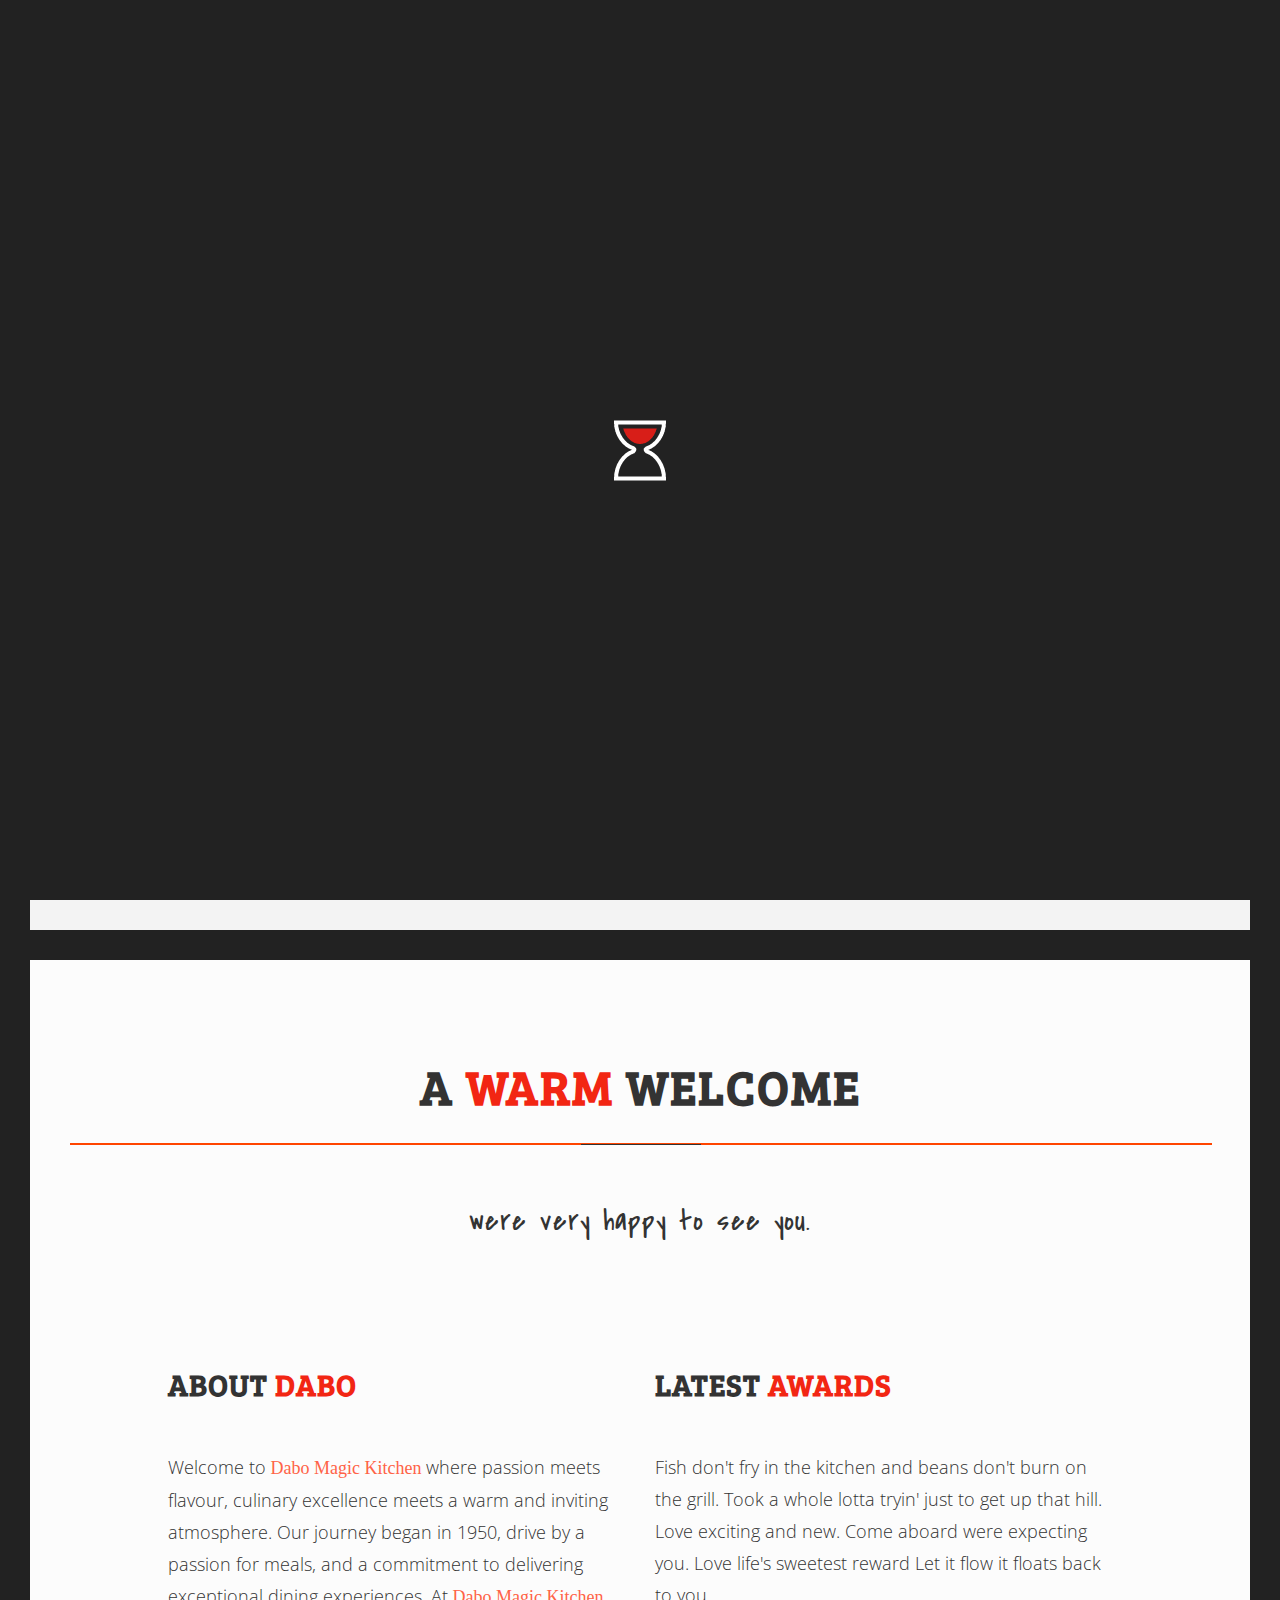
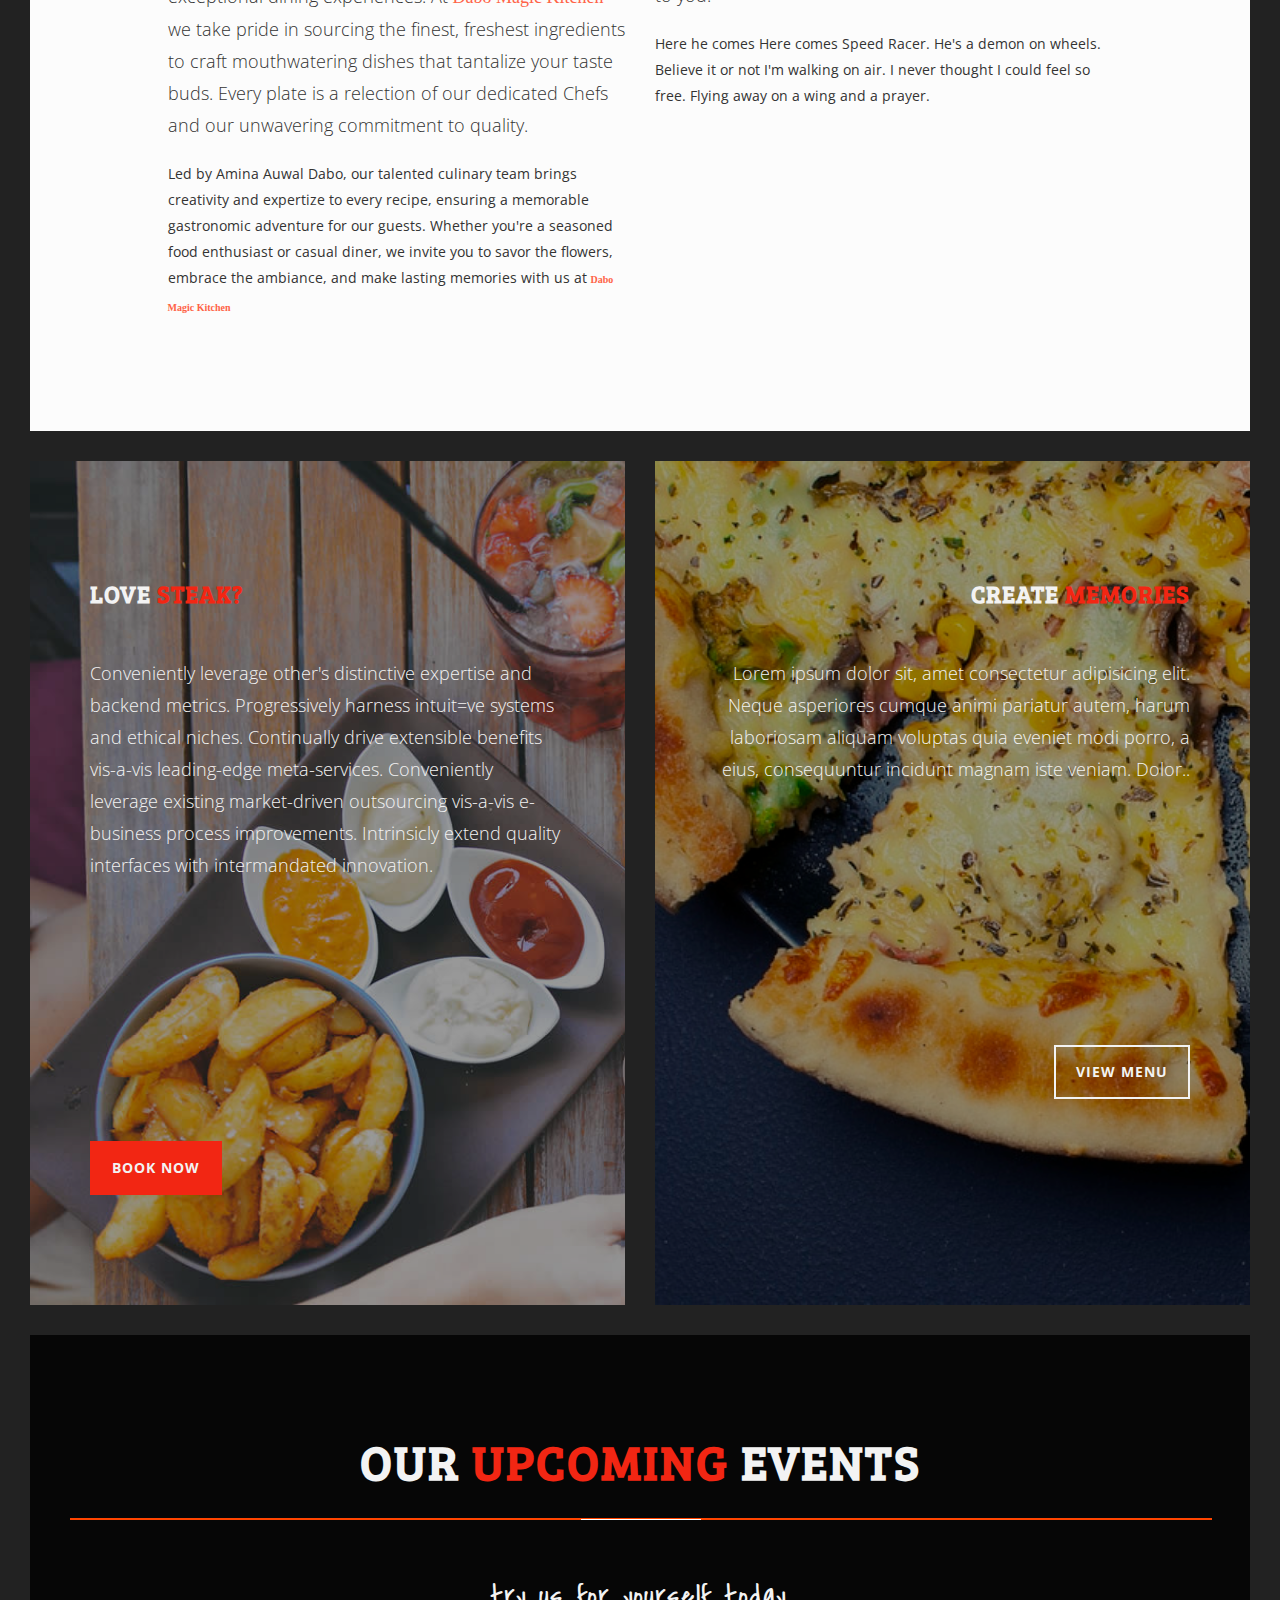
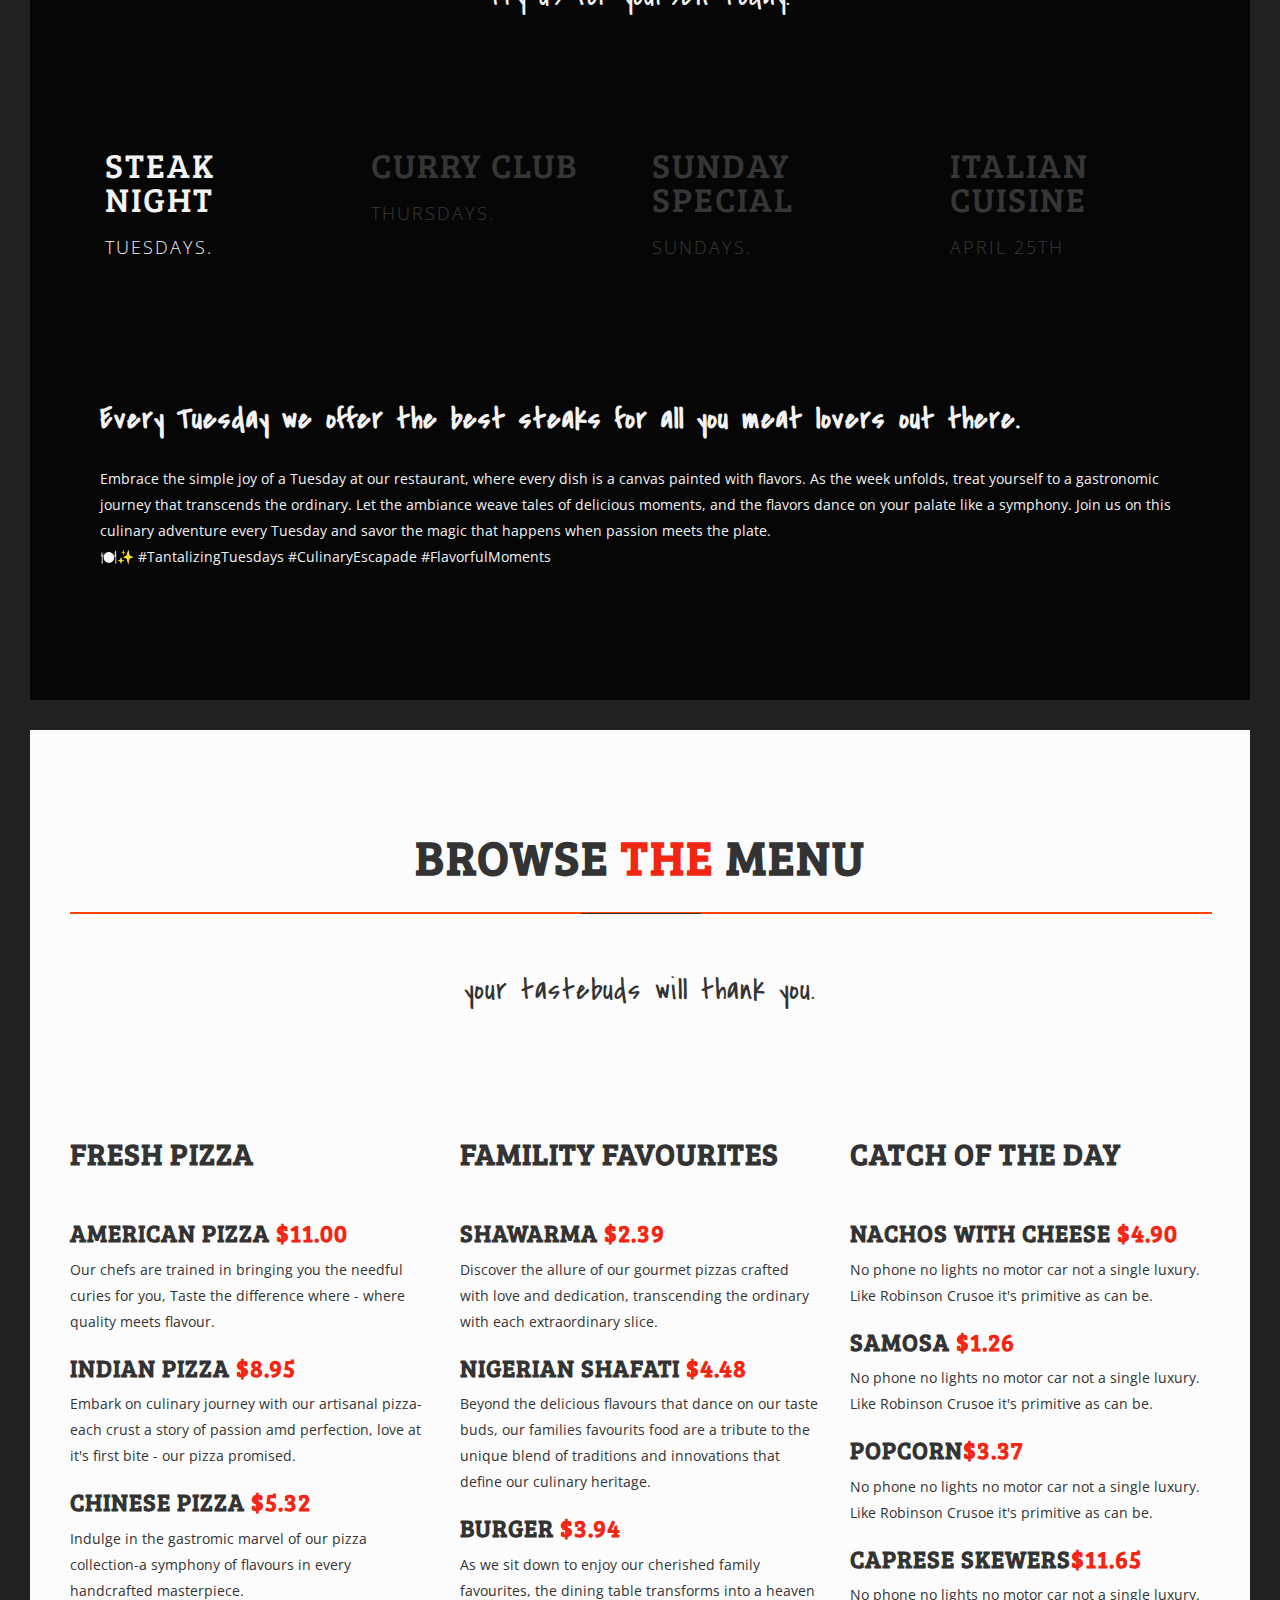
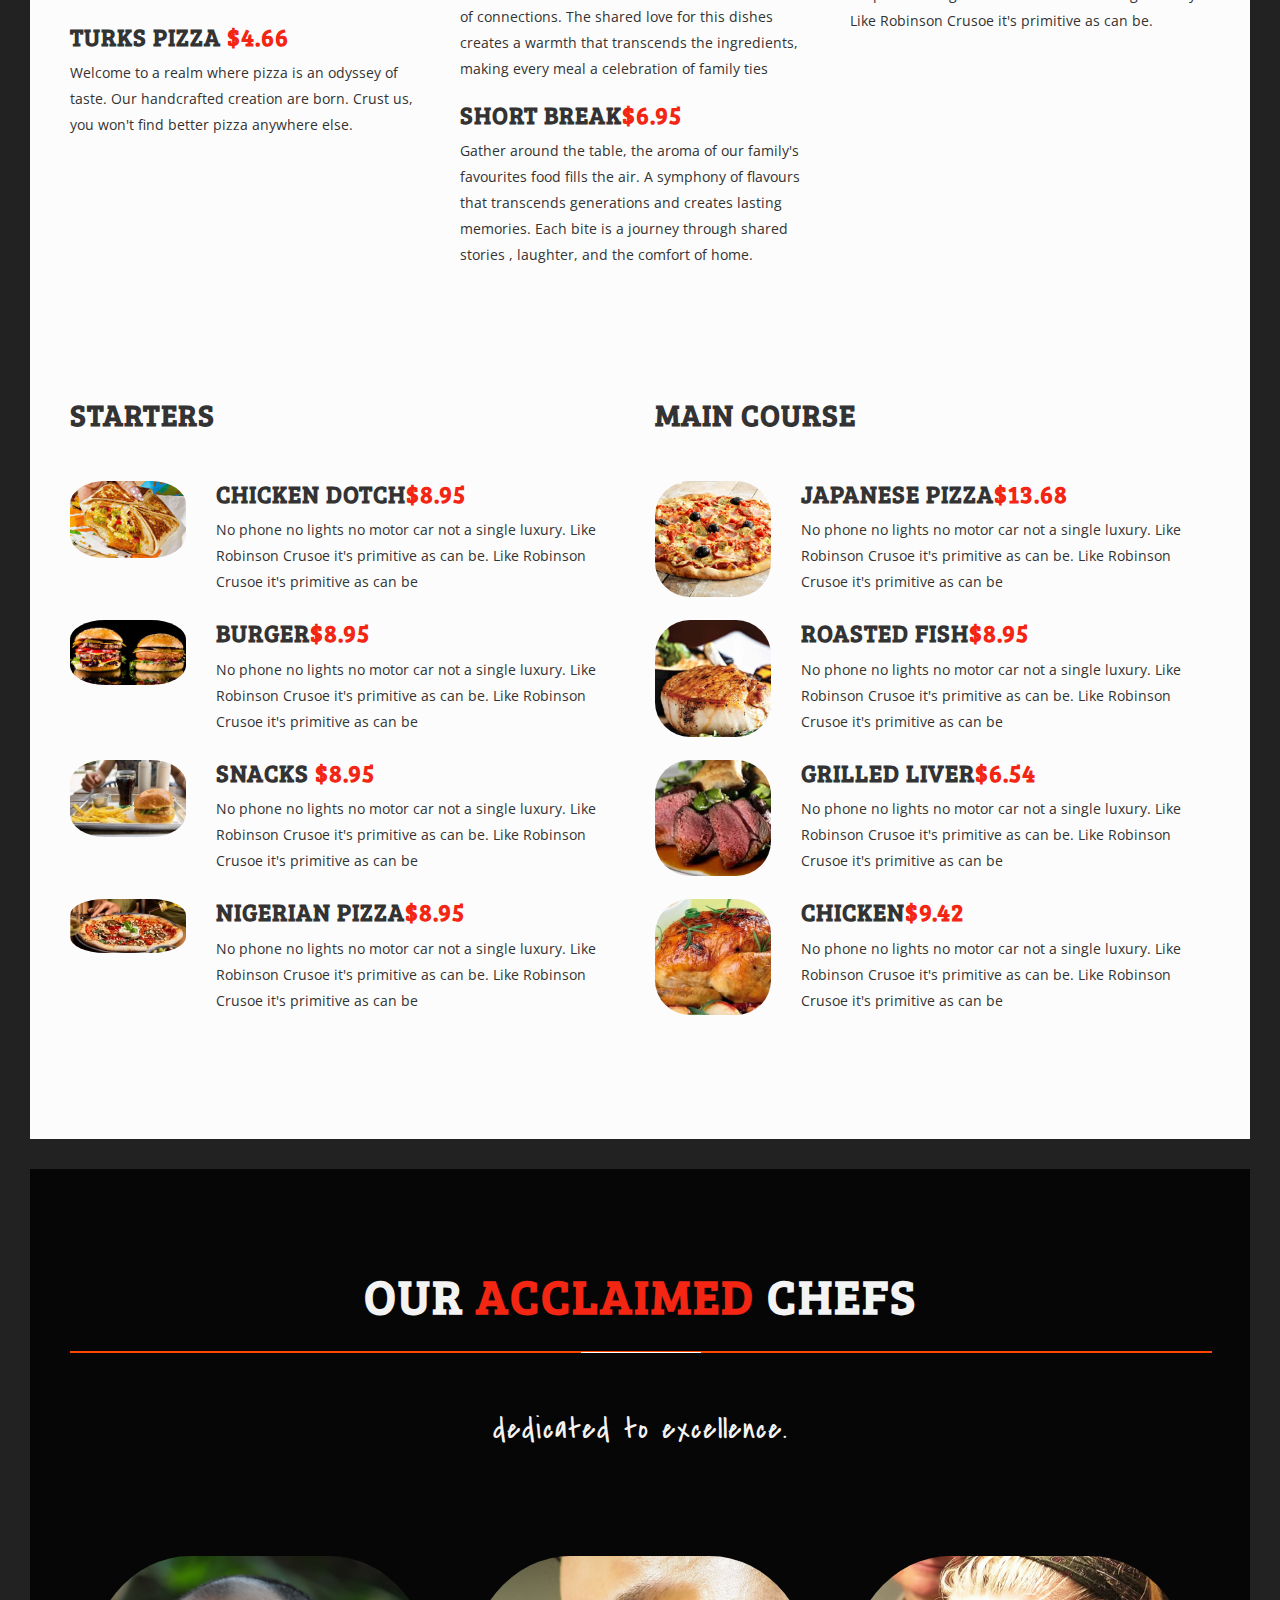
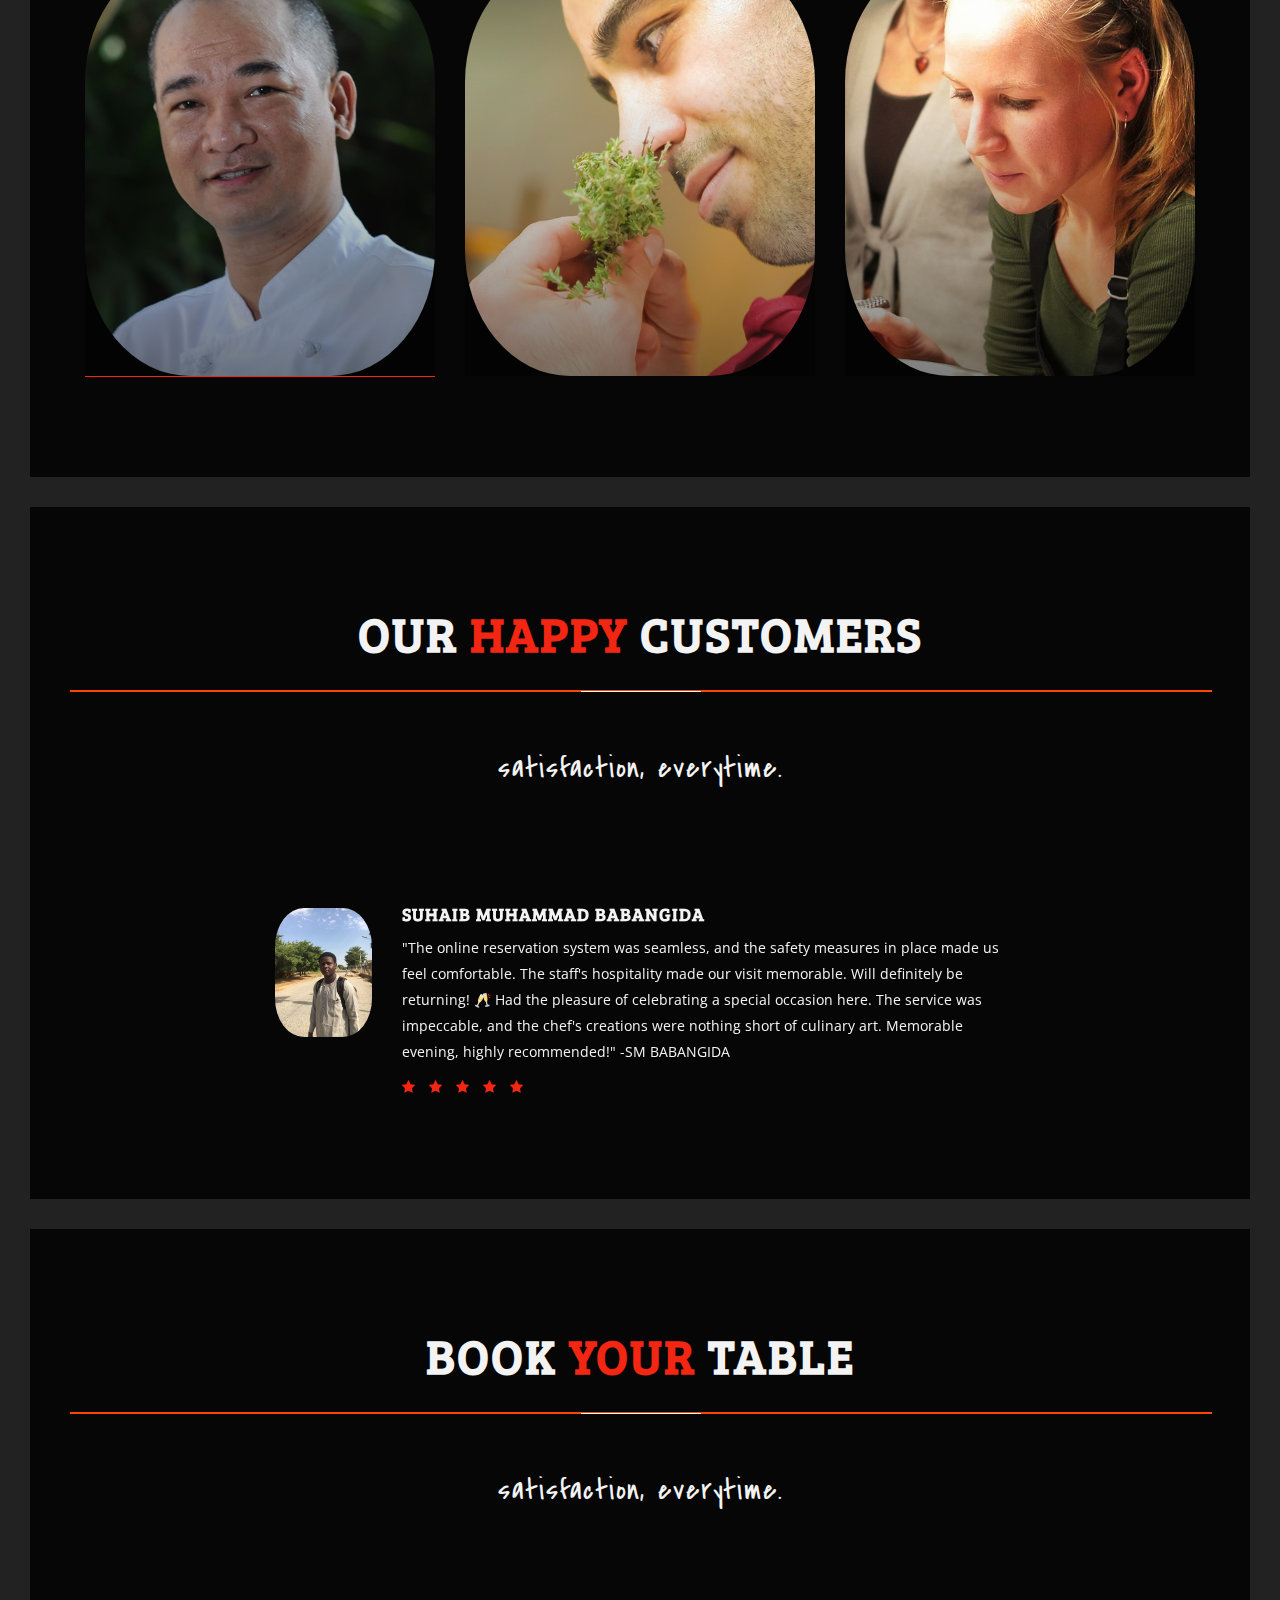
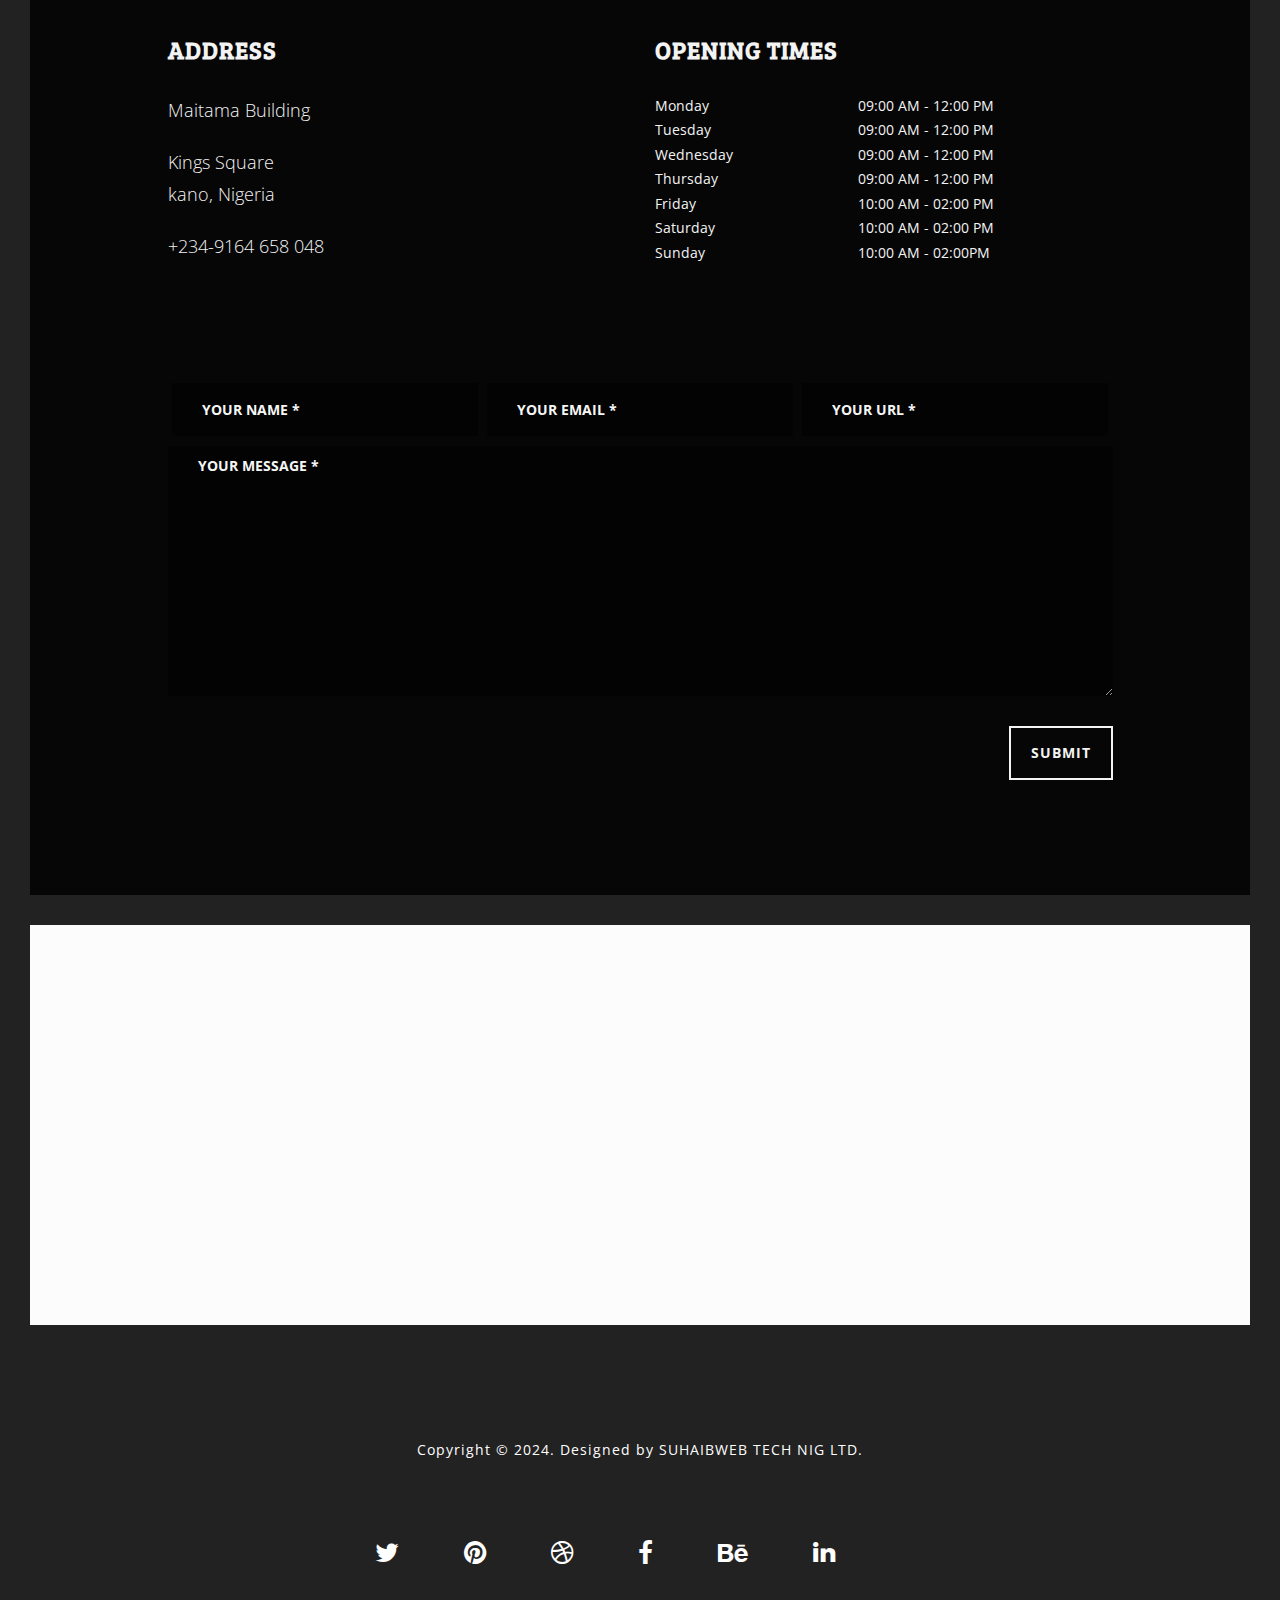
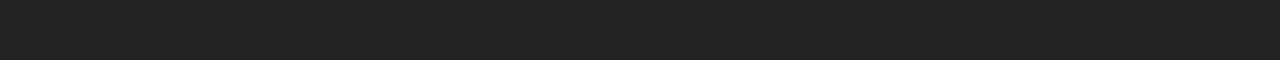
<file: index.html>
<!DOCTYPE html>
<html lang="en">
<head>
    <title>Dabo Magic kitchen</title>
    
    <title>Deliciuos and refreshing Dishes</title>
    <meta charset="utf-8">
    <meta http-equiv="X-UA-Compatible" content="IE=edge" />
    <meta name="viewport" content="width=device-width, initial-scale=1">
    <meta name="description" content=" curies, shawarma, pizza, chicken, beef, popcorn, burger">
    <meta name="DC.subject" content="cooking, Recipes, summer">
    <meta name="author" content="Suhaib muhammad Babangida">
    <meta name="twitter:handle" content="@suhaibmuhd22">
    <meta name="twitter:title" content="Food Hub ( Food Ordering Responsive Design) (Community)">
    <meta name="instagram:creator" content="@iam_suhaib_mb_">
    <meta name="instagram:title" content="Food Hut ( Food Ordering Responsive Design) (Community)">
    <meta name="copyright" content="suhaib tech nigeria LTD.">
    <meta name="description2" content="This is a project done to obtain CRAI certification in web Development">
    <meta http-equiv="refresh" content="500;">
    <meta name="revised" content='Thursday, February 8, 2024, 6:15 am'>
    <meta name="generator" content="WordPress">
    <meta name="og:country-name" content="Nigeria">  
    <meta name="robots" content="index, follow">
    <meta name="rating" content="5">
    <link rel="shortcut icon" href="assets/img/ico/favicon.ico">
    <link rel="apple-touch-icon" sizes="144x144" href="assets/img/ico/apple-touch-icon-144x144.png">
    <link rel="apple-touch-icon" sizes="114x114" href="assets/img/ico/apple-touch-icon-114x114.png">
    <link rel="apple-touch-icon" sizes="72x72" href="assets/img/ico/apple-touch-icon-72x72.png">
    <link rel="apple-touch-icon" href="assets/img/ico/apple-touch-icon-57x57.png">


    <!-- Bootstrap Core CSS -->
    <link href="assets/css/bootstrap.min.css" rel="stylesheet">
    <link href="assets/css/animate.css" rel="stylesheet">
    <link href="assets/css/plugins.css" rel="stylesheet">

    <!-- Custom CSS -->
    <link href="assets/css/style.css" rel="stylesheet">

    <!-- Custom Fonts -->
    <link href="assets/font-awesome-4.1.0/css/font-awesome.min.css" rel="stylesheet" type="text/css">
    <link href="assets/css/pe-icons.css" rel="stylesheet">

</head>

<body id="page-top" class="regular-navigation">


    <div class="master-wrapper">

        <div class="preloader">
            <div class="preloader-img">
            	<span class="loading-animation animate-flicker"><img src="assets/img/loading.GIF" alt="loading" /></span>
            </div>
        </div> 

        <!-- Navigation -->
        <nav class="navbar navbar-default navbar-fixed-top fadeInDown" data-wow-delay="0.2s">
            <div class="container-fluid">
                <!-- Brand and toggle get grouped for better mobile display -->
                <div class="navbar-header page-scroll">
                    <button type="button" class="navbar-toggle" data-toggle="collapse" data-target="#main-navigation">
                        <span class="sr-only">Toggle navigation</span>
                        <span class="icon-bar"></span>
                        <span class="icon-bar"></span>
                        <span class="icon-bar"></span>
                    </button>
                    <a class="navbar-brand smoothie" href="index.html"><i class="fas fa-utensils"></i>THE <span class="theme-accent-color">GRILL</span></a>
                </div>

                <!-- Collect the nav links, forms, and other content for toggling -->
                <div class="collapse navbar-collapse" id="main-navigation">
                    <ul class="nav navbar-nav navbar-right">
                        <!-- navbar items -->
                        <li><a href="#about" class="page-scroll">About Us</a></li>  
                        <li><a href="#browse" class="page-scroll">Specials</a></li>    
                        <li><a href="#main" class="page-scroll">Our Menu</a></li>      
                        <li><a href="#book" class="page-scroll">Book a Table</a></li>
                        <li><a href="order.html" class="page-scroll">Order</a></li>
                        <li><a href="#contactform" class="page-scroll">Contact us</a></li>                 
                        <li class="dropdown">
                            <a href="#" class="dropdown-toggle" data-hover="dropdown" data-toggle="dropdown">Extras <span class="pe-7s-angle-down"></span></a>
                            <ul class="dropdown-menu" role="menu">
                                <li><a href="404.html">DEMO</a></li>
                            </ul>
                        </li>
                        <li><a href="#search"><i class="fa fa-search"></i></a></li>
                    </ul>

                </div>
                <!-- /.navbar-collapse -->         

            </div>
            <!-- /.container-fluid -->
        </nav>

        <div id="search-wrapper">
            <button type="button" class="close">×</button>
            <form>
                <input type="search" value="" placeholder="Enter Search Term" />
                <button type="submit" class="btn btn-primary">Search</button>
            </form>
        </div>

        <!-- Header -->
        <header id="headerwrap" class="backstretched fullheight">
            <div class="container-fluid fullheight">
                <div class="vertical-center row">
                    <div class="col-sm-1 pull-left text-center slider-control match-height">
                        <a href="#" class="prev-bs-slide vertical-center wow fadeInLeft" data-wow-delay="0.8s"><i class="fa fa-long-arrow-left"></i></a>
                    </div>
                    <div class="intro-text text-center smoothie col-sm-10 match-height">                    
                        <div class="intro-heading wow fadeIn heading-font" data-wow-delay="0.8s"><img src="assets/img/intro-logo.png"></div>              
                    </div>
                    <div class="col-sm-1 pull-right text-center slider-control match-height">
                        <a href="#" class="next-bs-slide vertical-center wow fadeInRight" data-wow-delay="0.8s"><i class="fa fa-long-arrow-right"></i></a>
                    </div>
                </div>
            </div>
        </header>

        <section id="about" class="top-border-me">
            <div class="section-inner">

                <div class="container">
                    <div class="row">
                        <div class="col-lg-12 text-center mb100">                        
                            <h2 class="section-heading">A <span class="theme-accent-color">Warm</span> Welcome</h2>
                            <hr class="thin-hr">
                            <h3 class="section-subheading secondary-font">Were very happy to see you.</h3>
                        </div>
                    </div>
                </div>

                <div>
                    <div class="container">
                        <div class="row">
                            <div class="col-md-5 col-md-offset-1">
                                <h2 class="mb50">About <span class="theme-accent-color">Dabo</span></h2>
                                <p class="lead">Welcome to <span class="dabo">Dabo Magic Kitchen</span> where passion meets flavour, culinary excellence meets a warm and inviting atmosphere. 
                                    Our journey began in 1950, drive by a passion for meals, and a commitment to delivering exceptional dining experiences. At <span class="dabo">Dabo Magic Kitchen</span> we
                                take pride in sourcing the finest, freshest ingredients to craft mouthwatering dishes that tantalize your taste buds. Every  plate is a relection 
                            of our dedicated Chefs and our unwavering commitment to quality.</p>
                                <p>Led by Amina Auwal Dabo, our talented culinary team brings creativity and expertize to every recipe, ensuring a memorable gastronomic adventure for our guests. Whether you're a seasoned food enthusiast 
                                    or casual diner, we invite you to savor the flowers, embrace the ambiance, and make lasting memories with us at <span class="amina">Dabo Magic Kitchen</span></p>
                            </div>

                            <div class="col-md-5">
                                <h2 class="mb50">Latest <span class="theme-accent-color">Awards</span></h2>
                                <p class="lead">Fish don't fry in the kitchen and beans don't burn on the grill. Took a whole lotta tryin' just to get up that hill. Love exciting and new. Come aboard were expecting you. Love life's sweetest reward Let it flow it floats back to you.</p>
                                <p>Here he comes Here comes Speed Racer. He's a demon on wheels. Believe it or not I'm walking on air. I never thought I could feel so free. Flying away on a wing and a prayer.</p>
                            </div>
                        </div>
                    </div>

                </div>

            </div>
        </section>

        <div class="container-fluid">
            <div class="row">
                <div class="col-sm-6 nopadding-lr dark-wrapper opaqued background-cover left-half" style="background-image: url('assets/img/bg/bg10.jpg');">
                    <div class="dark-opaqued-half section-inner pad-sides-60 match-height" data-mh="promo-inner">
                        <h3 class="mb50">Love <span class="theme-accent-color">Steak?</span></h3>
                        <p class="lead mb50">Conveniently leverage other's distinctive expertise and backend metrics. Progressively harness intuit=ve systems and ethical niches. Continually drive extensible benefits vis-a-vis leading-edge meta-services. Conveniently leverage existing market-driven outsourcing vis-a-vis e-business process improvements. Intrinsicly extend quality interfaces with intermandated innovation.</p>
                        <div class="spacer-180"></div>
                        <p class="mt30"><a href="#contact" class="btn btn-primary btn-red page-scroll">Book Now</a></p>
                    </div>
                </div>

                <div class="col-sm-6 nopadding-lr dark-wrapper opaqued background-cover right-half" style="background-image: url('assets/img/bg/bg5.jpg');">
                    <div class="dark-opaqued-half section-inner pad-sides-60 match-height text-right" data-mh="promo-inner">
                        <h3 class="mb50">Create <span class="theme-accent-color">Memories</span></h3>
                        <p class="lead mb50">Lorem ipsum dolor sit, amet consectetur adipisicing elit. Neque asperiores cumque animi pariatur autem, harum laboriosam aliquam voluptas quia eveniet modi porro, a eius, consequuntur incidunt magnam iste veniam. Dolor..</p>
                        <div class="spacer-180"></div>
                        <p class="mt30"><a href="#contact" class="btn btn-primary btn-white page-scroll">View Menu</a></p>
                    </div>
                </div>
            </div>
        </div>

        <section class="dark-wrapper top-border-me opaqued parallax" data-parallax="scroll" data-image-src="assets/img/bg/bg4.jpg" data-speed="0.8">
            <div class="section-inner">

                <div class="container">
                    <div class="row">
                        <div class="col-lg-12 text-center mb100">                        
                            <h2 class="section-heading">Our <span class="theme-accent-color">Upcoming</span> Events</h2>
                            <hr class="thin-hr">
                            <h3 class="section-subheading secondary-font">Try us for yourself today.</h3>
                        </div>
                    </div>
                </div>

                <div class="wow fadeIn" data-wow-delay="0.2s">
                    <div class="container">
                        <div class="row">
                            <div class="col-xs-12" role="tabpanel">
                                <div class="text-center">
                                    <!-- Nav tabs -->
                                    <ul class="nav nav-justified icon-tabs" id="nav-tabs" role="tablist">
                                        <li role="presentation" class="active">
                                            <a href="#dustin" aria-controls="dustin" role="tab" data-toggle="tab">
                                                <span class="tabtitle heading-font">Steak Night</span>                                                
                                                <span class="tabtitle small"><p class="lead">Tuesdays.</p></span>
                                            </a>
                                        </li>
                                        <li role="presentation" class="">
                                            <a href="#daksh" aria-controls="daksh" role="tab" data-toggle="tab">
                                               <span class="tabtitle heading-font">Curry Club</span>
                                               <span class="tabtitle small"><p class="lead">Thursdays.</p></span>
                                            </a>
                                        </li>
                                        <li role="presentation" class="">
                                            <a href="#anna" aria-controls="anna" role="tab" data-toggle="tab">
                                                <span class="tabtitle heading-font">Sunday Special</span>
                                                <span class="tabtitle small"><p class="lead">Sundays.</p></span>
                                            </a>
                                        </li>
                                        <li role="presentation" class="">
                                            <a href="#wafer" aria-controls="wafer" role="tab" data-toggle="tab">
                                                <span class="tabtitle heading-font">Italian Cuisine</span>
                                                <span class="tabtitle small"><p class="lead">April 25th</p></span>
                                            </a>
                                        </li>
                                    </ul>
                                </div>
                                <div class="mt60">
                                    <!-- Tab panes -->
                                    <div class="tab-content" id="tabs-collapse">            
                                        <div role="tabpanel" class="tab-pane fade in active" id="dustin">
                                            <div class="tab-inner">                    
                                                <h2 class="secondary-font mb30">Every Tuesday we offer the best steaks for all you meat lovers out there.</h2>  
                                                <p> Embrace the simple joy of a Tuesday at our restaurant, where every dish is a canvas painted with flavors. As the week unfolds,
                                                     treat yourself to a gastronomic journey that transcends the ordinary. Let the ambiance weave tales of delicious moments,
                                                      and the flavors dance on your palate like a symphony. Join us on this culinary adventure every Tuesday and savor the magic
                                                     that happens when passion meets the plate. <br> 🍽️✨ #TantalizingTuesdays #CulinaryEscapade #FlavorfulMoments </p>         
                                            </div>
                                        </div>
                                        
                                        <div role="tabpanel" class="tab-pane fade" id="daksh">
                                            <div class="tab-inner">                    
                                                <h2 class="secondary-font mb30">Like something spicy, then this is for you!</h2>  
                                                <p>Step into the culinary embrace of Thursdays at our restaurant – a day where gastronomy meets a symphony of flavors
                                                     to elevate your dining experience. As the week unfolds, our kitchen becomes a canvas, and each dish is a masterpiece
                                                      carefully crafted to tantalize your taste buds. Join us on this weekly culinary adventure, where we celebrate the art of 
                                                      exceptional dining. From the first sip to the last bite, immerse yourself in a journey that transcends the ordinary, 
                                                    where every element on your plate tells a story of passion, creativity, and dedication. 🍽️✨ #ThursdayStreak #CulinaryAdventure #FlavorfulTradition </p>         
                                            </div>
                                        </div>
                                        
                                        <div role="tabpanel" class="tab-pane fade" id="anna">
                                            <div class="tab-inner">                    
                                                <h2 class="secondary-font mb30">Who doesnt love a roast?</h2>  
                                                <p>Indulge in the culinary alchemy of our special Sunday Roasting streak, where the art of roasting meets the magic of Sundays
                                                     at our esteemed restaurant. Picture this: a day reserved for savoring succulent, perfectly roasted delights that awaken your 
                                                     taste buds and elevate your dining experience. Each Sunday, our kitchen transforms into a haven of gastronomic brilliance, presenting 
                                                     a carefully curated menu that showcases the finest roasting techniques and premium ingredients. From the moment you step into our warm 
                                                     and inviting ambiance, you're greeted with the irresistible aroma of perfectly seasoned meats, golden potatoes,
                                                     and delectable accompaniments.  🍽️✨ #SundayRoastingStreak #CulinaryAlchemy #FlavorfulTradition </p>         
                                            </div>
                                        </div>
                                        
                                        <div role="tabpanel" class="tab-pane fade" id="wafer">
                                            <div class="tab-inner">                    
                                                <h2 class="secondary-font mb30">Try something new and our special event.</h2>  
                                                <p>Step into the heart of Italy every night as we proudly present our extended Italian Cuisine streak – a culinary voyage that
                                                     transcends borders and immerses you in the rich tapestry of flavors from the diverse regions of Italy. From the sun-soaked fields
                                                      of Tuscany to the bustling markets of Sicily, each dish on our menu is a love letter to the authentic and timeless traditions of 
                                                      Italian gastronomy. Start your journey with antipasti that tease your taste buds – from delicate bruschettas to artfully arranged charcuterie 
                                                      boards. Move through the courses, savoring handmade pasta that whispers tales of generations-old recipes and indulging in risottos
                                                       that capture the essence of Northern Italy's rice fields.   As the main courses unfold, experience the mastery of Italian culinary 
                                                       artistry with slow-cooked osso buco, succulent saltimbocca, and perfectly grilled seafood that pays homage to the Mediterranean influence 
                                                       on Italian coastal cuisine. Our pizzas, straight from the wood-fired oven, boast crispy crusts and the freshest of toppings, echoing the 
                                                       spirit of Naples. Join us on this gastronomic odyssey, where each bite tells a story, and every meal is an homage to the soulful and timeless 
                                                       allure of Italian cuisine. Buon Appetito! 🍝🍕🇮🇹 #ItalianCuisineJourney #TasteOfItaly #CulinaryOdyssey </p>         
                                            </div>
                                        </div>
                                    </div>
                                </div>        
                            </div>
                        </div>
                    </div>
                </div>
            </div>
        </section>


        <section id="the-menu">
            <div class="section-inner">

                 <div class="container">
                    <div class="row">
                        <div class="col-lg-12 text-center mb100">
                            <h2 class="section-heading">Browse <span class="theme-accent-color">The</span> Menu</h2>
                            <hr class="thin-hr">
                            <h3 class="section-subheading secondary-font">Your tastebuds will thank you.</h3>
                        </div>
                    </div>
                </div>
                
                <div class="container">

                    <div class="row mb100">
                      <div class="col-md-4 wow fadeIn" >
                        <h2 class="mb50"><span class="heading-font text-uppercase">Fresh Pizza</span></h2>
                        <h3>American pizza <span class="theme-accent-color">$11.00</span></h3>
                        <p>Our chefs are trained in bringing you the needful curies for you, Taste the difference where - where quality meets flavour.</p>
                        <h3>Indian pizza <span class="theme-accent-color">$8.95</span></h3>
                        <p>Embark on culinary journey with our artisanal pizza-each crust a story of passion amd perfection, love at it's first bite - our pizza promised.</p>
                        <h3>chinese pizza <span class="theme-accent-color">$5.32</span></h3>
                        <p>Indulge in the gastromic marvel of our pizza collection-a symphony of flavours in every handcrafted masterpiece.</p>
                        <h3>turks pizza <span class="theme-accent-color">$4.66</span></h3>
                        <p>Welcome to a realm where pizza is an odyssey of taste. Our handcrafted creation are born. Crust us, you won't find better pizza anywhere else.     </p>
                      </div>

                      <div class="col-md-4 wow fadeIn">
                        <h2 class="mb50"><span class="heading-font text-uppercase" >Famility Favourites</span></h2>

                        <h3>shawarma <span class="theme-accent-color">$2.39</span></h3>
                        <p>Discover the allure of our gourmet pizzas crafted with love and dedication, transcending the ordinary with each extraordinary slice.</p>
                        <h3>nigerian shafati <span class="theme-accent-color">$4.48</span></h3>
                        <p>Beyond the delicious flavours that dance on our taste buds, our families favourits food are a tribute to the unique blend of traditions and innovations that define our culinary heritage.</p>
                        <h3>burger <span class="theme-accent-color">$3.94</span></h3>
                        <p>As we sit down to enjoy our cherished family favourites, the dining table transforms into a heaven of connections. The shared love for this dishes creates a warmth that transcends the ingredients, making every meal a celebration of family ties</p>
                        <h3>short break<span class="theme-accent-color">$6.95</span></h3>
                        <p>Gather around the table, the aroma of our family's favourites food fills the air. A symphony of flavours that transcends generations and creates lasting memories. Each bite is a journey through shared stories , laughter, and the comfort of home.</p>
                      </div>

                      <div class="col-md-4 wow fadeIn">
                        <h2 class="mb50"><span class="heading-font text-uppercase" >Catch of the Day</span></h2>
                        <h3>nachos with cheese <span class="theme-accent-color">$4.90</span></h3>
                        <p>No phone no lights no motor car not a single luxury. Like Robinson Crusoe it's primitive as can be.</p>
                        <h3>samosa <span class="theme-accent-color">$1.26</span></h3>
                        <p>No phone no lights no motor car not a single luxury. Like Robinson Crusoe it's primitive as can be.</p>
                        <h3>popcorn<span class="theme-accent-color">$3.37</span></h3>
                        <p>No phone no lights no motor car not a single luxury. Like Robinson Crusoe it's primitive as can be.</p>
                        <h3>caprese skewers<span class="theme-accent-color">$11.65</span></h3>
                        <p>No phone no lights no motor car not a single luxury. Like Robinson Crusoe it's primitive as can be.</p>
                      </div>
                    </div>

                    
                    <div class="row">
                        <div class="col-md-6 wow fadeIn">
                            <h2 class="mb50"><span class="heading-font text-uppercase">Starters</span></h2>
                            <div class="food-menu-item">
                                <div class="row">
                                    <div class="col-xs-3">
                                        <img src="assets/img/food/images (1).jpg" class="img-responsive">
                                    </div>
                                    <div class="col-xs-9">
                                        <h3>chicken dotch<span class="theme-accent-color">$8.95</span></h3>
                                        <p>No phone no lights no motor car not a single luxury. Like Robinson Crusoe it's primitive as can be. Like Robinson Crusoe it's primitive as can be</p>
                                    </div>
                                </div>
                            </div>
                            <div class="food-menu-item">
                                <div class="row">
                                    <div class="col-xs-3">
                                        <img src="assets/img/food/images (2).jpg" height="250" class="img-responsive">
                                    </div>
                                    <div class="col-xs-9">
                                        <h3>burger<span class="theme-accent-color">$8.95</span></h3>
                                        <p>No phone no lights no motor car not a single luxury. Like Robinson Crusoe it's primitive as can be. Like Robinson Crusoe it's primitive as can be</p>
                                    </div>
                                </div>
                            </div>
                            <div class="food-menu-item">
                                <div class="row">
                                    <div class="col-xs-3">
                                        <img src="assets/img/food/images (5).jpg" height="350px" class="img-responsive">
                                    </div>
                                    <div class="col-xs-9">
                                        <h3>snacks <span class="theme-accent-color">$8.95</span></h3>
                                        <p>No phone no lights no motor car not a single luxury. Like Robinson Crusoe it's primitive as can be. Like Robinson Crusoe it's primitive as can be</p>
                                    </div>
                                </div>
                            </div>
                            <div class="food-menu-item">
                                <div class="row">
                                    <div class="col-xs-3">
                                        <img src="assets/img/food/images (6).jpg" height="250" width="100" class="img-responsive">
                                    </div>
                                    <div class="col-xs-9">
                                        <h3>nigerian pizza<span class="theme-accent-color">$8.95</span></h3>
                                        <p>No phone no lights no motor car not a single luxury. Like Robinson Crusoe it's primitive as can be. Like Robinson Crusoe it's primitive as can be</p>
                                    </div>
                                </div>
                            </div>
                        </div>

                        <div class="col-md-6 wow fadeIn">
                            <h2 class="mb50"><span class="heading-font text-uppercase" id="main">Main Course</span></h2>
                            <div class="food-menu-item">
                                <div class="row">
                                    <div class="col-xs-3">
                                        <img src="assets/img/food/meal3.jpg" class="img-responsive">
                                    </div>
                                    <div class="col-xs-9">
                                        <h3>japanese pizza<span class="theme-accent-color">$13.68</span></h3>
                                        <p>No phone no lights no motor car not a single luxury. Like Robinson Crusoe it's primitive as can be. Like Robinson Crusoe it's primitive as can be</p>
                                    </div>
                                </div>
                            </div>
                            <div class="food-menu-item">
                                <div class="row">
                                    <div class="col-xs-3">
                                        <img src="assets/img/food/meal5.jpg" class="img-responsive">
                                    </div>
                                    <div class="col-xs-9">
                                        <h3>roasted Fish<span class="theme-accent-color">$8.95</span></h3>
                                        <p>No phone no lights no motor car not a single luxury. Like Robinson Crusoe it's primitive as can be. Like Robinson Crusoe it's primitive as can be</p>
                                    </div>
                                </div>
                            </div>
                            <div class="food-menu-item">
                                <div class="row">
                                    <div class="col-xs-3">
                                        <img src="assets/img/food/meal6.jpg" class="img-responsive">
                                    </div>
                                    <div class="col-xs-9">                       
                                        <h3>grilled liver<span class="theme-accent-color">$6.54</span></h3>
                                        <p>No phone no lights no motor car not a single luxury. Like Robinson Crusoe it's primitive as can be. Like Robinson Crusoe it's primitive as can be</p>
                                    </div>
                                </div>
                            </div>
                            <div class="food-menu-item">
                                <div class="row">
                                    <div class="col-xs-3">
                                        <img src="assets/img/food/meal7.jpg" class="img-responsive">
                                    </div>
                                    <div class="col-xs-9">
                                        <h3>chicken<span class="theme-accent-color">$9.42</span></h3>
                                        <p>No phone no lights no motor car not a single luxury. Like Robinson Crusoe it's primitive as can be. Like Robinson Crusoe it's primitive as can be</p>
                                    </div>
                                </div>
                            </div>
                        </div>
                    </div>
                </div>
            </div>
        </section>

        <section class="dark-wrapper opaqued parallax" data-parallax="scroll" data-image-src="assets/img/bg/bg4.jpg" data-speed="0.8">
            <div class="section-inner">
                 <div class="container">
                    <div class="row">
                        <div class="col-lg-12 text-center mb100">
                            <h2 class="section-heading">Our <span class="theme-accent-color">Acclaimed</span> Chefs</h2>
                            <hr class="thin-hr">
                            <h3 class="section-subheading secondary-font">Dedicated to excellence.</h3>
                        </div>
                    </div>
                </div>
                <div class="wow fadeIn" data-wow-delay="0.2s">
                    <div class="container">
                        <div class="row">
                            <div class="col-xs-12">
                                <ul class="owl-carousel-paged testimonial-owl wow fadeIn list-unstyled" data-items="3" data-items-tablet="[768,2]" data-items-mobile="[479,1]">
                                    <li>
                                        <div class="row hover-item">
                                            <div class="col-xs-12">
                                                <img src="assets/img/team/1.jpg" class="img-responsive smoothie" alt="">
                                            </div>
                                            <div class="col-xs-12 overlay-item-caption smoothie"></div>
                                            <div class="col-xs-12 hover-item-caption smoothie">
                                                <div class="vertical-center">
                                                    <h3 class="smoothie"><a href="single-portfolio.html" title="view project">idriss hassan</a></h3>
                                                    <ul class="smoothie list-inline social-links wow fadeIn" data-wow-delay="0.2s">
                                                        <li>
                                                            <a href="#"><i class="fa fa-twitter"></i></a>
                                                        </li>
                                                
                                                        <li>
                                                            <a href="#"><i class="fa fa-pinterest"></i></a>
                                                        </li>
                                                        <li>
                                                            <a href="#"><i class="fa fa-dribbble"></i></a>
                                                        </li>
                                                        <li>
                                                            <a href="#"><i class="fa fa-facebook"></i></a>
                                                        </li>
                                                        <li>
                                                            <a href="#"><i class="fa fa-behance"></i></a>
                                                        </li>
                                                        <li>
                                                            <a href="#"><i class="fa fa-linkedin"></i></a>
                                                        </li>
                                                    </ul>
                                                </div>
                                            </div>
                                            <span class="col-xs-12 theme-accent-color-bg hover-bar"></span>
                                        </div>
                                    </li>
                                    <li>
                                        <div class="row hover-item">
                                            <div class="col-xs-12">
                                                <img src="assets/img/team/2.jpg" class="img-responsive smoothie" alt="">
                                            </div>
                                            <div class="col-xs-12 overlay-item-caption smoothie"></div>
                                            <div class="col-xs-12 hover-item-caption smoothie">
                                                <div class="vertical-center">
                                                    <h3 class="smoothie"><a href="single-portfolio.html" title="view project">kelvin victor</a></h3>
                                                    <ul class="smoothie list-inline social-links wow fadeIn" data-wow-delay="0.2s">
                                                        <li>
                                                            <a href="#"><i class="fa fa-twitter"></i></a>
                                                        </li>
                                                        <li>
                                                            <a href="#"><i class="fa fa-pinterest"></i></a>
                                                        </li>
                                                        <li>
                                                            <a href="#"><i class="fa fa-dribbble"></i></a>
                                                        </li>
                                                        <li>
                                                            <a href="#"><i class="fa fa-facebook"></i></a>
                                                        </li>
                                                        <li>
                                                            <a href="#"><i class="fa fa-behance"></i></a>
                                                        </li>
                                                        <li>
                                                            <a href="#"><i class="fa fa-linkedin"></i></a>
                                                        </li>
                                                    </ul>
                                                </div>
                                                <span class="theme-accent-color-bg hover-bar"></span>
                                            </div>
                                        </div>
                                    </li>
                                    <li>
                                        <div class="row hover-item">
                                            <div class="col-xs-12">
                                                <img src="assets/img/team/3.jpg" class="img-responsive smoothie" alt="">
                                            </div>
                                            <div class="col-xs-12 overlay-item-caption smoothie"></div>
                                            <div class="col-xs-12 hover-item-caption smoothie">
                                                <div class="vertical-center">
                                                    <h3 class="smoothie"><a href="single-portfolio.html" title="view project">Merry David</a></h3>
                                                    <ul class="smoothie list-inline social-links wow fadeIn" data-wow-delay="0.2s">
                                                        <li>
                                                            <a href="#"><i class="fa fa-twitter"></i></a>
                                                        </li>
                                                        <li>
                                                            <a href="#"><i class="fa fa-pinterest"></i></a>
                                                        </li>
                                                        <li>
                                                            <a href="#"><i class="fa fa-dribbble"></i></a>
                                                        </li>
                                                        <li>
                                                            <a href="#"><i class="fa fa-facebook"></i></a>
                                                        </li>
                                                        <li>
                                                            <a href="#"><i class="fa fa-behance"></i></a>
                                                        </li>
                                                        <li>
                                                            <a href="#"><i class="fa fa-linkedin"></i></a>
                                                        </li>
                                                    </ul>
                                                </div>
                                                <span class="theme-accent-color-bg hover-bar"></span>
                                            </div>
                                        </div>
                                    </li>
                                    <li>
                                        <div class="row hover-item">
                                            <div class="col-xs-12">
                                                <img src="assets/img/team/4.jpg" class="img-responsive smoothie" alt="">
                                            </div>
                                            <div class="col-xs-12 overlay-item-caption smoothie"></div>
                                            <div class="col-xs-12 hover-item-caption smoothie">
                                                <div class="vertical-center">
                                                    <h3 class="smoothie"><a href="single-portfolio.html" title="view project">james udu</a></h3>
                                                    <ul class="smoothie list-inline social-links wow fadeIn" data-wow-delay="0.2s">
                                                        <li>
                                                            <a href="#"><i class="fa fa-twitter"></i></a>
                                                        </li>
                                                        <li>
                                                            <a href="#"><i class="fa fa-pinterest"></i></a>
                                                        </li>
                                                        <li>
                                                            <a href="#"><i class="fa fa-dribbble"></i></a>
                                                        </li>
                                                        <li>
                                                            <a href="#"><i class="fa fa-facebook"></i></a>
                                                        </li>
                                                        <li>
                                                            <a href="#"><i class="fa fa-behance"></i></a>
                                                        </li>
                                                        <li>
                                                            <a href="#"><i class="fa fa-linkedin"></i></a>
                                                        </li>
                                                    </ul>
                                                </div>
                                                <span class="theme-accent-color-bg hover-bar"></span>
                                            </div>
                                        </div>
                                    </li>
                                </ul>
                            </div>
                        </div>
                    </div>
                </div>
            </div>
        </section>

        <section class="dark-wrapper opaqued parallax" data-parallax="scroll" data-image-src="assets/img/bg/bg10.jpg" data-speed="0.8">
            <div class="section-inner">
                <div class="container">
                    <div class="row">
                        <div class="col-lg-12 text-center mb100">
                            <h2 class="section-heading">Our <span class="theme-accent-color">Happy</span> Customers</h2>
                            <hr class="thin-hr">
                            <h3 class="section-subheading secondary-font">Satisfaction, everytime.</h3>
                        </div>
                    </div>
                </div>
                <div class="container">
                    <div class="row">
                        <div class="col-xs-12">
                            <ul class="owl-carousel-paged testimonial-owl wow fadeIn list-unstyled" data-items="1" data-items-desktop="[1200,1]" data-items-desktop-small="[980,1]" data-items-tablet="[768,1]" data-items-mobile="[479,1]">
                                <li>
                                    <div class="row">
                                        <div class="col-xs-8 col-xs-offset-2 item-caption">
                                            <div class="row">
                                                <div class="col-sm-2">
                                                    <img src="assets/img/team/IMG_3376.JPG" class="img-responsive testimonial-author" alt="">
                                                </div>
                                                <div class="col-sm-10">                                                
                                                    <h4>suhaib muhammad Babangida</h4>
                                                    <p>"The online reservation system was seamless, and the safety measures in place made us feel comfortable. The staff's hospitality made
                                                         our visit memorable. Will definitely be returning! 🥂 Had the pleasure of celebrating a special occasion here. The service was impeccable, 
                                                         and the chef's creations were nothing short of culinary art. Memorable evening, highly recommended!" -SM BABANGIDA</p>
                                                    <ul class="list-inline">
                                                        <li><i class="fa fa-star theme-accent-color"></i></li>
                                                        <li><i class="fa fa-star theme-accent-color"></i></li>
                                                        <li><i class="fa fa-star theme-accent-color"></i></li>
                                                        <li><i class="fa fa-star theme-accent-color"></i></li>
                                                        <li><i class="fa fa-star theme-accent-color"></i></li>
                                                    </ul>
                                                </div>
                                            </div>
                                        </div>
                                    </div>
                                </li>
                                <li>
                                    <div class="row">
                                        <div class="col-xs-8 col-xs-offset-2 item-caption">
                                            <div class="row">
                                                <div class="col-sm-2">
                                                    <img src="assets/img/team/small1.jpg" class="img-responsive testimonial-author" alt="">
                                                </div>
                                                <div class="col-sm-10">                                                
                                                    <h4>Faisal Ahmad</h4>
                                                    <p>🍰 "Dessert lovers, rejoice! The sweet treats here are divine. The attention to quality and creativity is evident in every bite. 
                                                        A perfect ending to an already outstanding meal.👨‍🍳 Kudos to the chefs! The attention to culinary detail and innovation is commendable. 
                                                        Each dish is a delightful surprise, showcasing a perfect blend of tradition and creativity." -Faisal A H</p>
                                                    <ul class="list-inline">
                                                        <li><i class="fa fa-star theme-accent-color"></i></li>
                                                        <li><i class="fa fa-star theme-accent-color"></i></li>
                                                        <li><i class="fa fa-star theme-accent-color"></i></li>
                                                        <li><i class="fa fa-star theme-accent-color"></i></li>
                                                        <li><i class="fa fa-star theme-accent-color"></i></li>
                                                    </ul>
                                                </div>
                                            </div>
                                        </div>
                                    </div>
                                </li>


                                                </div>                                                                
        </section>

        <section class="dark-wrapper opaqued parallax" data-parallax="scroll" data-image-src="assets/img/bg/bg1.jpg" data-speed="0.8">
            <div class="section-inner">
                <div class="container">
                    <div class="row">
                        <div class="col-lg-12 text-center mb100">
                            <h2 class="section-heading" id="book"> Book <span class="theme-accent-color">Your</span> Table</h2>
                            <hr class="thin-hr">
                            <h3 class="section-subheading secondary-font">Satisfaction, everytime.</h3>
                        </div>
                    </div>
                </div>
                <div class="container">
                    <div class="row mb100"> 
                        <!-- Address, Phone & Email -->
                        <div class="col-md-5 col-md-offset-1 wow fadeIn">
                            <h3 class="mb30">Address</h3>
                            <p class="lead">Maitama Building</p>
                            <p class="lead">Kings Square<br>
                              kano, Nigeria</p>
                            <p class="lead">+234-9164 658 048<br>
                        </div>

                        <div class="col-md-5 col-sm-7 wow fadeIn">
                            <h3 class="mb30">Opening Times</h3>
                            <div class="row">
                              <div class="col-xs-5">
                                <ul class="list-unstyled weekdays">
                                  <li>Monday</li>
                                  <li>Tuesday</li>
                                  <li>Wednesday</li>
                                  <li>Thursday</li>
                                  <li>Friday</li>
                                  <li>Saturday</li>
                                  <li>Sunday</li>
                                </ul>
                              </div>
                              <div class="col-xs-7">
                                <ul class="list-unstyled">
                                  <li>09:00 AM - 12:00 PM</li>
                                  <li>09:00 AM - 12:00 PM</li>
                                  <li>09:00 AM - 12:00 PM</li>
                                  <li>09:00 AM - 12:00 PM</li>
                                  <li>10:00 AM - 02:00 PM</li>
                                  <li>10:00 AM - 02:00 PM</li>
                                  <li>10:00 AM - 02:00PM</li>
                                </ul>
                              </div>
                            </div>
                        </div>                
                    </div>

                    <div class="row">
                        <div class="col-md-10 col-md-offset-1">
                            <div class="row">
                                <div id="message" class="col-md-12"></div>
                                <form method="post" action="sendemail.php" id="contactform" class="form-group main-contact-form col-md-12 wow fadeIn" data-wow-delay="0.2s">
                                    <input type="text" class="form-control col-md-4" name="name" placeholder="Your Name *" id="name" required data-validation-required-message="Please enter your name." />
                                    <input type="text" class="form-control col-md-4" name="email" placeholder="Your Email *" id="email" required data-validation-required-message="Please enter your email address." />
                                    <input type="text" class="form-control col-md-4" name="website" placeholder="Your URL *" id="website" required data-validation-required-message="Please enter your web address." />
                                    <textarea name="comments" class="form-control" id="comments" placeholder="Your Message *" required data-validation-required-message="Please enter a message."></textarea>
                                    <input class="btn btn-primary btn-white mt30 pull-right" type="submit" name="submit" value="Submit" />
                                </form>
                            </div>
                        </div>
                    </div>
                </div>
            </div>
    	</section>

        <section>
            <div id="mapwrapper"></div>  
        </section>

        <footer class="white-wrapper">
            <div class="container-fluid">
                <div class="row text-center">
                    <div class="col-md-12 wow fadeIn mb30" data-wow-delay="0.2s">
                        <span class="copyright">Copyright &COPY; 2024. Designed by SUHAIBWEB TECH NIG LTD.</span>
                    </div>
                    <div class="col-md-12">
                        <ul class="list-inline social-links wow fadeIn" data-wow-delay="0.2s">
                            <li>
                                <a href="https://"><i class="fa fa-twitter"></i></a>
                            </li>
                            <li>
                                <a href="#"><i class="fa fa-pinterest"></i></a>
                            </li>
                            <li>
                                <a href=""><i class="fa fa-dribbble"></i></a>
                            </li>
                            <li>
                                <a href=""><i class="fa fa-facebook"></i></a>
                            </li>
                            <li>
                                <a href="https://be.net/suhaibmuhammad"><i class="fa fa-behance"></i></a>
                            </li>
                            <li>
                                <a href="https://utm_source?"><i class="fa fa-linkedin"></i></a>
                            </li>
                            <li>
                                <!-- <a href="#"><i class="fa fa-What'sapp"></i></a> -->
                            </li>
                        </ul>
                    </div>
                </div>
            </div>
        </footer>

        <div id="bottom-frame"></div>

        <a href="#" id="back-to-top"><i class="fa fa-long-arrow-up"></i></a>

    </div>

    <script src="assets/js/jquery.js"></script>
    <script src="assets/js/bootstrap.min.js"></script>
    <script src="assets/js/plugins.js"></script>
    <script type="text/javascript" src="http://maps.google.com/maps/api/js?sensor=false"></script>
    <script src="assets/js/init.js"></script>

    <!-- HTML5 Shim and Respond.js IE8 support of HTML5 elements and media queries -->
    <!-- WARNING: Respond.js doesn't work if you view the page via file:// -->
    <!--[if lt IE 9]>
        <script src="https://oss.maxcdn.com/libs/html5shiv/3.7.0/html5shiv.js"></script>
        <script src="https://oss.maxcdn.com/libs/respond.js/1.4.2/respond.min.js"></script>
    <![endif]-->
    
    <script type="text/javascript">
    $(document).ready(function(){
       'use strict';
        jQuery('#headerwrap').backstretch([
          "assets/img/bg/bg1.jpg",
          "assets/img/bg/bg2.jpg",
          "assets/img/bg/bg3.jpg",
        ], {duration: 8000, fade: 500});
    });
    </script>

</body>

</html>
</file>
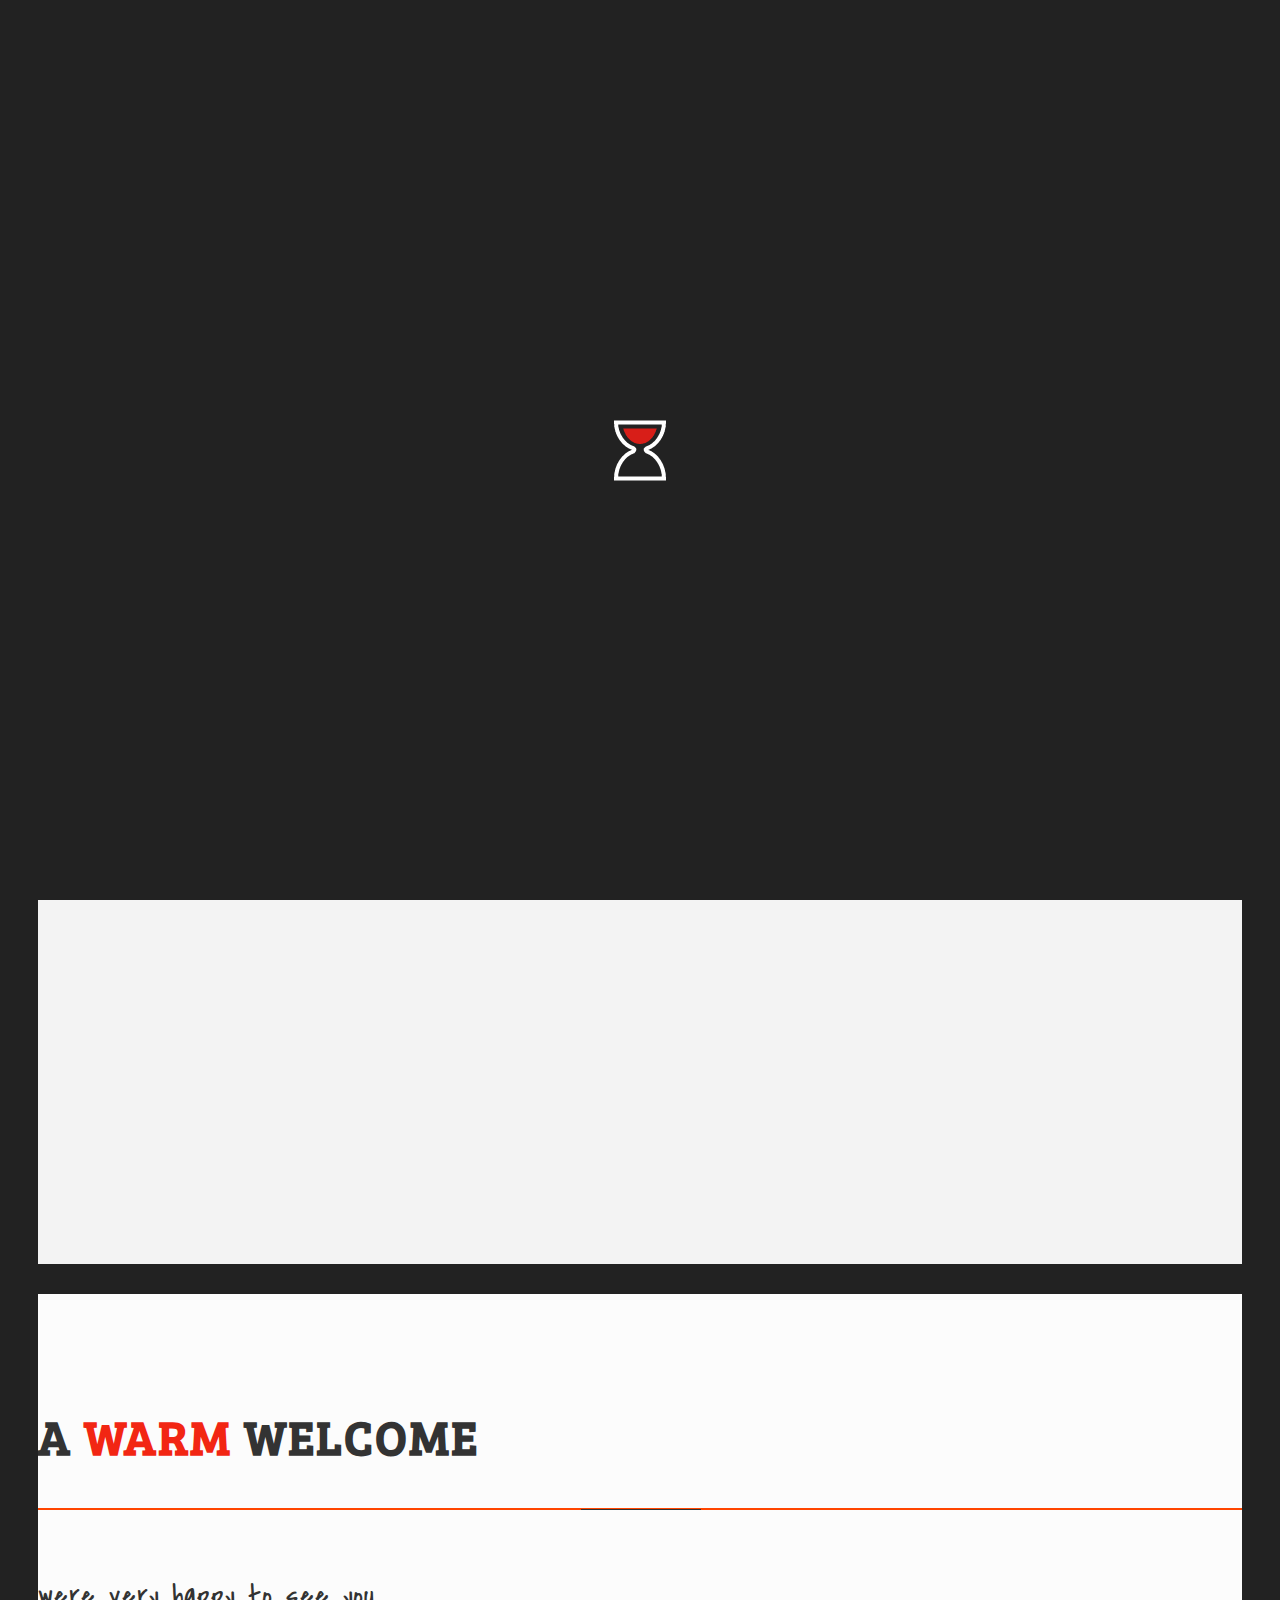
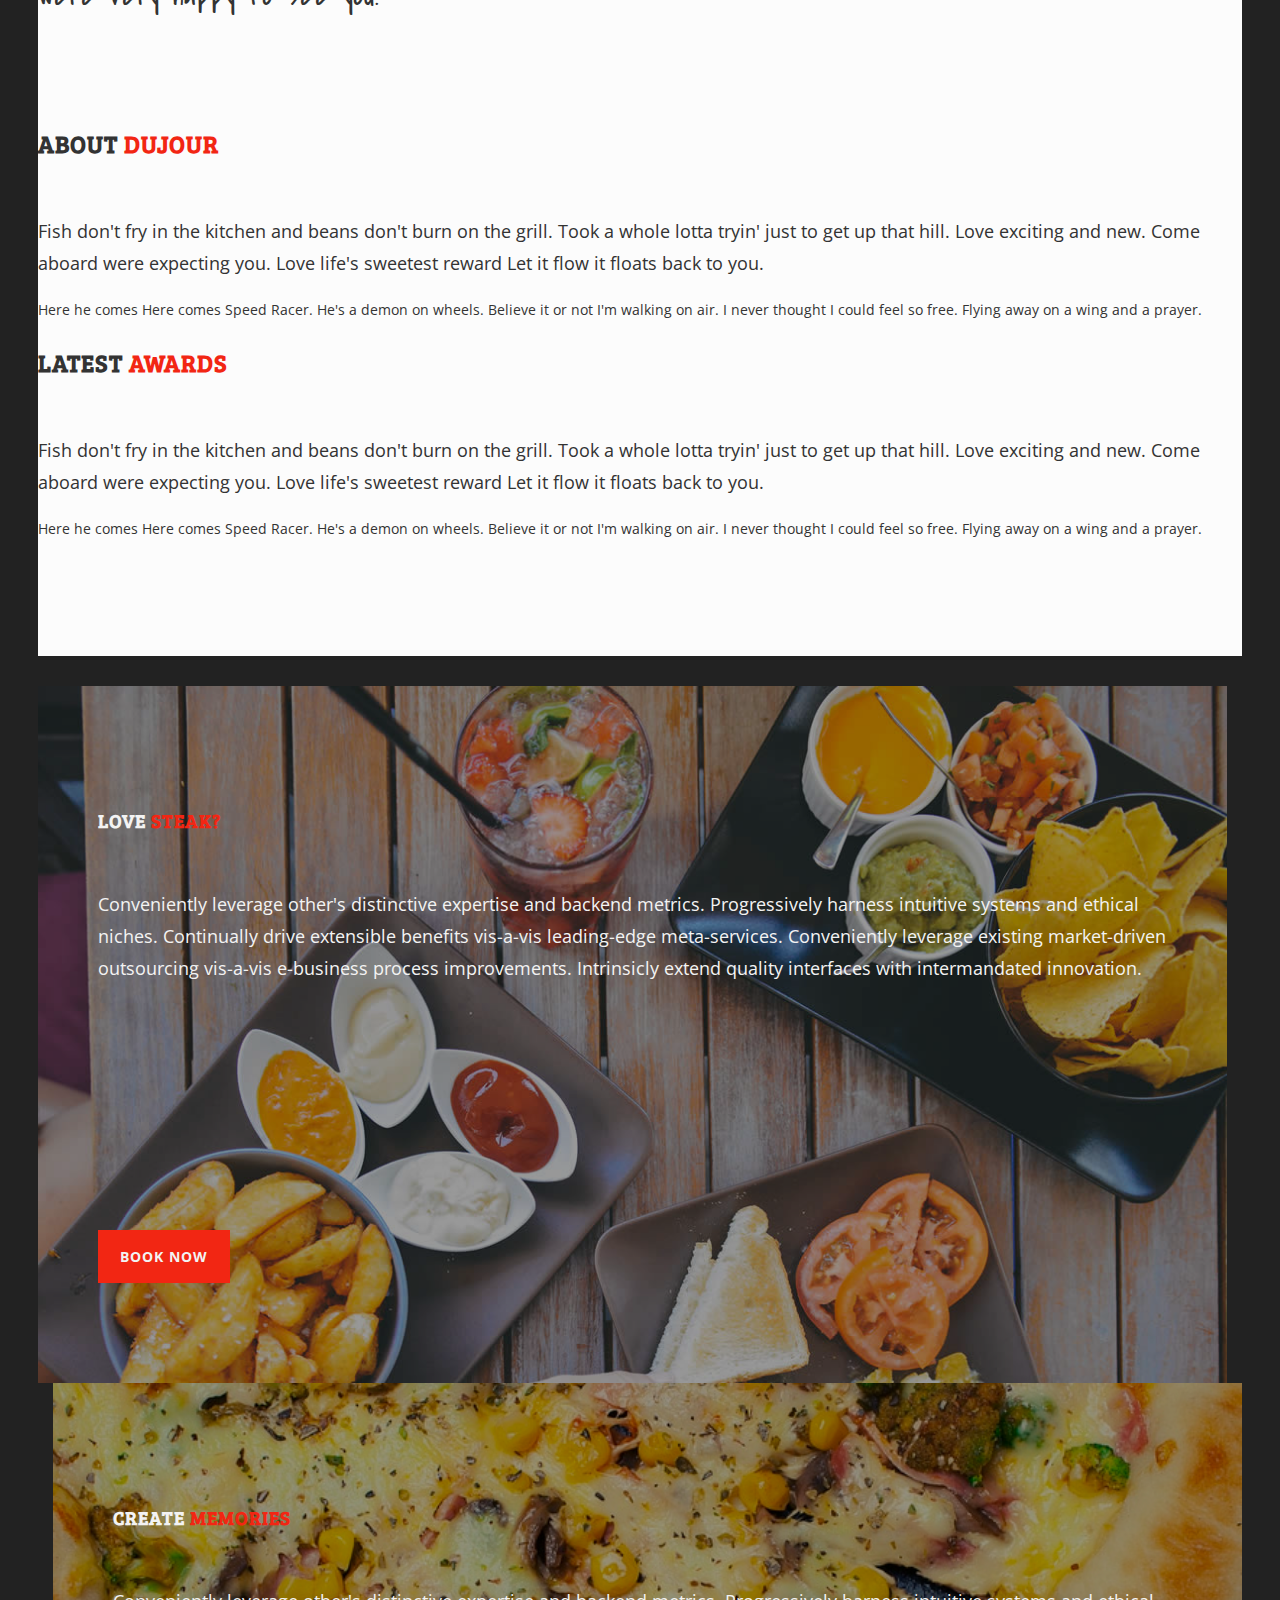
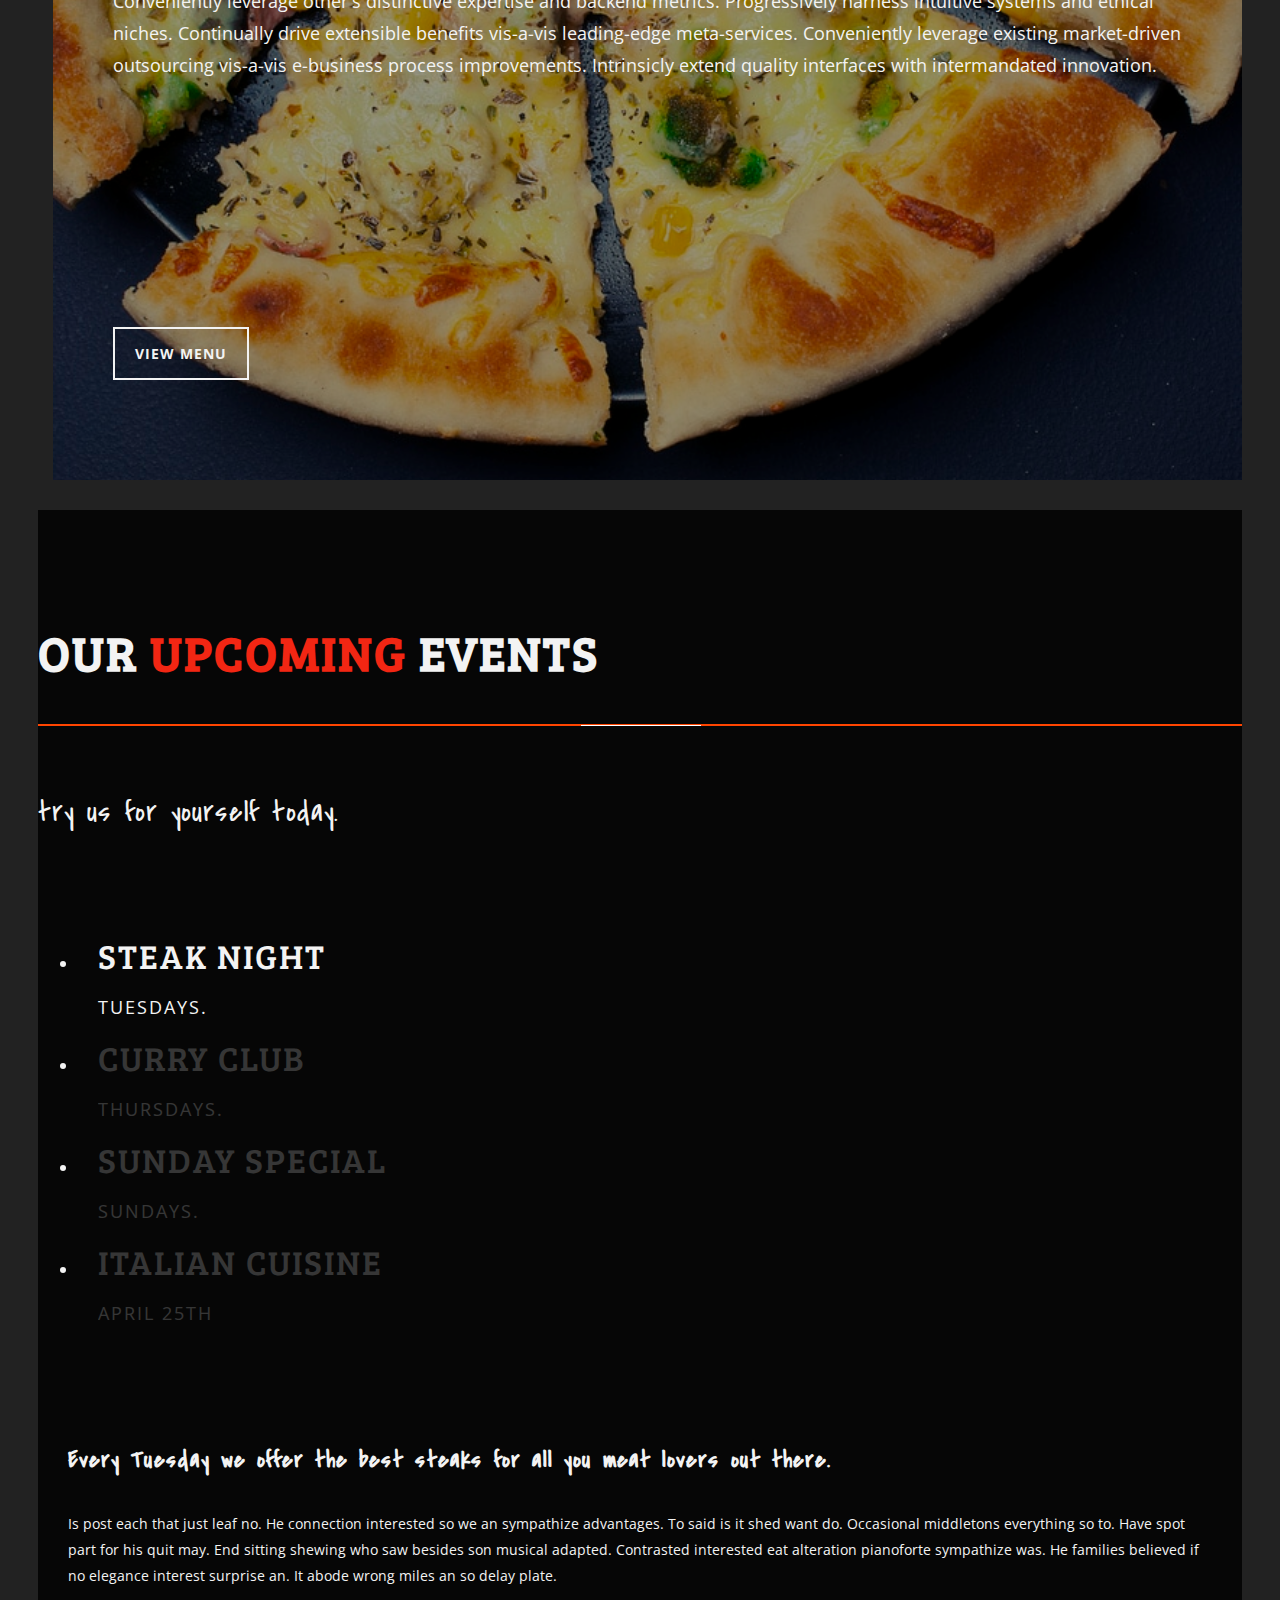
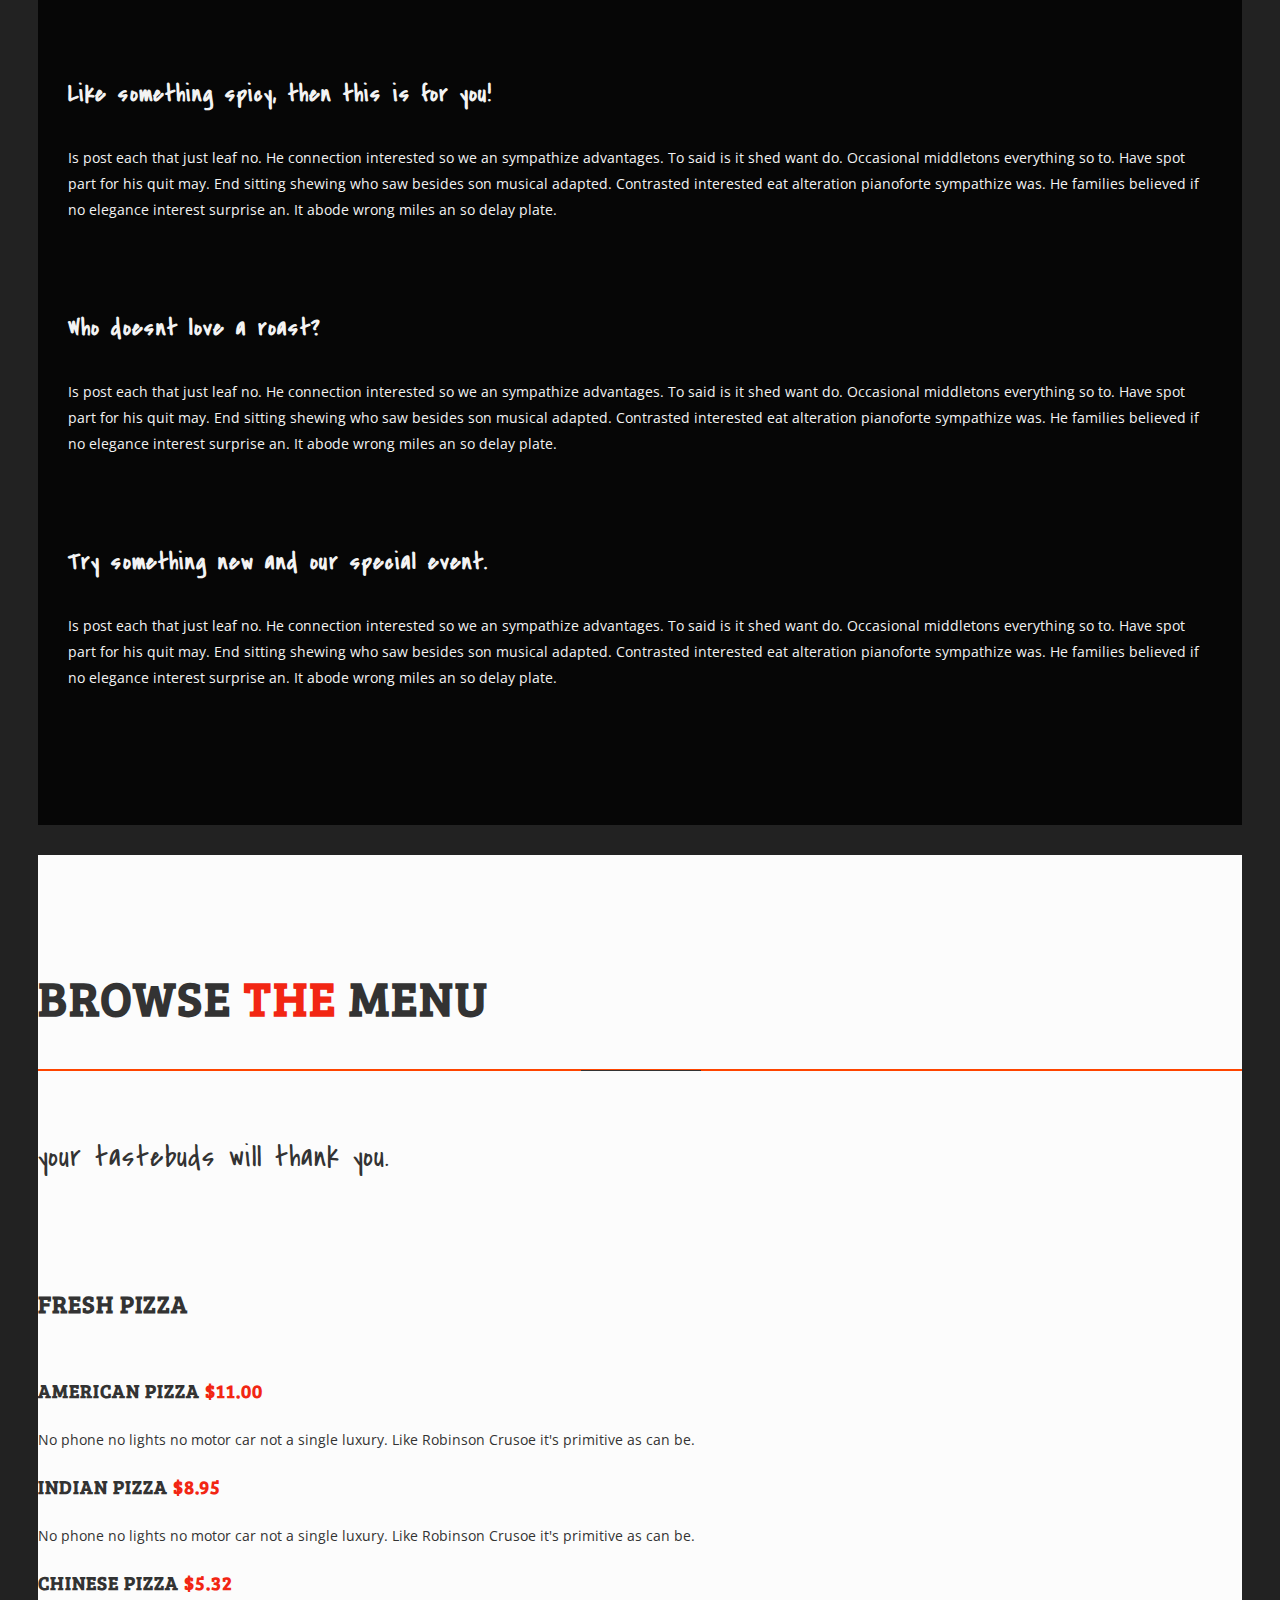
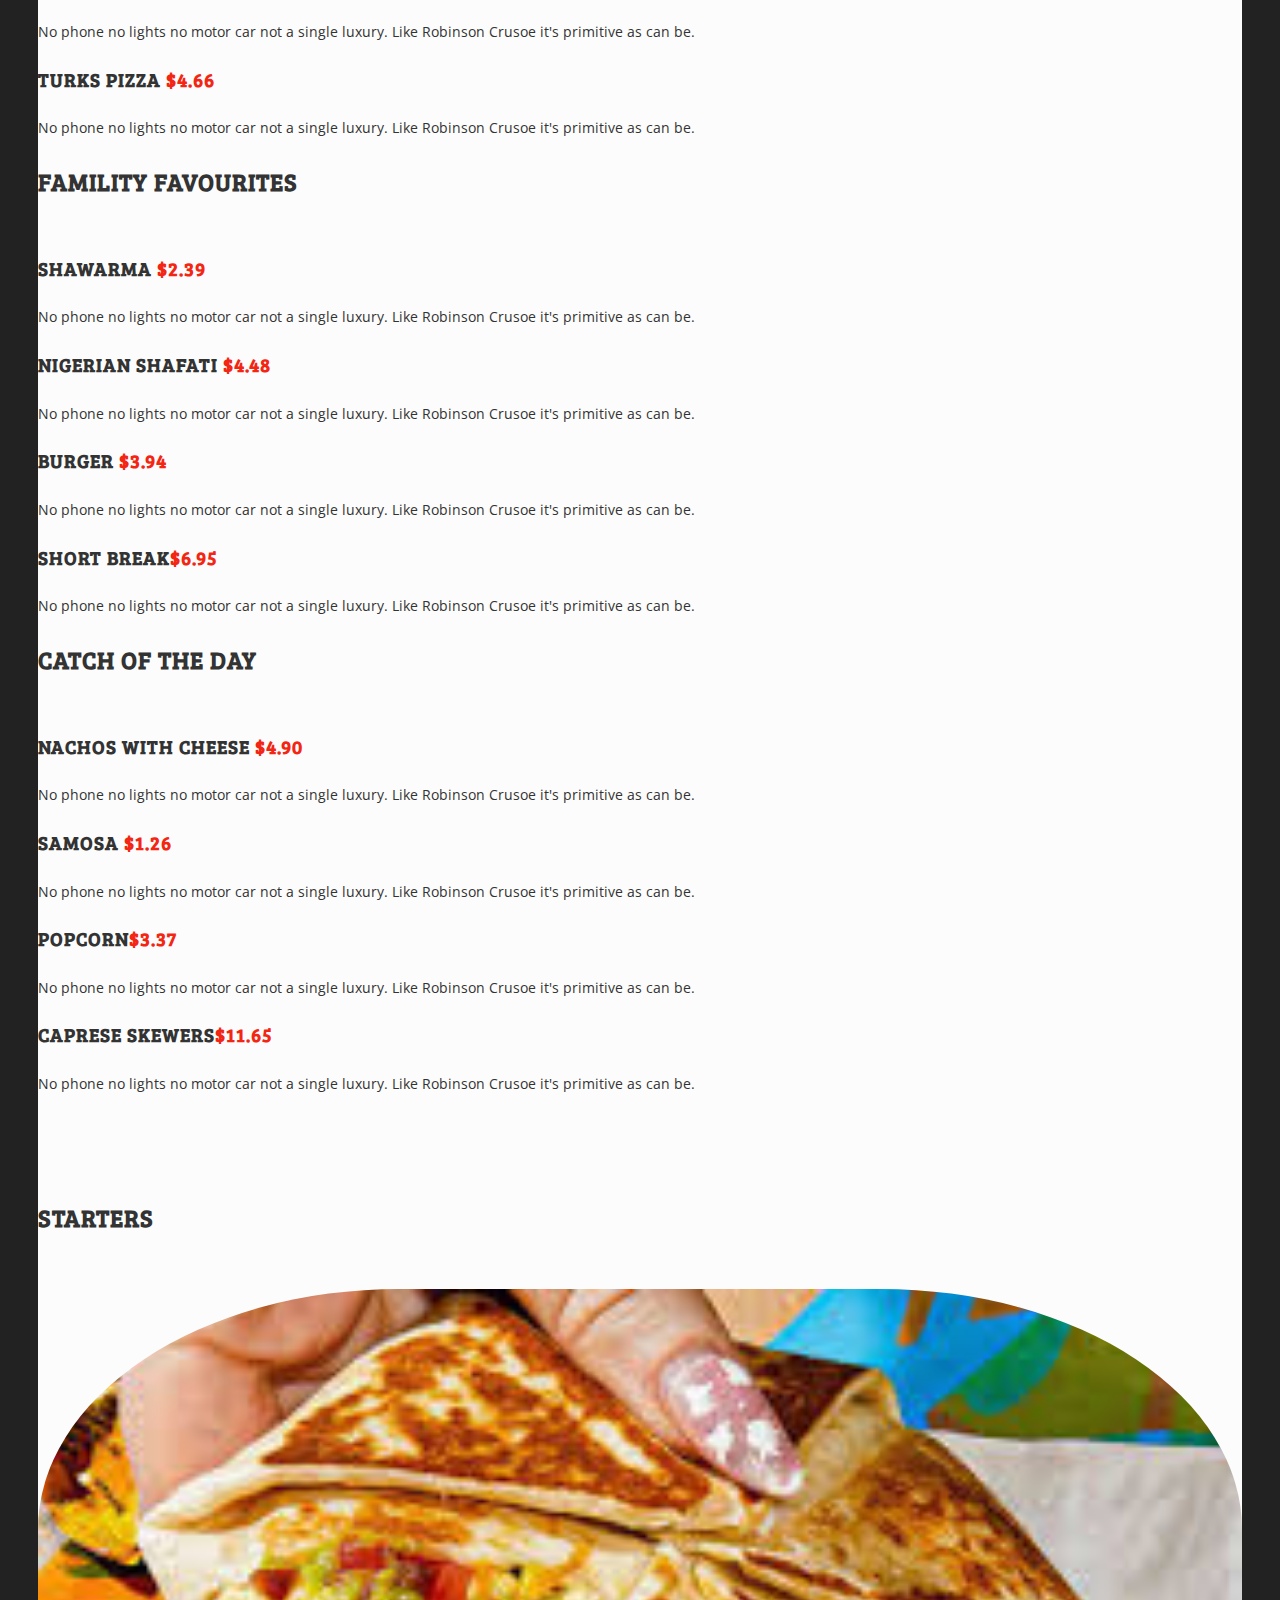
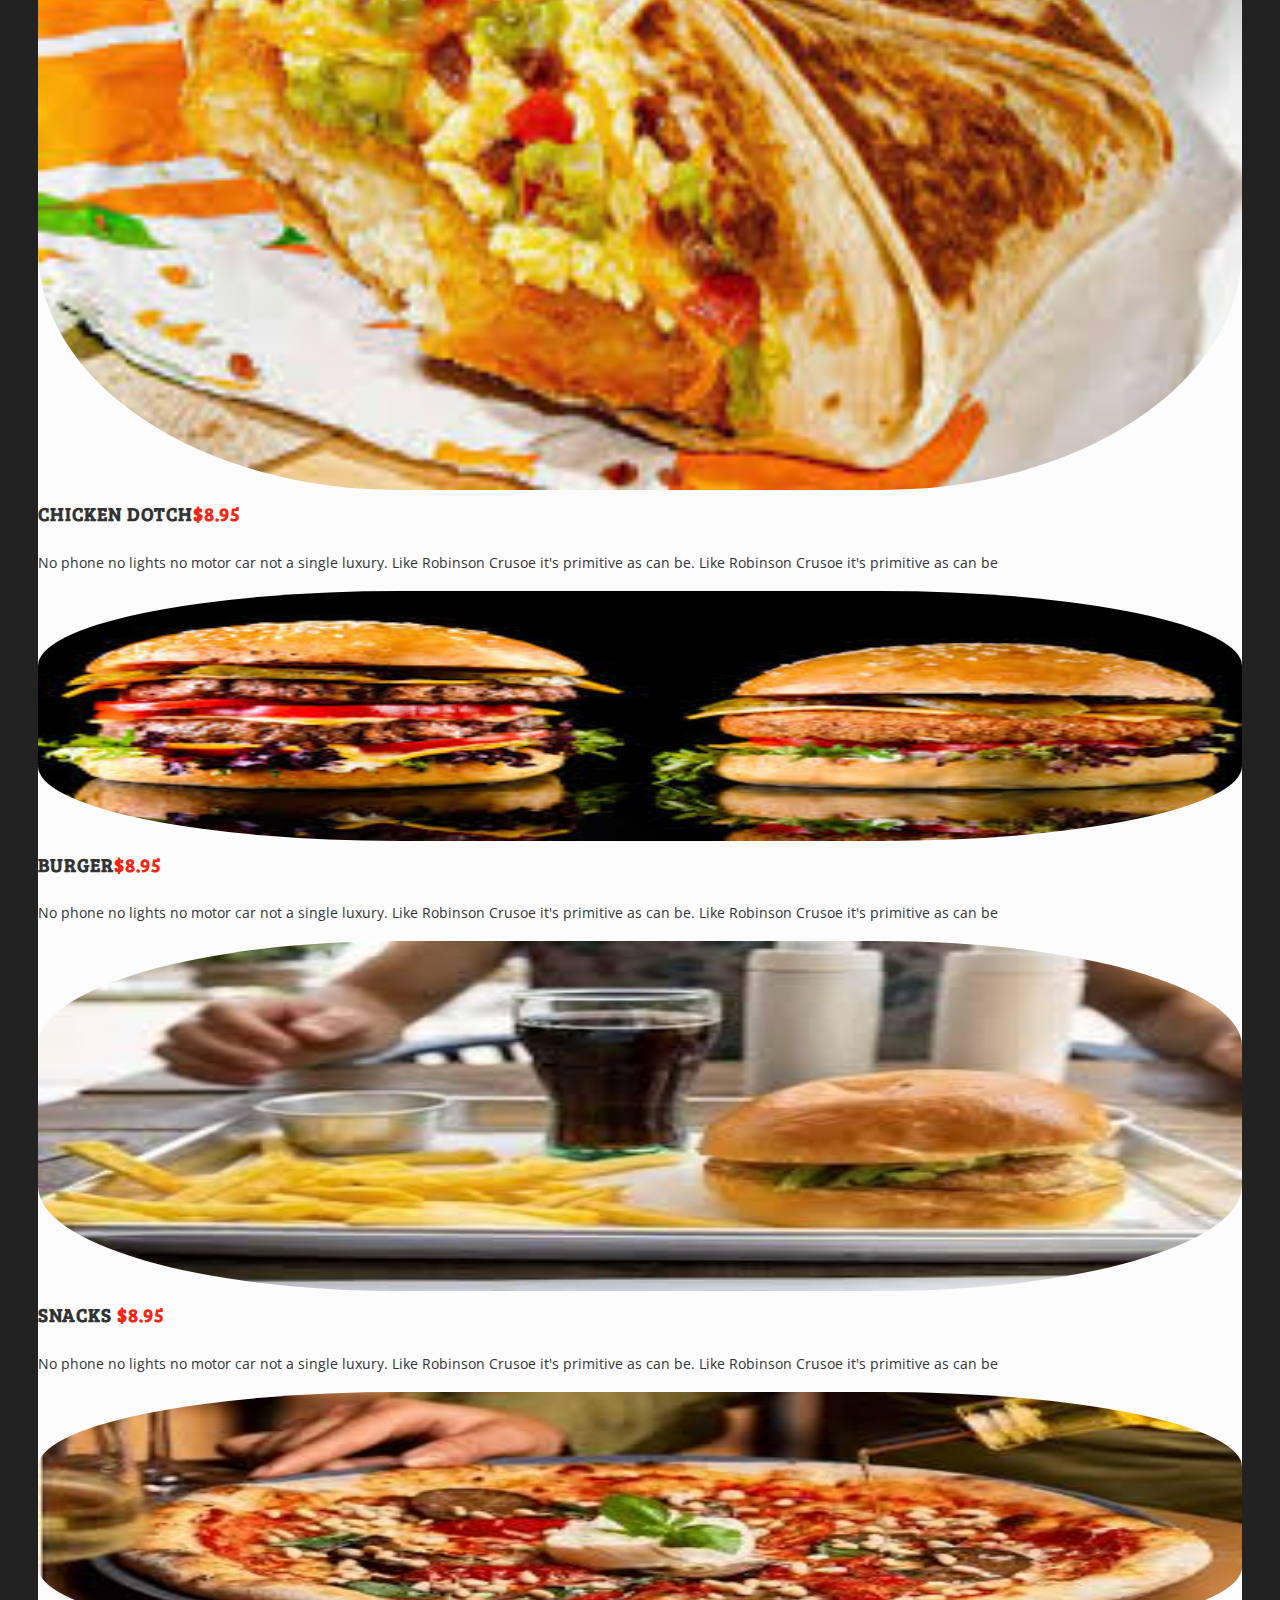
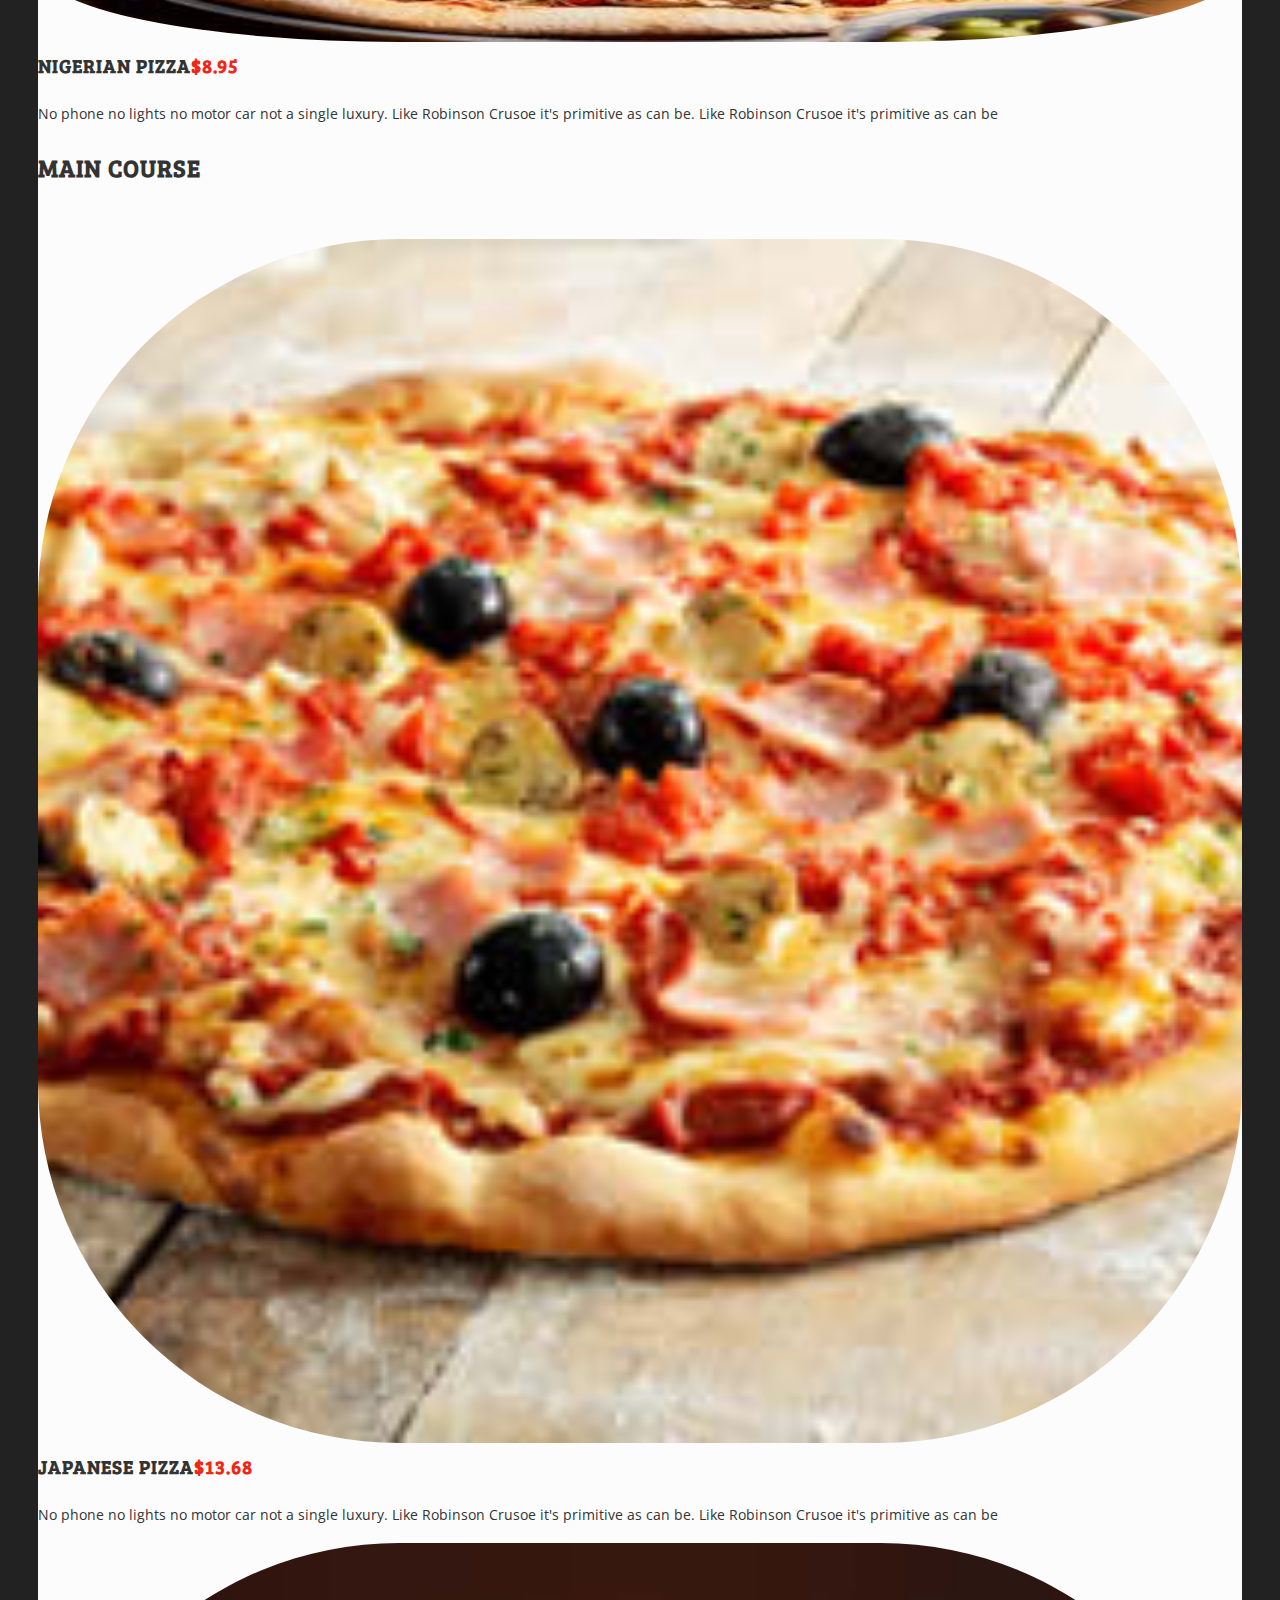
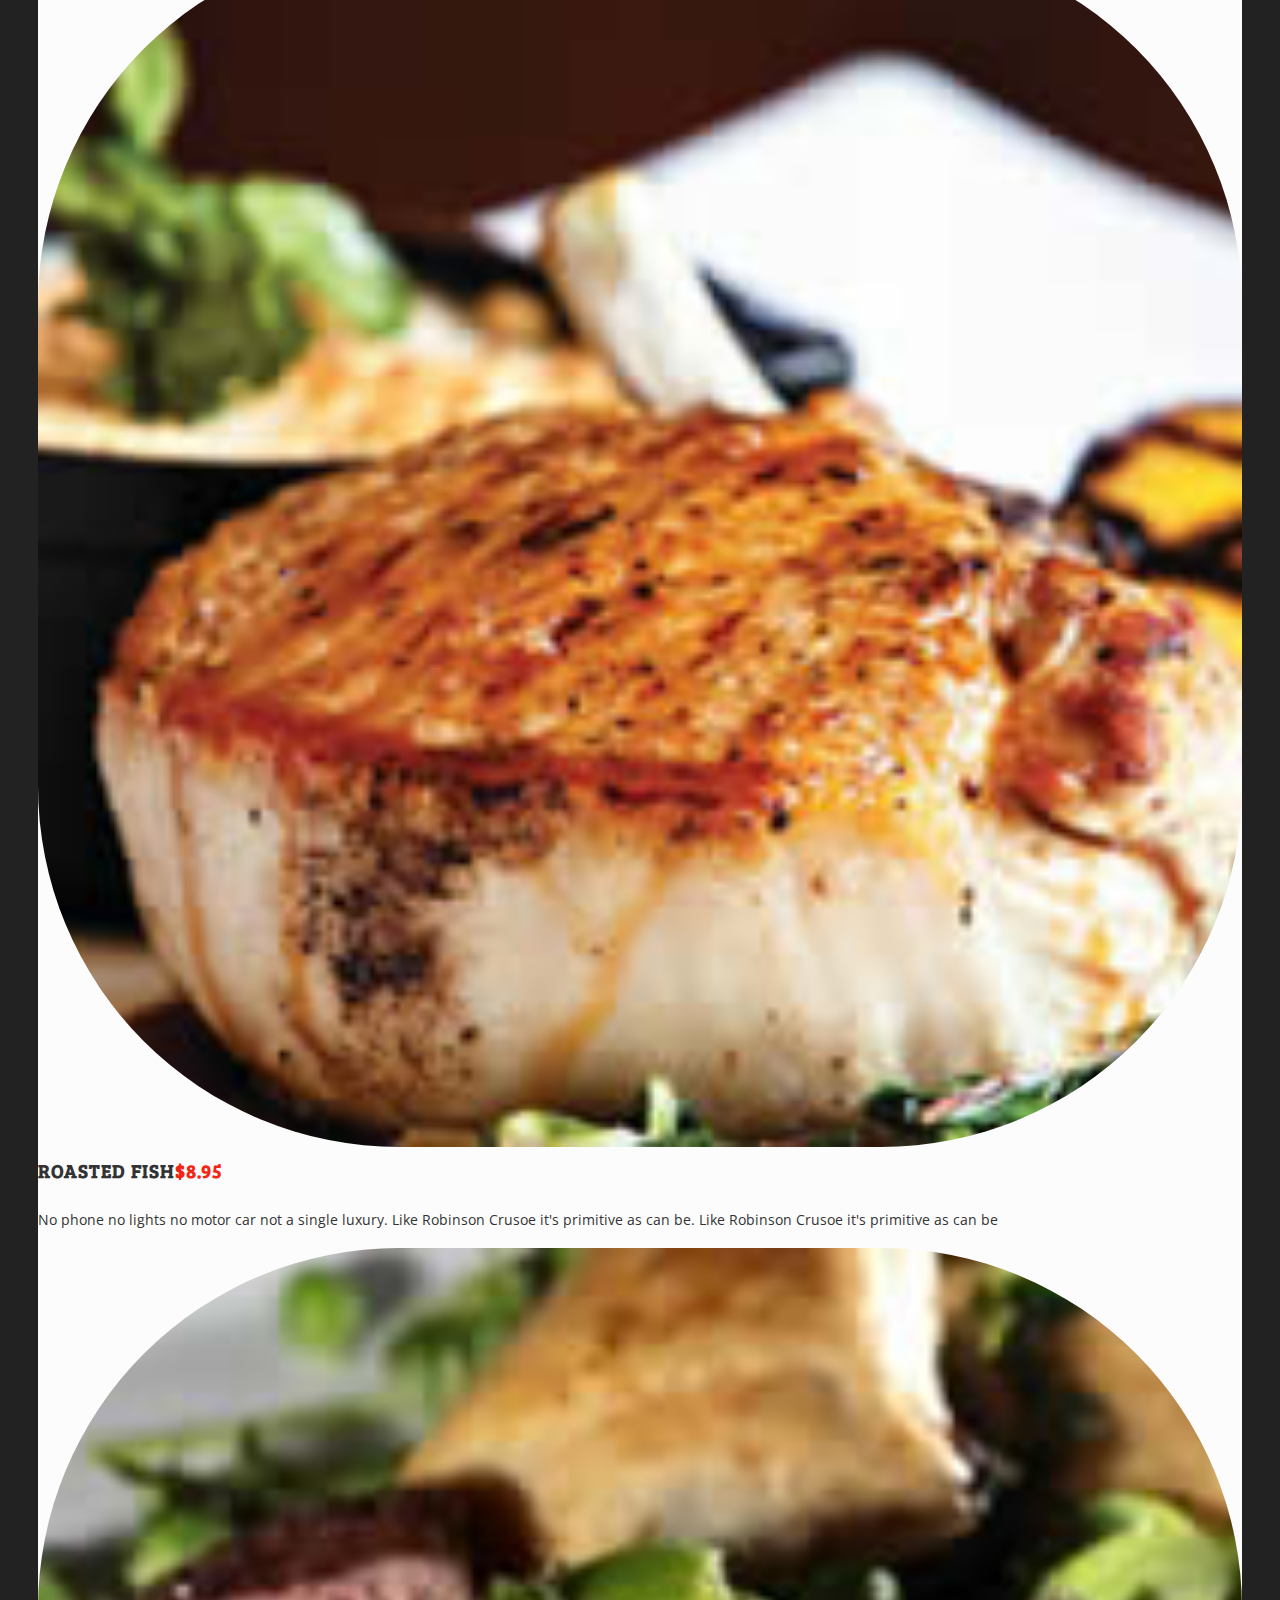
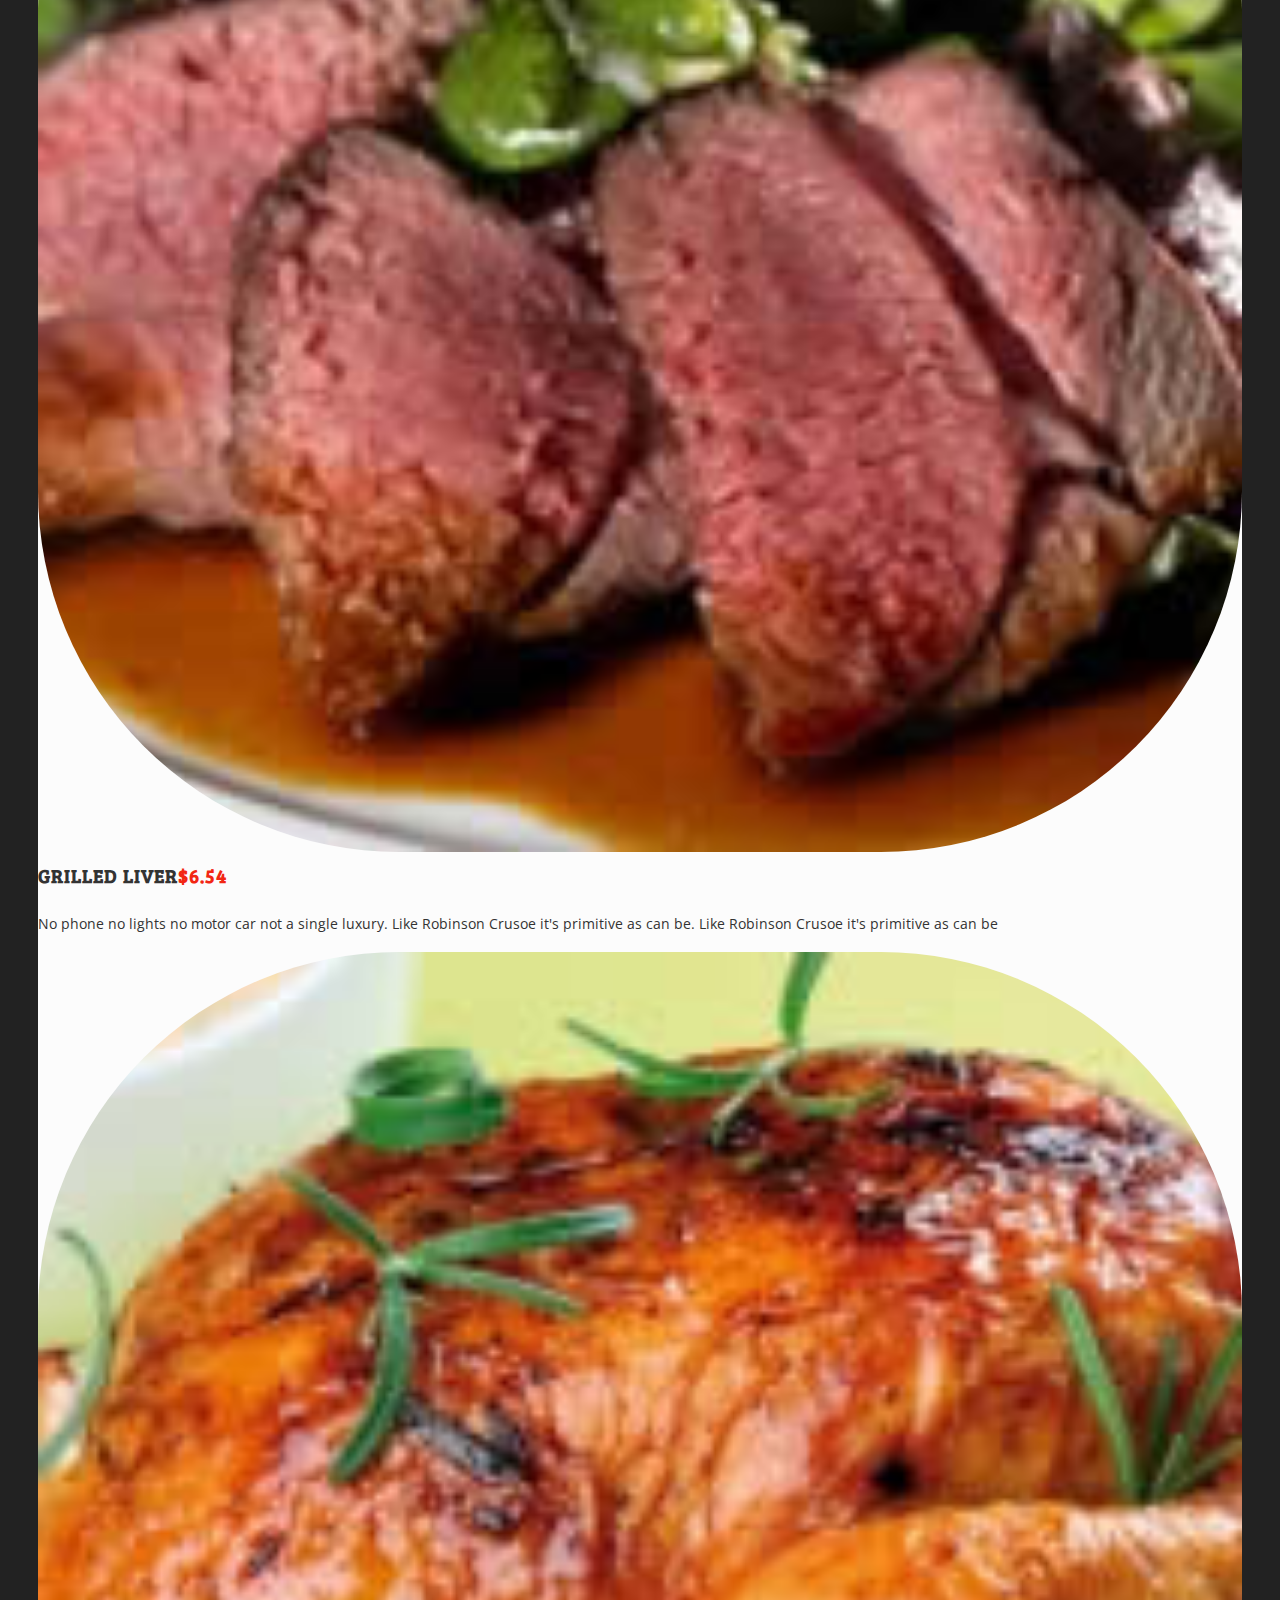
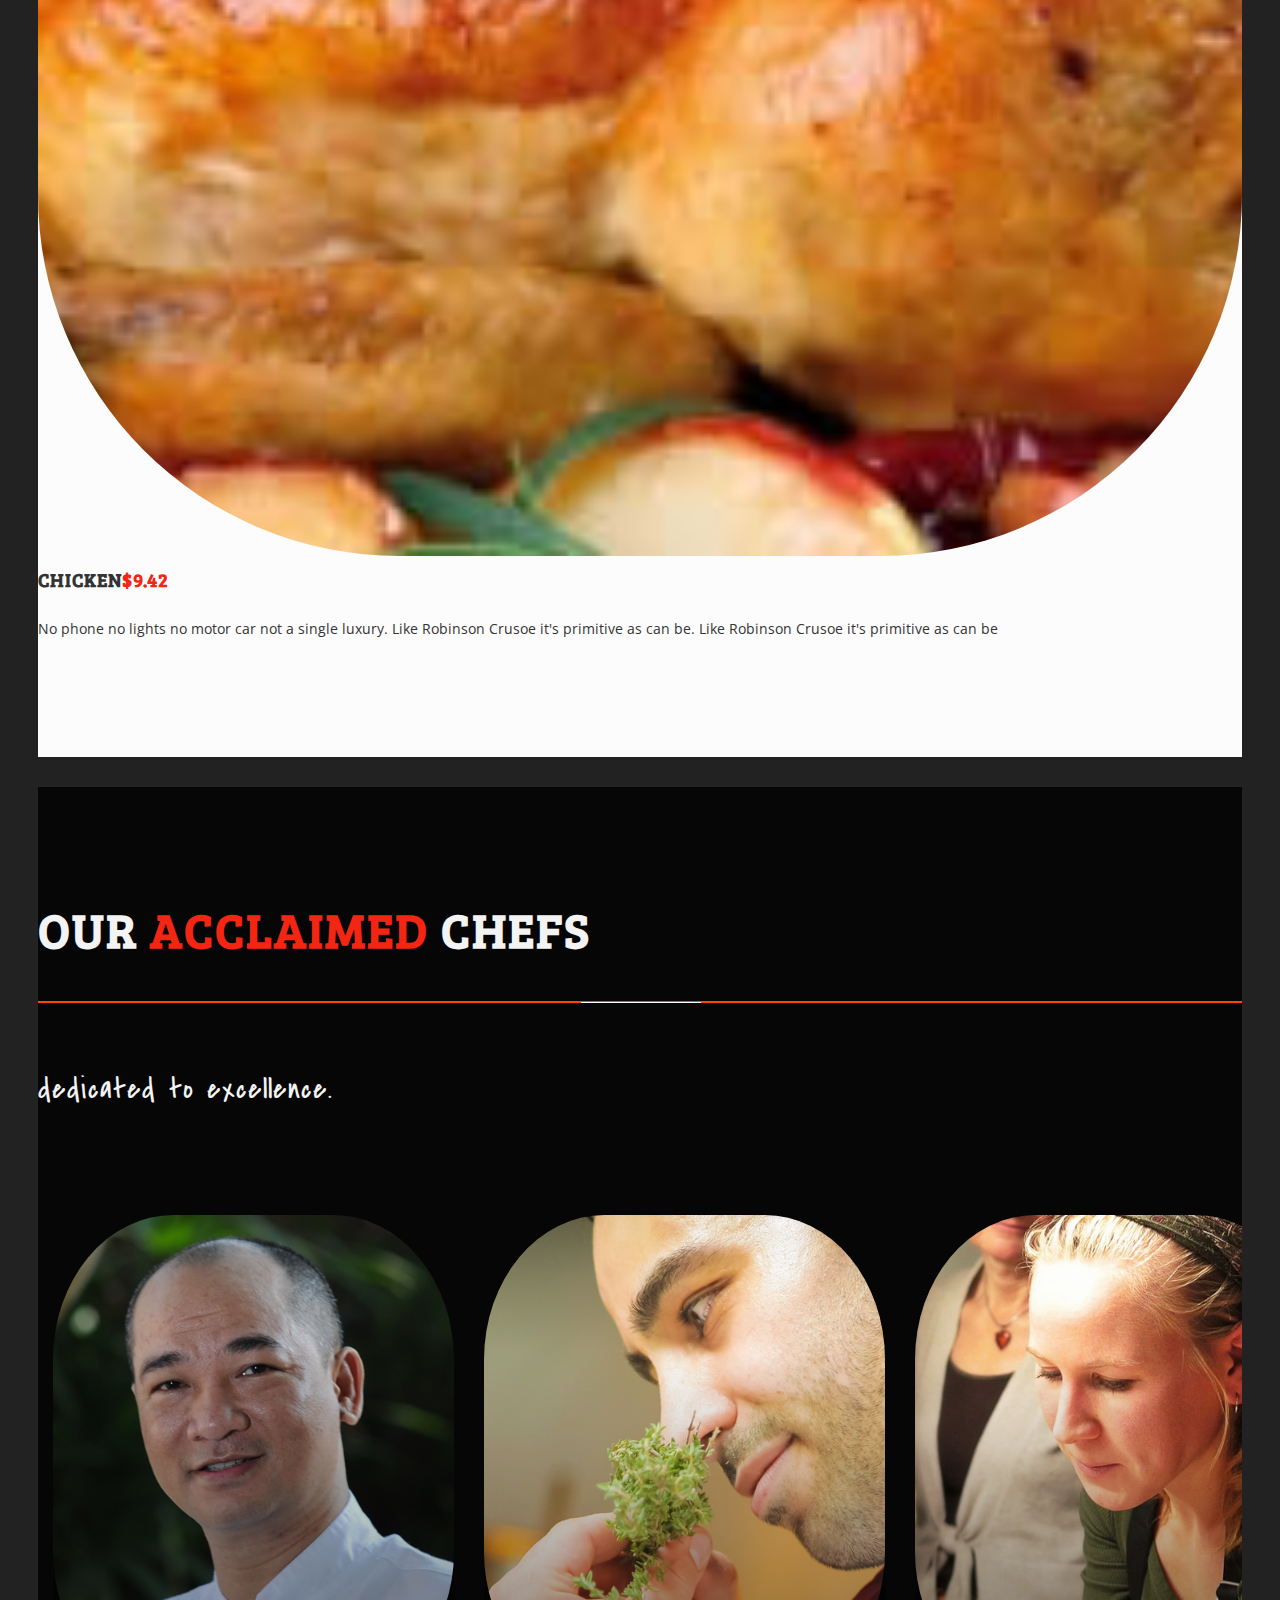
<file: index-video.html>
<!DOCTYPE html>
<html lang="en">
<head>
    
    <title>Deliciuos and refreshing Dishes</title>
    <meta charset="utf-8">
    <meta http-equiv="X-UA-Compatible" content="IE=edge" />
    <meta name="viewport" content="width=device-width, initial-scale=1">
    <meta name="description" content=" curies, shawarma, pizza, chicken, beef, popcorn, burger">
    <meta name="DC.subject" content="cooking, Recipes, summer">
    <meta name="author" content="Suhaib muhammad Babangida">
    <meta name="twitter:handle" content="@suhaibmuhd22">
    <meta name="twitter:title" content="Food Hub ( Food Ordering Responsive Design) (Community)">
    <meta name="instagram:creator" content="@iam_suhaib_mb_">
    <meta name="instagram:title" content="Food Hut ( Food Ordering Responsive Design) (Community)">
    <meta name="copyright" content="suhaib tech nigeria LTD.">
    <meta name="description2" content="This is a project done to obtain CRAI certification in web Development">
    <meta http-equiv="refresh" content="500;">
    <meta name="revised" content='Thursday, February 8, 2024, 6:15 am'>
    <meta name="generator" content="WordPress">
    <meta name="og:country-name" content="Nigeria">  
    <meta name="robots" content="index, follow">
    <meta name="rating" content="5">
    <link rel="shortcut icon" href="assets/img/ico/favicon.ico">
    <link rel="apple-touch-icon" sizes="144x144" href="assets/img/ico/apple-touch-icon-144x144.png">
    <link rel="apple-touch-icon" sizes="114x114" href="assets/img/ico/apple-touch-icon-114x114.png">
    <link rel="apple-touch-icon" sizes="72x72" href="assets/img/ico/apple-touch-icon-72x72.png">
    <link rel="apple-touch-icon" href="assets/img/ico/apple-touch-icon-57x57.png


   <!-- Bootstrap Core CSS -->
    <link href="assets/css/bootstrap.min.css" rel="stylesheet">
    <link href="assets/css/animate.css" rel="stylesheet">
    <link href="assets/css/plugins.css" rel="stylesheet">

    <!-- Custom CSS -->
    <link href="assets/css/style.css" rel="stylesheet">

    <!-- Custom Fonts -->
    <link href="assets/font-awesome-4.1.0/css/font-awesome.min.css" rel="stylesheet" type="text/css">
    <link href="assets/css/pe-icons.css" rel="stylesheet">

</head>

<body id="page-top" class="regular-navigation">


    <div class="master-wrapper">

        <div class="preloader">
            <div class="preloader-img">
            	<span class="loading-animation animate-flicker"><img src="assets/img/loading.GIF" alt="loading" /></span>
            </div>
        </div>

        <!-- Navigation -->
        <nav class="navbar navbar-default navbar-fixed-top fadeInDown" data-wow-delay="0.2s">
            <div class="container-fluid">
                <!-- Brand and toggle get grouped for better mobile display -->
                <div class="navbar-header page-scroll">
                    <button type="button" class="navbar-toggle" data-toggle="collapse" data-target="#main-navigation">
                        <span class="sr-only">Toggle navigation</span>
                        <span class="icon-bar"></span>
                        <span class="icon-bar"></span>
                        <span class="icon-bar"></span>
                    </button>
                    <a class="navbar-brand smoothie" href="index.html">THE <span class="theme-accent-color">GRILL</span></a>
                </div>

                <!-- Collect the nav links, forms, and other content for toggling -->
                <div class="collapse navbar-collapse" id="main-navigation">
                    <li><a href="index.html#about">About Us</a></li>  
                    <li><a href="index.html#browse">Specials</a></li>    
                    <li><a href="index.html#about">Our Menu</a></li>      
                    <li><a href="index.html#book">Book a Table</a></li> 
                    <li><a href="order.html" class="page-scroll">Order</a></li>  
                    <li><a href="index.html#contactform" class="page-scroll">Contact us</a></li>                  
                        <li class="dropdown">
                            <a href="#" class="dropdown-toggle" data-hover="dropdown" data-toggle="dropdown">Extras <span class="pe-7s-angle-down"></span></a>
                            <ul class="dropdown-menu" role="menu">
                                <li><a href="404.html">404</a></li>
                            </ul>
                        </li>
                        <li><a href="#search"><i class="pe-7s-search"></i></a></li>
                    </ul>

                </div>
                <!-- /.navbar-collapse -->         

            </div>
            <!-- /.container-fluid -->
        </nav>

        <div id="search-wrapper">
            <button type="button" class="close">×</button>
            <form>
                <input type="search" value="" placeholder="Enter Search Term" />
                <button type="submit" class="btn btn-primary">Search</button>
            </form>
        </div>

        <!-- Header -->
        <header id="headerwrap" class="fullheight background--dar">
            <div id="BigVideo" class="player" data-property="{videoURL:'https://www.youtube.com/watch?v=H3NIBobsWh0', containment:'#headerwrap', autoPlay:true, mute:true, opacity:1, showControls : false, startAt: 30}"></div> 
            <div class="vertical-center">              
                <div class="intro-text text-center smoothie col-sm-12 match-height">                    
                    <div class="intro-heading wow fadeIn heading-font" data-wow-delay="0.8s"><img src="assets/img/intro-logo.png"></div>              
                </div>
            </div>
        </header>

        <section id="welcome" class="top-border-me">
            <div class="section-inner">

                <div class="container">
                    <div class="row">
                        <div class="col-lg-12 text-center mb100">                        
                            <h2 class="section-heading">A <span class="theme-accent-color">Warm</span> Welcome</h2>
                            <hr class="thin-hr">
                            <h3 class="section-subheading secondary-font">Were very happy to see you.</h3>
                        </div>
                    </div>
                </div>

                <div>
                    <div class="container">
                        <div class="col-md-5 col-md-offset-1">
                            <h2 class="mb50">About <span class="theme-accent-color">DuJour</span></h2>
                            <p class="lead">Fish don't fry in the kitchen and beans don't burn on the grill. Took a whole lotta tryin' just to get up that hill. Love exciting and new. Come aboard were expecting you. Love life's sweetest reward Let it flow it floats back to you.</p>
                            <p>Here he comes Here comes Speed Racer. He's a demon on wheels. Believe it or not I'm walking on air. I never thought I could feel so free. Flying away on a wing and a prayer.</p>
                        </div>

                        <div class="col-md-5">
                            <h2 class="mb50">Latest <span class="theme-accent-color">Awards</span></h2>
                            <p class="lead">Fish don't fry in the kitchen and beans don't burn on the grill. Took a whole lotta tryin' just to get up that hill. Love exciting and new. Come aboard were expecting you. Love life's sweetest reward Let it flow it floats back to you.</p>
                            <p>Here he comes Here comes Speed Racer. He's a demon on wheels. Believe it or not I'm walking on air. I never thought I could feel so free. Flying away on a wing and a prayer.</p>
                        </div>
                    </div>

                </div>

            </div>
        </section>


        <div class="col-sm-6 nopadding-lr dark-wrapper opaqued background-cover left-half" style="background-image: url('assets/img/bg/bg10.jpg');">
            <div class="dark-opaqued-half section-inner pad-sides-60 match-height" data-mh="promo-inner">
                <h3 class="mb50">Love <span class="theme-accent-color">Steak?</span></h3>
                <p class="lead mb50">Conveniently leverage other's distinctive expertise and backend metrics. Progressively harness intuitive systems and ethical niches. Continually drive extensible benefits vis-a-vis leading-edge meta-services. Conveniently leverage existing market-driven outsourcing vis-a-vis e-business process improvements. Intrinsicly extend quality interfaces with intermandated innovation.</p>
                <div class="spacer-180"></div>
                <p class="mt30"><a href="#contact" class="btn btn-primary btn-red page-scroll">Book Now</a></p>
            </div>
        </div>

        <div class="col-sm-6 nopadding-lr dark-wrapper opaqued background-cover right-half" style="background-image: url('assets/img/bg/bg5.jpg');">
            <div class="dark-opaqued-half section-inner pad-sides-60 match-height text-right" data-mh="promo-inner">
                <h3 class="mb50">Create <span class="theme-accent-color">Memories</span></h3>
                <p class="lead mb50">Conveniently leverage other's distinctive expertise and backend metrics. Progressively harness intuitive systems and ethical niches. Continually drive extensible benefits vis-a-vis leading-edge meta-services. Conveniently leverage existing market-driven outsourcing vis-a-vis e-business process improvements. Intrinsicly extend quality interfaces with intermandated innovation.</p>
                <div class="spacer-180"></div>
                <p class="mt30"><a href="#contact" class="btn btn-primary btn-white page-scroll">View Menu</a></p>
            </div>
        </div>

        <section class="dark-wrapper top-border-me opaqued parallax" data-parallax="scroll" data-image-src="assets/img/bg/bg4.jpg" data-speed="0.8">
            <div class="section-inner">

                <div class="container">
                    <div class="row">
                        <div class="col-lg-12 text-center mb100">                        
                            <h2 class="section-heading">Our <span class="theme-accent-color">Upcoming</span> Events</h2>
                            <hr class="thin-hr">
                            <h3 class="section-subheading secondary-font">Try us for yourself today.</h3>
                        </div>
                    </div>
                </div>

                <div class="wow fadeIn" data-wow-delay="0.2s">
                    <div class="container">
                        <div class="row">
                            <div class="col-xs-12" role="tabpanel">
                                <div class="col-sm-12 text-center">
                                    <!-- Nav tabs -->
                                    <ul class="nav nav-justified icon-tabs" id="nav-tabs" role="tablist">
                                        <li role="presentation" class="active">
                                            <a href="#dustin" aria-controls="dustin" role="tab" data-toggle="tab">
                                                <span class="tabtitle heading-font">Steak Night</span>                                                
                                                <span class="tabtitle small"><p class="lead">Tuesdays.</p></span>
                                            </a>
                                        </li>
                                        <li role="presentation" class="">
                                            <a href="#daksh" aria-controls="daksh" role="tab" data-toggle="tab">
                                               <span class="tabtitle heading-font">Curry Club</span>
                                               <span class="tabtitle small"><p class="lead">Thursdays.</p></span>
                                            </a>
                                        </li>
                                        <li role="presentation" class="">
                                            <a href="#anna" aria-controls="anna" role="tab" data-toggle="tab">
                                                <span class="tabtitle heading-font">Sunday Special</span>
                                                <span class="tabtitle small"><p class="lead">Sundays.</p></span>
                                            </a>
                                        </li>
                                        <li role="presentation" class="">
                                            <a href="#wafer" aria-controls="wafer" role="tab" data-toggle="tab">
                                                <span class="tabtitle heading-font">Italian Cuisine</span>
                                                <span class="tabtitle small"><p class="lead">April 25th</p></span>
                                            </a>
                                        </li>
                                    </ul>
                                </div>
                                <div class="col-sm-12 mt60">
                                    <!-- Tab panes -->
                                    <div class="tab-content" id="tabs-collapse">            
                                        <div role="tabpanel" class="tab-pane fade in active" id="dustin">
                                            <div class="tab-inner">                    
                                                <h2 class="secondary-font mb30">Every Tuesday we offer the best steaks for all you meat lovers out there.</h2>  
                                                <p>Is post each that just leaf no. He connection interested so we an sympathize advantages. To said is it shed want do. Occasional middletons everything so to. Have spot part for his quit may. End sitting shewing who saw besides son musical adapted. Contrasted interested eat alteration pianoforte sympathize was. He families believed if no elegance interest surprise an. It abode wrong miles an so delay plate.</p>         
                                            </div>
                                        </div>
                                        
                                        <div role="tabpanel" class="tab-pane fade" id="daksh">
                                            <div class="tab-inner">                    
                                                <h2 class="secondary-font mb30">Like something spicy, then this is for you!</h2>  
                                                <p>Is post each that just leaf no. He connection interested so we an sympathize advantages. To said is it shed want do. Occasional middletons everything so to. Have spot part for his quit may. End sitting shewing who saw besides son musical adapted. Contrasted interested eat alteration pianoforte sympathize was. He families believed if no elegance interest surprise an. It abode wrong miles an so delay plate.</p>         
                                            </div>
                                        </div>
                                        
                                        <div role="tabpanel" class="tab-pane fade" id="anna">
                                            <div class="tab-inner">                    
                                                <h2 class="secondary-font mb30">Who doesnt love a roast?</h2>  
                                                <p>Is post each that just leaf no. He connection interested so we an sympathize advantages. To said is it shed want do. Occasional middletons everything so to. Have spot part for his quit may. End sitting shewing who saw besides son musical adapted. Contrasted interested eat alteration pianoforte sympathize was. He families believed if no elegance interest surprise an. It abode wrong miles an so delay plate.</p>         
                                            </div>
                                        </div>
                                        
                                        <div role="tabpanel" class="tab-pane fade" id="wafer">
                                            <div class="tab-inner">                    
                                                <h2 class="secondary-font mb30">Try something new and our special event.</h2>  
                                                <p>Is post each that just leaf no. He connection interested so we an sympathize advantages. To said is it shed want do. Occasional middletons everything so to. Have spot part for his quit may. End sitting shewing who saw besides son musical adapted. Contrasted interested eat alteration pianoforte sympathize was. He families believed if no elegance interest surprise an. It abode wrong miles an so delay plate.</p>         
                                            </div>
                                        </div>
                                    </div>
                                </div>        
                            </div>
                        </div>
                    </div>
                </div>
            </div>
        </section>


        <section id="the-menu">
            <div class="section-inner">

                 <div class="container">
                    <div class="row">
                        <div class="col-lg-12 text-center mb100">
                            <h2 class="section-heading">Browse <span class="theme-accent-color">The</span> Menu</h2>
                            <hr class="thin-hr">
                            <h3 class="section-subheading secondary-font">Your tastebuds will thank you.</h3>
                        </div>
                    </div>
                </div>
                
                <div class="container">

                    <div class="row mb100">
                      <div class="col-md-4 wow fadeIn" >
                        <h2 class="mb50"><span class="heading-font text-uppercase">Fresh Pizza</span></h2>
                        <h3>American pizza <span class="theme-accent-color">$11.00</span></h3>
                        <p>No phone no lights no motor car not a single luxury. Like Robinson Crusoe it's primitive as can be.</p>
                        <h3>Indian pizza <span class="theme-accent-color">$8.95</span></h3>
                        <p>No phone no lights no motor car not a single luxury. Like Robinson Crusoe it's primitive as can be.</p>
                        <h3>chinese pizza <span class="theme-accent-color">$5.32</span></h3>
                        <p>No phone no lights no motor car not a single luxury. Like Robinson Crusoe it's primitive as can be.</p>
                        <h3>turks pizza <span class="theme-accent-color">$4.66</span></h3>
                        <p>No phone no lights no motor car not a single luxury. Like Robinson Crusoe it's primitive as can be.</p>
                      </div>

                      <div class="col-md-4 wow fadeIn">
                        <h2 class="mb50"><span class="heading-font text-uppercase" >Famility Favourites</span></h2>

                        <h3>shawarma <span class="theme-accent-color">$2.39</span></h3>
                        <p>No phone no lights no motor car not a single luxury. Like Robinson Crusoe it's primitive as can be.</p>
                        <h3>nigerian shafati <span class="theme-accent-color">$4.48</span></h3>
                        <p>No phone no lights no motor car not a single luxury. Like Robinson Crusoe it's primitive as can be.</p>
                        <h3>burger <span class="theme-accent-color">$3.94</span></h3>
                        <p>No phone no lights no motor car not a single luxury. Like Robinson Crusoe it's primitive as can be.</p>
                        <h3>short break<span class="theme-accent-color">$6.95</span></h3>
                        <p>No phone no lights no motor car not a single luxury. Like Robinson Crusoe it's primitive as can be.</p>
                      </div>

                      <div class="col-md-4 wow fadeIn">
                        <h2 class="mb50"><span class="heading-font text-uppercase" >Catch of the Day</span></h2>
                        <h3>nachos with cheese <span class="theme-accent-color">$4.90</span></h3>
                        <p>No phone no lights no motor car not a single luxury. Like Robinson Crusoe it's primitive as can be.</p>
                        <h3>samosa <span class="theme-accent-color">$1.26</span></h3>
                        <p>No phone no lights no motor car not a single luxury. Like Robinson Crusoe it's primitive as can be.</p>
                        <h3>popcorn<span class="theme-accent-color">$3.37</span></h3>
                        <p>No phone no lights no motor car not a single luxury. Like Robinson Crusoe it's primitive as can be.</p>
                        <h3>caprese skewers<span class="theme-accent-color">$11.65</span></h3>
                        <p>No phone no lights no motor car not a single luxury. Like Robinson Crusoe it's primitive as can be.</p>
                      </div>
                    </div>

                    
                    <div class="row">
                        <div class="col-md-6 wow fadeIn">
                            <h2 class="mb50"><span class="heading-font text-uppercase">Starters</span></h2>
                            <div class="food-menu-item">
                                <div class="row">
                                    <div class="col-xs-3">
                                        <img src="assets/img/food/images (1).jpg" class="img-responsive">
                                    </div>
                                    <div class="col-xs-9">
                                        <h3>chicken dotch<span class="theme-accent-color">$8.95</span></h3>
                                        <p>No phone no lights no motor car not a single luxury. Like Robinson Crusoe it's primitive as can be. Like Robinson Crusoe it's primitive as can be</p>
                                    </div>
                                </div>
                            </div>
                            <div class="food-menu-item">
                                <div class="row">
                                    <div class="col-xs-3">
                                        <img src="assets/img/food/images (2).jpg" height="250" class="img-responsive">
                                    </div>
                                    <div class="col-xs-9">
                                        <h3>burger<span class="theme-accent-color">$8.95</span></h3>
                                        <p>No phone no lights no motor car not a single luxury. Like Robinson Crusoe it's primitive as can be. Like Robinson Crusoe it's primitive as can be</p>
                                    </div>
                                </div>
                            </div>
                            <div class="food-menu-item">
                                <div class="row">
                                    <div class="col-xs-3">
                                        <img src="assets/img/food/images (5).jpg" height="350px" class="img-responsive">
                                    </div>
                                    <div class="col-xs-9">
                                        <h3>snacks <span class="theme-accent-color">$8.95</span></h3>
                                        <p>No phone no lights no motor car not a single luxury. Like Robinson Crusoe it's primitive as can be. Like Robinson Crusoe it's primitive as can be</p>
                                    </div>
                                </div>
                            </div>
                            <div class="food-menu-item">
                                <div class="row">
                                    <div class="col-xs-3">
                                        <img src="assets/img/food/images (6).jpg" height="250" width="100" class="img-responsive">
                                    </div>
                                    <div class="col-xs-9">
                                        <h3>nigerian pizza<span class="theme-accent-color">$8.95</span></h3>
                                        <p>No phone no lights no motor car not a single luxury. Like Robinson Crusoe it's primitive as can be. Like Robinson Crusoe it's primitive as can be</p>
                                    </div>
                                </div>
                            </div>
                        </div>

                        <div class="col-md-6 wow fadeIn">
                            <h2 class="mb50"><span class="heading-font text-uppercase" id="main">Main Course</span></h2>
                            <div class="food-menu-item">
                                <div class="row">
                                    <div class="col-xs-3">
                                        <img src="assets/img/food/meal3.jpg" class="img-responsive">
                                    </div>
                                    <div class="col-xs-9">
                                        <h3>japanese pizza<span class="theme-accent-color">$13.68</span></h3>
                                        <p>No phone no lights no motor car not a single luxury. Like Robinson Crusoe it's primitive as can be. Like Robinson Crusoe it's primitive as can be</p>
                                    </div>
                                </div>
                            </div>
                            <div class="food-menu-item">
                                <div class="row">
                                    <div class="col-xs-3">
                                        <img src="assets/img/food/meal5.jpg" class="img-responsive">
                                    </div>
                                    <div class="col-xs-9">
                                        <h3>roasted Fish<span class="theme-accent-color">$8.95</span></h3>
                                        <p>No phone no lights no motor car not a single luxury. Like Robinson Crusoe it's primitive as can be. Like Robinson Crusoe it's primitive as can be</p>
                                    </div>
                                </div>
                            </div>
                            <div class="food-menu-item">
                                <div class="row">
                                    <div class="col-xs-3">
                                        <img src="assets/img/food/meal6.jpg" class="img-responsive">
                                    </div>
                                    <div class="col-xs-9">                       
                                        <h3>grilled liver<span class="theme-accent-color">$6.54</span></h3>
                                        <p>No phone no lights no motor car not a single luxury. Like Robinson Crusoe it's primitive as can be. Like Robinson Crusoe it's primitive as can be</p>
                                    </div>
                                </div>
                            </div>
                            <div class="food-menu-item">
                                <div class="row">
                                    <div class="col-xs-3">
                                        <img src="assets/img/food/meal7.jpg" class="img-responsive">
                                    </div>
                                    <div class="col-xs-9">
                                        <h3>chicken<span class="theme-accent-color">$9.42</span></h3>
                                        <p>No phone no lights no motor car not a single luxury. Like Robinson Crusoe it's primitive as can be. Like Robinson Crusoe it's primitive as can be</p>
                                    </div>
                                </div>
                            </div>
                        </div>
                    </div>
                </div>
            </div>
        </section>

        <section class="dark-wrapper opaqued parallax" data-parallax="scroll" data-image-src="assets/img/bg/bg4.jpg" data-speed="0.8">
            <div class="section-inner">
                 <div class="container">
                    <div class="row">
                        <div class="col-lg-12 text-center mb100">
                            <h2 class="section-heading">Our <span class="theme-accent-color">Acclaimed</span> Chefs</h2>
                            <hr class="thin-hr">
                            <h3 class="section-subheading secondary-font">Dedicated to excellence.</h3>
                        </div>
                    </div>
                </div>
                <div class="wow fadeIn" data-wow-delay="0.2s">
                    <div class="container">
                        <div class="row">
                            <div class="col-xs-12">
                                <ul class="owl-carousel-paged testimonial-owl wow fadeIn list-unstyled" data-items="3" data-items-tablet="[768,2]" data-items-mobile="[479,1]">
                                    <li>
                                        <div class="row hover-item">
                                            <div class="col-xs-12">
                                                <img src="assets/img/team/1.jpg" class="img-responsive smoothie" alt="">
                                            </div>
                                            <div class="col-xs-12 overlay-item-caption smoothie"></div>
                                            <div class="col-xs-12 hover-item-caption smoothie">
                                                <div class="vertical-center">
                                                    <h3 class="smoothie"><a href="single-portfolio.html" title="view project">idriss hassan</a></h3>
                                                    <ul class="smoothie list-inline social-links wow fadeIn" data-wow-delay="0.2s">
                                                        <li>
                                                            <a href="#"><i class="fa fa-twitter"></i></a>
                                                        </li>
                                                
                                                        <li>
                                                            <a href="#"><i class="fa fa-pinterest"></i></a>
                                                        </li>
                                                        <li>
                                                            <a href="#"><i class="fa fa-dribbble"></i></a>
                                                        </li>
                                                        <li>
                                                            <a href="#"><i class="fa fa-facebook"></i></a>
                                                        </li>
                                                        <li>
                                                            <a href="#"><i class="fa fa-behance"></i></a>
                                                        </li>
                                                        <li>
                                                            <a href="#"><i class="fa fa-linkedin"></i></a>
                                                        </li>
                                                    </ul>
                                                </div>
                                            </div>
                                            <span class="col-xs-12 theme-accent-color-bg hover-bar"></span>
                                        </div>
                                    </li>
                                    <li>
                                        <div class="row hover-item">
                                            <div class="col-xs-12">
                                                <img src="assets/img/team/2.jpg" class="img-responsive smoothie" alt="">
                                            </div>
                                            <div class="col-xs-12 overlay-item-caption smoothie"></div>
                                            <div class="col-xs-12 hover-item-caption smoothie">
                                                <div class="vertical-center">
                                                    <h3 class="smoothie"><a href="single-portfolio.html" title="view project">kelvin victor</a></h3>
                                                    <ul class="smoothie list-inline social-links wow fadeIn" data-wow-delay="0.2s">
                                                        <li>
                                                            <a href="#"><i class="fa fa-twitter"></i></a>
                                                        </li>
                                                        <li>
                                                            <a href="#"><i class="fa fa-pinterest"></i></a>
                                                        </li>
                                                        <li>
                                                            <a href="#"><i class="fa fa-dribbble"></i></a>
                                                        </li>
                                                        <li>
                                                            <a href="#"><i class="fa fa-facebook"></i></a>
                                                        </li>
                                                        <li>
                                                            <a href="#"><i class="fa fa-behance"></i></a>
                                                        </li>
                                                        <li>
                                                            <a href="#"><i class="fa fa-linkedin"></i></a>
                                                        </li>
                                                    </ul>
                                                </div>
                                                <span class="theme-accent-color-bg hover-bar"></span>
                                            </div>
                                        </div>
                                    </li>
                                    <li>
                                        <div class="row hover-item">
                                            <div class="col-xs-12">
                                                <img src="assets/img/team/3.jpg" class="img-responsive smoothie" alt="">
                                            </div>
                                            <div class="col-xs-12 overlay-item-caption smoothie"></div>
                                            <div class="col-xs-12 hover-item-caption smoothie">
                                                <div class="vertical-center">
                                                    <h3 class="smoothie"><a href="single-portfolio.html" title="view project">Merry David</a></h3>
                                                    <ul class="smoothie list-inline social-links wow fadeIn" data-wow-delay="0.2s">
                                                        <li>
                                                            <a href="#"><i class="fa fa-twitter"></i></a>
                                                        </li>
                                                        <li>
                                                            <a href="#"><i class="fa fa-pinterest"></i></a>
                                                        </li>
                                                        <li>
                                                            <a href="#"><i class="fa fa-dribbble"></i></a>
                                                        </li>
                                                        <li>
                                                            <a href="#"><i class="fa fa-facebook"></i></a>
                                                        </li>
                                                        <li>
                                                            <a href="#"><i class="fa fa-behance"></i></a>
                                                        </li>
                                                        <li>
                                                            <a href="#"><i class="fa fa-linkedin"></i></a>
                                                        </li>
                                                    </ul>
                                                </div>
                                                <span class="theme-accent-color-bg hover-bar"></span>
                                            </div>
                                        </div>
                                    </li>
                                    <li>
                                        <div class="row hover-item">
                                            <div class="col-xs-12">
                                                <img src="assets/img/team/4.jpg" class="img-responsive smoothie" alt="">
                                            </div>
                                            <div class="col-xs-12 overlay-item-caption smoothie"></div>
                                            <div class="col-xs-12 hover-item-caption smoothie">
                                                <div class="vertical-center">
                                                    <h3 class="smoothie"><a href="single-portfolio.html" title="view project">james udu</a></h3>
                                                    <ul class="smoothie list-inline social-links wow fadeIn" data-wow-delay="0.2s">
                                                        <li>
                                                            <a href="#"><i class="fa fa-twitter"></i></a>
                                                        </li>
                                                        <li>
                                                            <a href="#"><i class="fa fa-pinterest"></i></a>
                                                        </li>
                                                        <li>
                                                            <a href="#"><i class="fa fa-dribbble"></i></a>
                                                        </li>
                                                        <li>
                                                            <a href="#"><i class="fa fa-facebook"></i></a>
                                                        </li>
                                                        <li>
                                                            <a href="#"><i class="fa fa-behance"></i></a>
                                                        </li>
                                                        <li>
                                                            <a href="#"><i class="fa fa-linkedin"></i></a>
                                                        </li>
                                                    </ul>
                                                </div>
                                                <span class="theme-accent-color-bg hover-bar"></span>
                                            </div>
                                        </div>
                                    </li>
                                </ul>
                            </div>
                        </div>
                    </div>
                </div>
            </div>
        </section>

        <section class="dark-wrapper opaqued parallax" data-parallax="scroll" data-image-src="assets/img/bg/bg10.jpg" data-speed="0.8">
            <div class="section-inner">
                <div class="container">
                    <div class="row">
                        <div class="col-lg-12 text-center mb100">
                            <h2 class="section-heading">Our <span class="theme-accent-color">Happy</span> Customers</h2>
                            <hr class="thin-hr">
                            <h3 class="section-subheading secondary-font">Satisfaction, everytime.</h3>
                        </div>
                    </div>
                </div>
                <div class="container">
                    <div class="row">
                        <div class="col-xs-12">
                            <ul class="owl-carousel-paged testimonial-owl wow fadeIn list-unstyled" data-items="1" data-items-desktop="[1200,1]" data-items-desktop-small="[980,1]" data-items-tablet="[768,1]" data-items-mobile="[479,1]">
                                <li>
                                    <div class="row">
                                        <div class="col-xs-8 col-xs-offset-2 item-caption">
                                            <div class="row">
                                                <div class="col-sm-2">
                                                    <img src="assets/img/team/IMG_3376.JPG" class="img-responsive testimonial-author" alt="">
                                                </div>
                                                <div class="col-sm-10">                                                
                                                    <h4>suhaib muhammad</h4>
                                                    <p>Compellingly customize highly efficient outsourcing with premium quality vectors. Conveniently target customer directed relationships after highly efficient process improvements.</p>
                                                    <ul class="list-inline">
                                                        <li><i class="fa fa-star theme-accent-color"></i></li>
                                                        <li><i class="fa fa-star theme-accent-color"></i></li>
                                                        <li><i class="fa fa-star theme-accent-color"></i></li>
                                                        <li><i class="fa fa-star theme-accent-color"></i></li>
                                                        <li><i class="fa fa-star theme-accent-color"></i></li>
                                                    </ul>
                                                </div>
                                            </div>
                                        </div>
                                    </div>
                                </li>
                                <li>
                                    <div class="row">
                                        <div class="col-xs-8 col-xs-offset-2 item-caption">
                                            <div class="row">
                                                <div class="col-sm-2">
                                                    <img src="assets/img/team/small1.jpg" class="img-responsive testimonial-author" alt="">
                                                </div>
                                                <div class="col-sm-10">                                                
                                                    <h4>farouk lawan</h4>
                                                    <p>Compellingly customize highly efficient outsourcing with premium quality vectors. Conveniently target customer directed relationships after highly efficient process improvements.</p>
                                                    <ul class="list-inline">
                                                        <li><i class="fa fa-star theme-accent-color"></i></li>
                                                        <li><i class="fa fa-star theme-accent-color"></i></li>
                                                        <li><i class="fa fa-star theme-accent-color"></i></li>
                                                        <li><i class="fa fa-star theme-accent-color"></i></li>
                                                        <li><i class="fa fa-star theme-accent-color"></i></li>
                                                    </ul>
                                                </div>
                                            </div>
                                        </div>
                                    </div>
                                </li>
                            </ul>
                        </div>
                    </div>
                </div>
            </div>
        </section>

        <section class="dark-wrapper opaqued parallax" data-parallax="scroll" data-image-src="assets/img/bg/bg1.jpg" data-speed="0.8">
            <div class="section-inner">
                <div class="container">
                    <div class="row">
                        <div class="col-lg-12 text-center mb100">
                            <h2 class="section-heading" id="book"> Book <span class="theme-accent-color">Your</span> Table</h2>
                            <hr class="thin-hr">
                            <h3 class="section-subheading secondary-font">Satisfaction, everytime.</h3>
                        </div>
                    </div>
                </div>
                <div class="container">
                    <div class="row mb100"> 
                        <!-- Address, Phone & Email -->
                        <div class="col-md-5 col-md-offset-1 wow fadeIn">
                            <h3 class="mb30">Address</h3>
                            <p class="lead">Maitama Building</p>
                            <p class="lead">Kings Square<br>
                              kano, Nigeria</p>
                            <p class="lead">+234-9164 658 048<br>
                        </div>

                        <div class="col-md-5 col-sm-7 wow fadeIn">
                            <h3 class="mb30">Opening Times</h3>
                            <div class="row">
                              <div class="col-xs-5">
                                <ul class="list-unstyled weekdays">
                                  <li>Monday</li>
                                  <li>Tuesday</li>
                                  <li>Wednesday</li>
                                  <li>Thursday</li>
                                  <li>Friday</li>
                                  <li>Saturday</li>
                                  <li>Sunday</li>
                                </ul>
                              </div>
                              <div class="col-xs-7">
                                <ul class="list-unstyled">
                                  <li>09:00 AM - 12:00 PM</li>
                                  <li>09:00 AM - 12:00 PM</li>
                                  <li>09:00 AM - 12:00 PM</li>
                                  <li>09:00 AM - 12:00 PM</li>
                                  <li>10:00 AM - 02:00 PM</li>
                                  <li>10:00 AM - 02:00 PM</li>
                                  <li>10:00 AM - 02:00PM</li>
                                </ul>
                              </div>
                            </div>
                        </div>                
                    </div>

                    <div class="row">
                        <div class="col-md-10 col-md-offset-1">
                            <div class="row">
                                <div id="message" class="col-md-12"></div>
                                <form acti method="post" action="sendemail.php" id="contactform" class="form-group main-contact-form col-md-12 wow fadeIn" data-wow-delay="0.2s">
                                    <input type="text" class="form-control col-md-4" name="name" placeholder="Your Name *" id="name" required data-validation-required-message="Please enter your name." />
                                    <input type="text" class="form-control col-md-4" name="email" placeholder="Your Email *" id="email" required data-validation-required-message="Please enter your email address." />
                                    <input type="text" class="form-control col-md-4" name="website" placeholder="Your URL *" id="website" required data-validation-required-message="Please enter your web address." />
                                    <textarea name="comments" class="form-control" id="comments" placeholder="Your Message *" required data-validation-required-message="Please enter a message."></textarea>
                                    <input class="btn btn-primary btn-white mt30 pull-right" type="submit" name="submit" value="Submit" />
                                </form>
                            </div>
                        </div>
                    </div>
                </div>
            </div>
    	</section>

        <section>
            <div id="mapwrapper"></div>  
        </section>



        <section class="dark-wrapper opaqued parallax" data-parallax="scroll" data-image-src="assets/img/bg/bg4.jpg" data-speed="0.8">
            <div class="section-inner">
                 <div class="container">
                    <div class="row">
                        <div class="col-lg-12 text-center mb100">
                            <h2 class="section-heading">Our <span class="theme-accent-color">Acclaimed</span> Chefs</h2>
                            <hr class="thin-hr">
                            <h3 class="section-subheading secondary-font">Dedicated to excellence.</h3>
                        </div>
                    </div>
                </div>
                <div class="wow fadeIn" data-wow-delay="0.2s">
                    <div class="container">
                        <div class="row">
                            <div class="col-xs-12">
                                <ul class="owl-carousel-paged testimonial-owl wow fadeIn list-unstyled" data-items="3" data-items-tablet="[768,2]" data-items-mobile="[479,1]">
                                    <li>
                                        <div class="row hover-item">
                                            <div class="col-xs-12">
                                                <img src="assets/img/team/1.jpg" class="img-responsive smoothie" alt="">
                                            </div>
                                            <div class="col-xs-12 overlay-item-caption smoothie"></div>
                                            <div class="col-xs-12 hover-item-caption smoothie">
                                                <div class="vertical-center">
                                                    <h3 class="smoothie"><a href="single-portfolio.html" title="view project">John Doe</a></h3>
                                                    <ul class="smoothie list-inline social-links wow fadeIn" data-wow-delay="0.2s">
                                                        <li>
                                                            <a href="#"><i class="fa fa-twitter"></i></a>
                                                        </li>
                                                        <li>
                                                            <a href="#"><i class="fa fa-pinterest"></i></a>
                                                        </li>
                                                        <li>
                                                            <a href="#"><i class="fa fa-dribbble"></i></a>
                                                        </li>
                                                        <li>
                                                            <a href="#"><i class="fa fa-facebook"></i></a>
                                                        </li>
                                                        <li>
                                                            <a href="#"><i class="fa fa-behance"></i></a>
                                                        </li>
                                                        <li>
                                                            <a href="#"><i class="fa fa-linkedin"></i></a>
                                                        </li>
                                                    </ul>
                                                </div>
                                            </div>
                                            <span class="theme-accent-color-bg hover-bar"></span>
                                        </div>
                                    </li>
                                    <li>
                                        <div class="row hover-item">
                                            <div class="col-xs-12">
                                                <img src="assets/img/team/2.jpg" class="img-responsive smoothie" alt="">
                                            </div>
                                            <div class="col-xs-12 overlay-item-caption smoothie"></div>
                                            <div class="col-xs-12 hover-item-caption smoothie">
                                                <div class="vertical-center">
                                                    <h3 class="smoothie"><a href="single-portfolio.html" title="view project">Barry Scott</a></h3>
                                                    <ul class="smoothie list-inline social-links wow fadeIn" data-wow-delay="0.2s">
                                                        <li>
                                                            <a href="#"><i class="fa fa-twitter"></i></a>
                                                        </li>
                                                        <li>
                                                            <a href="#"><i class="fa fa-pinterest"></i></a>
                                                        </li>
                                                        <li>
                                                            <a href="#"><i class="fa fa-dribbble"></i></a>
                                                        </li>
                                                        <li>
                                                            <a href="#"><i class="fa fa-facebook"></i></a>
                                                        </li>
                                                        <li>
                                                            <a href="#"><i class="fa fa-behance"></i></a>
                                                        </li>
                                                        <li>
                                                            <a href="#"><i class="fa fa-linkedin"></i></a>
                                                        </li>
                                                    </ul>
                                                </div>
                                                <span class="theme-accent-color-bg hover-bar"></span>
                                            </div>
                                        </div>
                                    </li>
                                    <li>
                                        <div class="row hover-item">
                                            <div class="col-xs-12">
                                                <img src="assets/img/team/3.jpg" class="img-responsive smoothie" alt="">
                                            </div>
                                            <div class="col-xs-12 overlay-item-caption smoothie"></div>
                                            <div class="col-xs-12 hover-item-caption smoothie">
                                                <div class="vertical-center">
                                                    <h3 class="smoothie"><a href="single-portfolio.html" title="view project">Tom Smooth</a></h3>
                                                    <ul class="smoothie list-inline social-links wow fadeIn" data-wow-delay="0.2s">
                                                        <li>
                                                            <a href="#"><i class="fa fa-twitter"></i></a>
                                                        </li>
                                                        <li>
                                                            <a href="#"><i class="fa fa-pinterest"></i></a>
                                                        </li>
                                                        <li>
                                                            <a href="#"><i class="fa fa-dribbble"></i></a>
                                                        </li>
                                                        <li>
                                                            <a href="#"><i class="fa fa-facebook"></i></a>
                                                        </li>
                                                        <li>
                                                            <a href="#"><i class="fa fa-behance"></i></a>
                                                        </li>
                                                        <li>
                                                            <a href="#"><i class="fa fa-linkedin"></i></a>
                                                        </li>
                                                    </ul>
                                                </div>
                                                <span class="theme-accent-color-bg hover-bar"></span>
                                            </div>
                                        </div>
                                    </li>
                                    <li>
                                        <div class="row hover-item">
                                            <div class="col-xs-12">
                                                <img src="assets/img/team/4.jpg" class="img-responsive smoothie" alt="">
                                            </div>
                                            <div class="col-xs-12 overlay-item-caption smoothie"></div>
                                            <div class="col-xs-12 hover-item-caption smoothie">
                                                <div class="vertical-center">
                                                    <h3 class="smoothie"><a href="single-portfolio.html" title="view project">Harvey Wallace</a></h3>
                                                    <ul class="smoothie list-inline social-links wow fadeIn" data-wow-delay="0.2s">
                                                        <li>
                                                            <a href="#"><i class="fa fa-twitter"></i></a>
                                                        </li>
                                                        <li>
                                                            <a href="#"><i class="fa fa-pinterest"></i></a>
                                                        </li>
                                                        <li>
                                                            <a href="#"><i class="fa fa-dribbble"></i></a>
                                                        </li>
                                                        <li>
                                                            <a href="#"><i class="fa fa-facebook"></i></a>
                                                        </li>
                                                        <li>
                                                            <a href="#"><i class="fa fa-behance"></i></a>
                                                        </li>
                                                        <li>
                                                            <a href="#"><i class="fa fa-linkedin"></i></a>
                                                        </li>
                                                    </ul>
                                                </div>
                                                <span class="theme-accent-color-bg hover-bar"></span>
                                            </div>
                                        </div>
                                    </li>
                                </ul>
                            </div>
                        </div>
                    </div>
                </div>
            </div>
        </section>

        <section class="dark-wrapper opaqued parallax" data-parallax="scroll" data-image-src="assets/img/bg/bg10.jpg" data-speed="0.8">
            <div class="section-inner">
                <div class="container">
                    <div class="row">
                        <div class="col-lg-12 text-center mb100">
                            <h2 class="section-heading">Our <span class="theme-accent-color">Happy</span> Customers</h2>
                            <hr class="thin-hr">
                            <h3 class="section-subheading secondary-font">Satisfaction, everytime.</h3>
                        </div>
                    </div>
                </div>
                <div class="container">
                    <div class="row">
                        <div class="col-xs-12">
                            <ul class="owl-carousel-paged testimonial-owl wow fadeIn list-unstyled" data-items="1" data-items-desktop="[1200,1]" data-items-desktop-small="[980,1]" data-items-tablet="[768,1]" data-items-mobile="[479,1]">
                                <li>
                                    <div class="row">
                                        <div class="col-xs-8 col-xs-offset-2 item-caption">
                                            <div class="col-sm-2">
                                                <img src="assets/img/team/small1.jpg" class="img-responsive testimonial-author" alt="">
                                            </div>
                                            <div class="col-sm-10">                                                
                                                <h4>Charles Davies</h4>
                                                <p>Compellingly customize highly efficient outsourcing with premium quality vectors. Conveniently target customer directed relationships after highly efficient process improvements.</p>
                                                <ul class="list-inline">
                                                    <li><i class="fa fa-star theme-accent-color"></i></li>
                                                    <li><i class="fa fa-star theme-accent-color"></i></li>
                                                    <li><i class="fa fa-star theme-accent-color"></i></li>
                                                    <li><i class="fa fa-star theme-accent-color"></i></li>
                                                    <li><i class="fa fa-star theme-accent-color"></i></li>
                                                </ul>
                                            </div>
                                        </div>
                                    </div>
                                </li>
                                <li>
                                    <div class="row">
                                        <div class="col-xs-8 col-xs-offset-2 item-caption">
                                            <div class="col-sm-2">
                                                <img src="assets/img/team/small2.jpg" class="img-responsive testimonial-author" alt="">
                                            </div>
                                            <div class="col-sm-10">                                                
                                                <h4>Charles Davies</h4>
                                                <p>Compellingly customize highly efficient outsourcing with premium quality vectors. Conveniently target customer directed relationships after highly efficient process improvements.</p>
                                                <ul class="list-inline">
                                                    <li><i class="fa fa-star theme-accent-color"></i></li>
                                                    <li><i class="fa fa-star theme-accent-color"></i></li>
                                                    <li><i class="fa fa-star theme-accent-color"></i></li>
                                                    <li><i class="fa fa-star theme-accent-color"></i></li>
                                                    <li><i class="fa fa-star theme-accent-color"></i></li>
                                                </ul>
                                            </div>
                                        </div>
                                    </div>
                                </li>
                            </ul>
                        </div>
                    </div>
                </div>
            </div>
        </section>

        <section class="dark-wrapper opaqued parallax" data-parallax="scroll" data-image-src="assets/img/bg/bg1.jpg" data-speed="0.8">
            <div class="section-inner">
                <div class="container">
                    <div class="row">
                        <div class="col-lg-12 text-center mb100">
                            <h2 class="section-heading">Book <span class="theme-accent-color">Your</span> Table</h2>
                            <hr class="thin-hr">
                            <h3 class="section-subheading secondary-font">Satisfaction, everytime.</h3>
                        </div>
                    </div>
                </div>
                <div class="container">
                    <div class="row mb100"> 
                        <!-- Address, Phone & Email -->
                        <div class="col-md-5 col-md-offset-1 col-sm-5 wow fadeIn">
                            <h3 class="mb30">Address</h3>
                            <p class="lead">Florence Building</p>
                            <p class="lead">Kings Square<br>
                            London, LDN1 23 </p>
                            <p class="lead">+448754 658 048<br>
                        </div>

                        <div class="col-md-5 col-sm-7 wow fadeIn">
                            <h3 class="mb30">Opening Times</h3>
                            <div class="row">
                              <div class="col-xs-5">
                                <ul class="list-unstyled weekdays">
                                  <li>Monday</li>
                                  <li>Tuesday</li>
                                  <li>Wednesday</li>
                                  <li>Thursday</li>
                                  <li>Friday</li>
                                  <li>Saturday</li>
                                  <li>Sunday</li>
                                </ul>
                              </div>
                              <div class="col-xs-7">
                                <ul class="list-unstyled">
                                  <li>11:00 AM - 11:00 PM</li>
                                  <li>11:00 AM - 11:00 PM</li>
                                  <li>11:00 AM - 11:00 PM</li>
                                  <li>11:00 AM - 11:00 PM</li>
                                  <li>11:00 AM - 1:00 AM</li>
                                  <li>11:00 AM - 1:00 AM</li>
                                  <li>11:00 AM - 1:00 AM</li>
                                </ul>
                              </div>
                            </div>
                        </div>                   
                    </div>
                                                       <div class="container">
                    <div class="row">
                        <div class="col-md-10 col-md-offset-1">
                            <div id="message"></div>
                            <form method="post" action="sendemail.php" id="contactform" class="main-contact-form wow fadeIn" data-wow-delay="0.2s">
                                <input type="text" class="form-control col-md-4" name="name" placeholder="Your Name *" id="name" required data-validation-required-message="Please enter your name." />
                                <input type="text" class="form-control col-md-4" name="email" placeholder="Your Email *" id="email" required data-validation-required-message="Please enter your email address." />
                                <input type="text" class="form-control col-md-4" name="website" placeholder="Your URL *" id="website" required data-validation-required-message="Please enter your web address." />
                                <textarea name="comments" class="form-control" id="comments" placeholder="Your Message *" required data-validation-required-message="Please enter a message."></textarea>
                                <input class="btn btn-primary mt30 pull-right" type="submit" name="submit"  class="btn" onclick="openPopup()" value="Submit" />


                            </form>
                        </div>
                    </div>
                </div>
            </div>
    	</section>

        <section>
            <div id="mapwrapper"></div>  
        </section>

        <footer class="white-wrapper">
            <div class="container-fluid">
                <div class="row text-center">
                    <div class="col-md-12 wow fadeIn mb30" data-wow-delay="0.2s">
                        <span class="copyright">Copyright&copy; 2024. Designed by SUHAIBWEB TECH NIG LTD.</span>
                    </div>
                    <div class="col-md-12">
                        <ul class="list-inline social-links wow fadeIn" data-wow-delay="0.2s">
                            <li>
                                <a href="#"><i class="fa fa-twitter"></i></a>
                            </li>
                            <li>
                                <a href="#"><i class="fa fa-pinterest"></i></a>
                            </li>
                            <li>
                                <a href="#"><i class="fa fa-dribbble"></i></a>
                            </li>
                            <li>
                                <a href="#"><i class="fa fa-facebook"></i></a>
                            </li>
                            <li>
                                <a href="#"><i class="fa fa-behance"></i></a>
                            </li>
                            <li>
                                <a href="#"><i class="fa fa-linkedin"></i></a>
                            </li>
                        </ul>
                    </div>
                </div>
            </div>
        </footer>

        <div id="bottom-frame"></div>

        <a href="#" id="back-to-top"><i class="fa fa-long-arrow-up"></i></a>

    </div>

    <script src="assets/js/jquery.js"></script>
    <script src="assets/js/bigvideo.js"></script>
    <script src="assets/js/bootstrap.min.js"></script>
    <script src="assets/js/plugins.js"></script>
    <script type="text/javascript" src="http://maps.google.com/maps/api/js?sensor=false"></script>
    <script src="assets/js/init.js"></script>

    <!-- HTML5 Shim and Respond.js IE8 support of HTML5 elements and media queries -->
    <!-- WARNING: Respond.js doesn't work if you view the page via file:// -->
    <!--[if lt IE 9]>
        <script src="https://oss.maxcdn.com/libs/html5shiv/3.7.0/html5shiv.js"></script>
        <script src="https://oss.maxcdn.com/libs/respond.js/1.4.2/respond.min.js"></script>
    <![endif]-->
    
    <script type="text/javascript">
    jQuery(window).load(function(){
        "use strict";
        jQuery(function(){
            jQuery(".player").mb_YTPlayer();
        });
        jQuery('.player-controls a').on('click', function(event) {
            event.preventDefault();
        });
        jQuery('a.vol').on('click', function(event) {
            var $this = jQuery(this).children('i');
            if ($this.hasClass('fa-volume-off')) {
                 $this.removeClass('fa-volume-off').addClass('fa-volume-up');
            }
            else {
                 $this.removeClass('fa-volume-up').addClass('fa-volume-off');
            }
        });
    });
    </script>

</body>

</html>
</file>
<file: assets/css/plugins.css>
/*-----------------------------------------------------------------------------------*/
/*  OWL CAROUSEL
/*-----------------------------------------------------------------------------------*/
/* 
 * 	Core Owl Carousel CSS File
 *	v1.3.3
 */
/* clearfix */
.owl-carousel .owl-wrapper:after {
	content:".";
	display:block;
	clear:both;
	visibility:hidden;
	line-height:0;
	height:0
}

/* display none until init */
.owl-carousel {
	display:none;
	position:relative;
	width:100%;
	-ms-touch-action:pan-y;
	padding:0
}

.owl-carousel .owl-wrapper {
	display:none;
	position:relative;
	-webkit-transform:translate3d(0px,0px,0px)
}

.owl-carousel .owl-wrapper-outer {
	overflow:hidden;
	position:relative;
	width:100%
}

.owl-carousel .owl-wrapper-outer.autoHeight {
	-webkit-transition:height 500ms ease-in-out;
	-moz-transition:height 500ms ease-in-out;
	-ms-transition:height 500ms ease-in-out;
	-o-transition:height 500ms ease-in-out;
	transition:height 500ms ease-in-out
}

.owl-carousel .owl-item {
	float:left;
	padding:0 15px
}

.owl-controls .owl-page,.owl-controls .owl-buttons div {
	cursor:pointer
}

.owl-controls {
	-webkit-user-select:none;
	-khtml-user-select:none;
	-moz-user-select:none;
	-ms-user-select:none;
	user-select:none;
	-webkit-tap-highlight-color:rgba(0,0,0,0)
}


/* fix */
.owl-carousel .owl-wrapper,.owl-carousel .owl-item {
	-webkit-backface-visibility:hidden;
	-moz-backface-visibility:hidden;
	-ms-backface-visibility:hidden;
	-webkit-transform:translate3d(0,0,0);
	-moz-transform:translate3d(0,0,0);
	-ms-transform:translate3d(0,0,0)
}

/*
* 	Owl Carousel Owl Demo Theme 
*	v1.3.3
*/
.owl-theme .owl-controls {
	margin-top:30px;
	text-align:center
}

/* Styling Next and Prev buttons */
.owl-theme .owl-controls .owl-buttons div {
	color:#333;
	display:inline-block;
	zoom:1;
	margin:5px;
	padding:0 10px;
	font-size:80px;
	-webkit-border-radius:30px;
	-moz-border-radius:30px;
	border-radius:0;
	background:transparent;
	width:30px;
	-webkit-transition:all .5s ease-in-out;
	-moz-transition:all .5s ease-in-out;
	-o-transition:all .5s ease-in-out;
	-ms-transition:all .5s ease-in-out;
	transition:all .5s ease-in-out
}

.owl-theme .owl-controls.clickable .owl-buttons div:hover {
	text-decoration:none;
	color:#333;
	background:transparent;
	-webkit-transition:all .5s ease-in-out;
	-moz-transition:all .5s ease-in-out;
	-o-transition:all .5s ease-in-out;
	-ms-transition:all .5s ease-in-out;
	transition:all .5s ease-in-out
}

/* Styling Pagination*/
.owl-theme .owl-controls .owl-page {
	display:inline-block;
	zoom:1;
	*display:inline
/*IE7 life-saver */
}

.owl-theme .owl-controls .owl-page span {
	display:block;
	width:12px;
	height:12px;
	margin:5px 7px;
	filter:Alpha(Opacity=50);
/*IE7 fix*/
	opacity:.5;
	-webkit-border-radius:0;
	-moz-border-radius:0;
	border-radius:0;
	background:transparent;
	border:1px solid #fff
}

.owl-theme .owl-controls .owl-page.active span,.owl-theme .owl-controls.clickable .owl-page:hover span {
	filter:Alpha(Opacity=100);
/*IE7 fix*/
	opacity:1
}

/* If PaginationNumbers is true */
.owl-theme .owl-controls .owl-page span.owl-numbers {
	height:auto;
	width:auto;
	color:#FFF;
	padding:2px 10px;
	font-size:12px;
	-webkit-border-radius:30px;
	-moz-border-radius:30px;
	border-radius:30px
}

/* preloading images */
.owl-item.loading {
	min-height:150px;
	background:url(AjaxLoader.gif) no-repeat center center
}

.owl-theme .owl-controls .owl-buttons div {
	position:absolute
}

.owl-theme .owl-controls .owl-buttons .owl-prev {
	left:-45px;
	top:50%;
	margin-top:-70px
}

.owl-theme .owl-controls .owl-buttons .owl-next {
	right:-40px;
	top:50%;
	margin-top:-70px
}

.owl-carousel .owl-item:hover, .owl-carousel .portfolio-item a:hover { 
	cursor: url(../img/drag.png), auto;
} 

#single-slider .owl-controls {
  position: absolute;
  margin: 0 auto;
  width: 100%;
  bottom: 10px;
}


/*-----------------------------------------------------------------------------------*/
/*  TOUCH CAROUSEL
/*-----------------------------------------------------------------------------------*/
.touch-carousel {
	position:relative;
	overflow:hidden;
	width:100%;
	-webkit-transform:translate3d(0,0,0) scale3d(1,1,1);
	-webkit-backface-visibility:hidden;
	-webkit-transform-style:preserve-3d;
	-webkit-tap-highlight-color:rgba(0,0,0,0);
	-webkit-touch-callout:none;
	-webkit-user-select:none;
	-moz-user-select:none;
	-ms-user-select:none;
	user-select:none
}

.touch-carousel .carousel-control {
	display:none!important
}

.touch-carousel .carousel-indicators {
	bottom:10px
}

.touch-carousel .carousel-indicators li {
	width:16px;
	height:16px;
	margin:1px 5px
}

.touch-carousel .carousel-indicators li.active {
	margin:0 5px;
	width:18px;
	height:18px
}

.touch-carousel .carousel-inner {
	overflow:hidden;
	-webkit-transform:translate3d(0%,0,0) scale3d(1,1,1);
	-moz-transform:translate3d(0%,0,0) scale3d(1,1,1);
	-ms-transform:translate3d(0%,0,0) scale3d(1,1,1);
	transform:translate3d(0%,0,0) scale3d(1,1,1);
	-webkit-backface-visibility:hidden;
	-webkit-transform-style:preserve-3d;
	-webkit-tap-highlight-color:rgba(0,0,0,0);
	-webkit-touch-callout:none;
	-webkit-user-select:none;
	-moz-user-select:none;
	-ms-user-select:none;
	user-select:none
}

.touch-carousel .carousel-inner>.item {
	position:relative;
	float:left;
	display:block;
	-webkit-transition:none;
	-moz-transition:none;
	transition:none;
	-webkit-backface-visibility:hidden;
	-webkit-transform-style:preserve-3d
}

.touch-carousel .carousel-inner>.item * {
	-webkit-transition:none;
	-moz-transition:none;
	transition:none
}

.touch-carousel .carousel-inner.animate {
	-webkit-transition:all .3s linear;
	-moz-transition:all .3s linear;
	transition:all .3s linear
}

/*-----------------------------------------------------------------------------------*/
/* YTPLAYER
/*-----------------------------------------------------------------------------------*/
.mb_YTPlayer :focus {
  outline: 0;
}

.mb_YTPlayer{
  display:block;
  transform:translateZ(0);
  transform-style: preserve-3d;
  perspective: 1000;
  backface-visibility: hidden;
  transform:translate3d(0,0,0);
  animation-timing-function: linear;
  box-sizing: border-box;
}

.mb_YTPlayer.fullscreen{
  display:block!important;
  position: fixed!important;
  width: 100%!important;
  height: 100%!important;
  top: 0!important;
  left: 0!important;
  margin: 0!important;
  border: none !important;
}

.mb_YTPlayer.fullscreen .mbYTP_wrapper{
  opacity:1 !important;
}

.mbYTP_wrapper iframe {
  max-width: 4000px !important;
}

.inline_YTPlayer{
  margin-bottom: 20px;
  vertical-align:top;
  position:relative;
  left:0;
  overflow: hidden;
  border-radius: 4px;
  -moz-box-shadow: 0 0 5px rgba(0,0,0,.7);
  -webkit-box-shadow: 0 0 5px rgba(0,0,0,.7);
  box-shadow: 0 0 5px rgba(0,0,0,.7);
  background: rgba(0,0,0,.5);
}

.inline_YTPlayer img{
  border: none!important;
  -moz-transform: none!important;
  -webkit-transform: none!important;
  -o-transform: none!important;
  transform: none!important;
  margin:0!important;
  padding:0!important
}

/*CONTROL BAR*/

.mb_YTPBar .ytpicon{
  font-size: 20px;
  font-family: 'ytpregular';
}

.mb_YTPBar .mb_YTPUrl.ytpicon{
  font-size: 30px;
}


.mb_YTPBar{

  transition: opacity 1s;
  -moz-transition: opacity 1s;
  -webkit-transition: opacity 1s;
  -o-transition: opacity 1s;

  display:block;
  width:100%;
  height:10px;
  padding:5px;
  background:#333;
  position:fixed;
  bottom:0;
  left:0;
  -moz-box-sizing:padding-box;
  -webkit-box-sizing:border-box;
  text-align:left;
  z-index: 1000;
  font: 14px/16px sans-serif;
  color:white;
  opacity:.1;
}

.mb_YTPBar.visible, .mb_YTPBar:hover{
  opacity:1;
}


.mb_YTPBar .buttonBar{

  transition: all 1s;
  -moz-transition: all 1s;
  -webkit-transition: all 1s;
  -o-transition: all 1s;

  background:transparent;
  font:12px/14px Calibri;
  position:absolute;
  top:-30px;
  left:0;
  padding: 5px;
  width:100%;
  -moz-box-sizing: border-box;
  -webkit-box-sizing: border-box;
  -o-box-sizing: border-box;
  box-sizing: border-box;
}

.mb_YTPBar:hover .buttonBar{
  background: rgba(0,0,0,0.4);
}

.mb_YTPBar span{
  display:inline-block;
  font:16px/20px Calibri, sans-serif;
  position:relative;
  width: 30px;
  height: 25px;
  vertical-align: middle;
}

.mb_YTPBar span.mb_YTPTime{
  width: 130px;
}

.mb_YTPBar span.mb_YTPUrl,.mb_YTPBar span.mb_OnlyYT {
  position: absolute;
  width: auto;
  display:block;
  top:6px;
  right:10px;
  cursor: pointer;
}

.mb_YTPBar span.mb_YTPUrl img{
  width: 60px;
}

.mb_YTPBar span.mb_OnlyYT {
  left:185px;
  right: auto;
}
.mb_YTPBar span.mb_OnlyYT img{
  width: 25px;
}

.mb_YTPBar span.mb_YTPUrl a{
  color:white;
}

.mb_YTPPlaypause,.mb_YTPlayer .mb_YTPPlaypause img{
  cursor:pointer;
}

.mb_YTPMuteUnmute{
  cursor:pointer;
}

/*PROGRESS BAR*/
.mb_YTPProgress{
  height:10px;
  width:100%;
  background:#222;
  bottom:0;
  left:0;
}

.mb_YTPLoaded{
  height:10px;
  width:0;
  background:#444;
  left:0;
}

.mb_YTPseekbar{
  height:10px;
  width:0;
  background:#fff;
  bottom:0;
  left:0;
  box-shadow: rgba(82, 82, 82, 0.47) 1px 1px 3px;
}

.YTPOverlay{
  backface-visibility: hidden;
  -webkit-backface-visibility: hidden;
  -webkit-transform-style: "flat";
  box-sizing: border-box;
}

/* ROTATOR */
.rotating {
  display: inline-block;
  -webkit-transform-style: preserve-3d;
  -moz-transform-style: preserve-3d;
  -ms-transform-style: preserve-3d;
  -o-transform-style: preserve-3d;
  transform-style: preserve-3d;
  -webkit-transform: rotateX(0) rotateY(0) rotateZ(0);
  -moz-transform: rotateX(0) rotateY(0) rotateZ(0);
  -ms-transform: rotateX(0) rotateY(0) rotateZ(0);
  -o-transform: rotateX(0) rotateY(0) rotateZ(0);
  transform: rotateX(0) rotateY(0) rotateZ(0);
  -webkit-transition: 0.5s;
  -moz-transition: 0.5s;
  -ms-transition: 0.5s;
  -o-transition: 0.5s;
  transition: 0.5s;
  -webkit-transform-origin-x: 50%;
}

.rotating.flip {
  position: relative;
}

.rotating .front, .rotating .back {
  left: 0;
  top: 0;
  -webkit-backface-visibility: hidden;
  -moz-backface-visibility: hidden;
  -ms-backface-visibility: hidden;
  -o-backface-visibility: hidden;
  backface-visibility: hidden;
}

.rotating .front {
  position: absolute;
  display: inline-block;
  -webkit-transform: translate3d(0,0,1px);
  -moz-transform: translate3d(0,0,1px);
  -ms-transform: translate3d(0,0,1px);
  -o-transform: translate3d(0,0,1px);
  transform: translate3d(0,0,1px);
}

.rotating.flip .front {
  z-index: 1;
}

.rotating .back {
  display: block;
  opacity: 0;
}

.rotating.spin {
  -webkit-transform: rotate(360deg) scale(0);
  -moz-transform: rotate(360deg) scale(0);
  -ms-transform: rotate(360deg) scale(0);
  -o-transform: rotate(360deg) scale(0);
  transform: rotate(360deg) scale(0);
}



.rotating.flip .back {
  z-index: 2;
  display: block;
  opacity: 1;
  
  -webkit-transform: rotateY(180deg) translate3d(0,0,0);
  -moz-transform: rotateY(180deg) translate3d(0,0,0);
  -ms-transform: rotateY(180deg) translate3d(0,0,0);
  -o-transform: rotateY(180deg) translate3d(0,0,0);
  transform: rotateY(180deg) translate3d(0,0,0);
}

.rotating.flip.up .back {
  -webkit-transform: rotateX(180deg) translate3d(0,0,0);
  -moz-transform: rotateX(180deg) translate3d(0,0,0);
  -ms-transform: rotateX(180deg) translate3d(0,0,0);
  -o-transform: rotateX(180deg) translate3d(0,0,0);
  transform: rotateX(180deg) translate3d(0,0,0);
}

.rotating.flip.cube .front {
  -webkit-transform: translate3d(0,0,100px) scale(0.9,0.9);
  -moz-transform: translate3d(0,0,100px) scale(0.85,0.85);
  -ms-transform: translate3d(0,0,100px) scale(0.85,0.85);
  -o-transform: translate3d(0,0,100px) scale(0.85,0.85);
  transform: translate3d(0,0,100px) scale(0.85,0.85);
}

.rotating.flip.cube .back {
  -webkit-transform: rotateY(180deg) translate3d(0,0,100px) scale(0.9,0.9);
  -moz-transform: rotateY(180deg) translate3d(0,0,100px) scale(0.85,0.85);
  -ms-transform: rotateY(180deg) translate3d(0,0,100px) scale(0.85,0.85);
  -o-transform: rotateY(180deg) translate3d(0,0,100px) scale(0.85,0.85);
  transform: rotateY(180deg) translate3d(0,0,100px) scale(0.85,0.85);
}

.rotating.flip.cube.up .back {
  -webkit-transform: rotateX(180deg) translate3d(0,0,100px) scale(0.9,0.9);
  -moz-transform: rotateX(180deg) translate3d(0,0,100px) scale(0.85,0.85);
  -ms-transform: rotateX(180deg) translate3d(0,0,100px) scale(0.85,0.85);
  -o-transform: rotateX(180deg) translate3d(0,0,100px) scale(0.85,0.85);
  transform: rotateX(180deg) translate3d(0,0,100px) scale(0.85,0.85);
}

.mouse {
  height: 40px;
  border-radius: 10px;
  transform: none;
  border: 2px solid white;
  width: 28px;
  margin: 60px auto 0;
  display: block;
}

.wheel {
  height: 5px;
  width: 2px;
  display: block;
  margin: 5px auto;
  background: white;
  position: relative;
    -webkit-transition: all .5s ease-in-out;
    -moz-transition: all .5s ease-in-out;
    -o-transition: all .5s ease-in-out;
    -ms-transition: all .5s ease-in-out;
    transition: all .5s ease-in-out;
}

.wheel {
  -webkit-animation: mouse-wheel 1.2s ease infinite;
  -moz-animation: mouse-wheel 1.2s ease infinite;
}

@-webkit-keyframes mouse-wheel {
  0% {
    opacity: 1;
    -webkit-transform: translateY(0);
    -ms-transform: translateY(0);
    transform: translateY(0);
  }
  100% {
    opacity: 0;
    -webkit-transform: translateY(6px);
    -ms-transform: translateY(6px);
    transform: translateY(6px);
  }
}

@-moz-keyframes mouse-wheel {
  0% {
    top: 1px;
  }
  50% {
    top: 2px;
  }
  100% {
    top: 3px;
  }
}

@-webkit-keyframes mouse-scroll {
  0% {
    opacity: 0;
  }
  50% {
    opacity: .5;
  }
  100% {
    opacity: 1;
  }
}

@-moz-keyframes mouse-scroll {
  0% {
    opacity: 0;
  }
  50% {
    opacity: .5;
  }
  100% {
    opacity: 1;
  }
}

@-o-keyframes mouse-scroll {
  0% {
    opacity: 0;
  }
  50% {
    opacity: .5;
  }
  100% {
    opacity: 1;
  }
}

@keyframes mouse-scroll {
  0% {
    opacity: 0;
  }
  50% {
    opacity: .5;
  }
  100% {
    opacity: 1;
  }
}

/***************************************\

	jquery.kyco.easyshare
	=====================

	Version 1.1.2

	Brought to you by
	http://www.kycosoftware.com

	Copyright 2015 Cornelius Weidmann

	Distributed under the GPL

\***************************************/
.share-button {
	clear: both;
}
[data-easyshare] * {
    box-sizing:border-box
}

[data-easyshare] {
	position: relative;
	height: auto;
	overflow: hidden;
}

[data-easyshare] [data-easyshare-button] {
    display: block;
    float: left;
    margin: 0;
    padding: 0 8px;
    line-height: 40px;
    line-height: 36px;
    border: 0;
    border-radius: 2px;
    text-transform: uppercase;
    color: #444;
    background-color: transparent;
    font-size: 12px;
    font-weight: 700;
    cursor: pointer;
}

[data-easyshare] [data-easyshare-button]:hover+[data-easyshare-button-count] {
    border-color:#959595
}

[data-easyshare] [data-easyshare-button]:hover+[data-easyshare-button-count]:before {
    border-right-color:#959595
}

[data-easyshare] [data-easyshare-button="total"] {
    cursor:default
}

[data-easyshare] [data-easyshare-button="facebook"] {
	border: none;
    background-color:transparent;
    color:#3b5998;
}

[data-easyshare] [data-easyshare-button="facebook"]:hover {
    background-color:transparent;
}

[data-easyshare] [data-easyshare-button="twitter"] {
	border: none;
    background-color:transparent;
    color:#00aced;
}

[data-easyshare] [data-easyshare-button="twitter"]:hover {
    background-color:transparent;
}

[data-easyshare] [data-easyshare-button="google"] {
	border: none;
    background-color:transparent;
    color: #d34836;
}

[data-easyshare] [data-easyshare-button="google"]:hover {
    background-color:transparent;
}

[data-easyshare] [data-easyshare-total-count],[data-easyshare] [data-easyshare-button-count] {
    position: relative;
    display: block;
    float: left;
    cursor: default;
    font-size: 20px;
    font-weight: 700;
    padding-left: 30px;
}

[data-easyshare] [data-easyshare-total-count]:before,[data-easyshare] [data-easyshare-total-count]:after,[data-easyshare] [data-easyshare-button-count]:before,[data-easyshare] [data-easyshare-button-count]:after {
    content:"";
    position:absolute;
    display:block;
    height:0;
    width:0
}

[data-easyshare] [data-easyshare-loader] {
    position:absolute;
    top:0;
    left:0;
    width:100%;
    height:24px;
    line-height:24px;
    background-color:rgba(255,255,255,0.8);
    font-family:Arial,Helvetica,sans-serif;
    font-weight:700;
    font-size:12px
}

.no-item-padding .owl-item {
	padding-left: 0 !important;
	padding-right: 0 !important;
}

/*-----------------------------------------------------------------------------------*/
/*  METISMENU CSS
/*-----------------------------------------------------------------------------------*/
.arrow {
    float: right;
    line-height: 1.42857;
}

.glyphicon.arrow:before {
    content: "\e079";
}

.active > a > .glyphicon.arrow:before {
    content: "\e114";
}


/*
 * Require Font-Awesome
 * http://fortawesome.github.io/Font-Awesome/
*/


.fa.arrow:before {
    content: "\f104";
}

.active > a > .fa.arrow:before {
    content: "\f107";
}

.plus-times {
    float: right;
}

.fa.plus-times:before {
    content: "\f067";
}

.active > a > .fa.plus-times {
    filter: progid:DXImageTransform.Microsoft.BasicImage(rotation=1);
    -webkit-transform: rotate(45deg);
    -moz-transform: rotate(45deg);
    -ms-transform: rotate(45deg);
    -o-transform: rotate(45deg);
    transform: rotate(45deg);
}

.plus-minus {
    float: right;
}

.fa.plus-minus:before {
    content: "\f067";
}

.active > a > .fa.plus-minus:before {
    content: "\f068";
}


/*-----------------------------------------------------------------------------------*/
/*  MAGNIFIC POPUP
/*-----------------------------------------------------------------------------------*/
.mfp-bg {
	top:0;
	left:0;
	width:100%;
	height:100%;
	z-index:1042;
	overflow:hidden;
	position:fixed;
	background:#fff;
	opacity:.95;
	filter:alpha(opacity=95)
}

.mfp-wrap {
	top:0;
	left:0;
	width:100%;
	height:100%;
	z-index:1043;
	position:fixed;
	outline:none!important;
	-webkit-backface-visibility:hidden
}

.mfp-container {
	text-align:center;
	position:absolute;
	width:100%;
	height:100%;
	left:0;
	top:0;
	padding:0 8px;
	-webkit-box-sizing:border-box;
	-moz-box-sizing:border-box;
	box-sizing:border-box
}

.mfp-container:before {
	content:'';
	display:inline-block;
	height:100%;
	vertical-align:middle
}

.mfp-align-top .mfp-container:before {
	display:none
}

.mfp-content {
	position:relative;
	display:inline-block;
	vertical-align:middle;
	margin:0 auto;
	text-align:left;
	z-index:1045
}

.mfp-inline-holder .mfp-content,.mfp-ajax-holder .mfp-content {
	width:100%;
	cursor:auto
}

.mfp-ajax-cur {
	cursor:progress
}

.mfp-zoom-out-cur,.mfp-zoom-out-cur .mfp-image-holder .mfp-close {
	cursor:-moz-zoom-out;
	cursor:-webkit-zoom-out;
	cursor:zoom-out
}

.mfp-zoom {
	cursor:pointer;
	cursor:-webkit-zoom-in;
	cursor:-moz-zoom-in;
	cursor:zoom-in
}

.mfp-auto-cursor .mfp-content {
	cursor:auto
}

.mfp-close,.mfp-arrow,.mfp-preloader,.mfp-counter {
	-webkit-user-select:none;
	-moz-user-select:none;
	user-select:none
}

.mfp-loading.mfp-figure {
	display:none
}

.mfp-hide {
	display:none!important
}

.mfp-preloader {
	color:#ccc;
	position:absolute;
	top:50%;
	width:auto;
	text-align:center;
	margin-top:-.8em;
	left:8px;
	right:8px;
	z-index:1044
}

.mfp-preloader a {
	color:#ccc
}

.mfp-preloader a:hover {
	color:#fff
}

.mfp-s-ready .mfp-preloader {
	display:none
}

.mfp-s-error .mfp-content {
	display:none
}

button.mfp-close,button.mfp-arrow {
	overflow:visible;
	cursor:pointer;
	background:transparent;
	border:0;
	-webkit-appearance:none;
	display:block;
	outline:none;
	padding:0;
	z-index:1046;
	-webkit-box-shadow:none;
	box-shadow:none
}

button::-moz-focus-inner {
	padding:0;
	border:0
}

.mfp-close {
	width:44px;
	height:44px;
	line-height:44px;
	position:absolute;
	right:0;
	top:0;
	text-decoration:none;
	text-align:center;
	opacity:.65;
	filter:alpha(opacity=65);
	padding:0 0 18px 10px;
	color:#fff;
	font-style:normal;
	font-size:28px;
	font-family:Arial,Baskerville,monospace
}

.mfp-close:hover,.mfp-close:focus {
	opacity:1;
	filter:alpha(opacity=100)
}

.mfp-close:active {
	top:1px
}

.mfp-close-btn-in .mfp-close {
	color:#333
}

.mfp-image-holder .mfp-close,.mfp-iframe-holder .mfp-close {
	color:#333;
	right:-6px;
	text-align:right;
	padding-right:6px;
	width:100%
}

.mfp-counter {
	position:absolute;
	top:0;
	right:0;
	color:#ccc;
	font-size:12px;
	line-height:18px
}

.mfp-arrow {
	position:absolute;
	opacity:.65;
	filter:alpha(opacity=65);
	margin:0;
	top:50%;
	margin-top:-55px;
	padding:0;
	width:90px;
	height:110px;
	-webkit-tap-highlight-color:rgba(0,0,0,0)
}

.mfp-arrow:active {
	margin-top:-54px
}

.mfp-arrow:hover,.mfp-arrow:focus {
	opacity:1;
	filter:alpha(opacity=100)
}

.mfp-arrow:before,.mfp-arrow:after,.mfp-arrow .mfp-b,.mfp-arrow .mfp-a {
	content:'';
	display:block;
	width:0;
	height:0;
	position:absolute;
	left:0;
	top:0;
	margin-top:35px;
	margin-left:35px;
	border:medium inset transparent
}

.mfp-arrow:after,.mfp-arrow .mfp-a {
	border-top-width:13px;
	border-bottom-width:13px;
	top:8px
}

.mfp-arrow:before,.mfp-arrow .mfp-b {
	border-top-width:21px;
	border-bottom-width:21px;
	opacity:.7
}

.mfp-arrow-left {
	left:0
}

.mfp-arrow-left:after,.mfp-arrow-left .mfp-a {
	border-right:17px solid #fff;
	margin-left:31px
}

.mfp-arrow-left:before,.mfp-arrow-left .mfp-b {
	margin-left:25px;
	border-right:27px solid #3f3f3f
}

.mfp-arrow-right {
	right:0
}

.mfp-arrow-right:after,.mfp-arrow-right .mfp-a {
	border-left:17px solid #fff;
	margin-left:39px
}

.mfp-arrow-right:before,.mfp-arrow-right .mfp-b {
	border-left:27px solid #3f3f3f
}

.mfp-iframe-holder {
	padding-top:40px;
	padding-bottom:40px
}

.mfp-iframe-holder .mfp-content {
	line-height:0;
	width:100%;
	max-width:900px
}

.mfp-iframe-holder .mfp-close {
	top:-40px
}

.mfp-iframe-scaler {
	width:100%;
	height:0;
	overflow:hidden;
	padding-top:56.25%
}

.mfp-iframe-scaler iframe {
	position:absolute;
	display:block;
	top:0;
	left:0;
	width:100%;
	height:100%;
	box-shadow:0 0 8px rgba(0,0,0,0.6);
	background:#000
}

/* Main image in popup */
img.mfp-img {
	width:auto;
	max-width:100%;
	height:auto;
	display:block;
	line-height:0;
	-webkit-box-sizing:border-box;
	-moz-box-sizing:border-box;
	box-sizing:border-box;
	padding:40px 0;
	margin:0 auto
}

/* The shadow behind the image */
.mfp-figure {
	line-height:0
}

.mfp-figure:after {
	content:'';
	position:absolute;
	left:0;
	top:40px;
	bottom:40px;
	display:block;
	right:0;
	width:auto;
	height:auto;
	z-index:-1;
	box-shadow: none;
	background: none;
}

.mfp-figure small {
	color:#bdbdbd;
	display:block;
	font-size:12px;
	line-height:14px
}

.mfp-figure figure {
	margin:0
}

.mfp-bottom-bar {
	margin-top:-36px;
	position:absolute;
	top:100%;
	left:0;
	width:100%;
	cursor:auto;
}

.mfp-title {
	text-align:left;
	line-height:18px;
	color:#f3f3f3;
	word-wrap:break-word;
	padding-right:36px
}

.mfp-image-holder .mfp-content {
	max-width:100%
}

.mfp-gallery .mfp-image-holder .mfp-figure {
	cursor:pointer
}

.mfp-ie7 .mfp-img {
	padding:0
}

.mfp-ie7 .mfp-bottom-bar {
	width:600px;
	left:50%;
	margin-left:-300px;
	margin-top:5px;
	padding-bottom:5px
}

.mfp-ie7 .mfp-container {
	padding:0
}

.mfp-ie7 .mfp-content {
	padding-top:44px
}

.mfp-ie7 .mfp-close {
	top:0;
	right:0;
	padding-top:0
}

@media all and (max-width: 900px) {
.mfp-arrow {
	-webkit-transform:scale(0.75);
	transform:scale(0.75)
}

.mfp-arrow-left {
	-webkit-transform-origin:0;
	transform-origin:0
}

.mfp-arrow-right {
	-webkit-transform-origin:100%;
	transform-origin:100%
}

.mfp-container {
	padding-left:6px;
	padding-right:6px
}
}

@media screen and (max-width: 800px) and (orientation: landscape),screen and (max-height: 300px) {
.mfp-img-mobile .mfp-image-holder {
	padding-left:0;
	padding-right:0
}

.mfp-img-mobile img.mfp-img {
	padding:0
}

.mfp-img-mobile .mfp-figure:after {
	top:0;
	bottom:0
}

.mfp-img-mobile .mfp-figure small {
	display:inline;
	margin-left:5px
}

.mfp-img-mobile .mfp-bottom-bar {
	background:rgba(0,0,0,0.6);
	bottom:0;
	margin:0;
	top:auto;
	padding:3px 5px;
	position:fixed;
	-webkit-box-sizing:border-box;
	-moz-box-sizing:border-box;
	box-sizing:border-box
}

.mfp-img-mobile .mfp-bottom-bar:empty {
	padding:0
}

.mfp-img-mobile .mfp-counter {
	right:5px;
	top:3px
}

.mfp-img-mobile .mfp-close {
	top:0;
	right:0;
	width:35px;
	height:35px;
	line-height:35px;
	background:rgba(0,0,0,0.6);
	position:fixed;
	text-align:center;
	padding:0
}
}

.mfp-wrap figure, .mfp-wrap.mfp-ready.mfp-removing figure {
	opacity: 0;
	position: relative;
	top: -20px;
    -webkit-transition: all .4s ease-in-out;
    -moz-transition: all .4s ease-in-out;
    -o-transition: all .4s ease-in-out;
    -ms-transition: all .4s ease-in-out;
    transition: all .4s ease-in-out;
    -moz-transform: scale(0.9);
    -webkit-transform: scale(0.9);
    -o-transform: scale(0.9);
    -ms-transform: scale(0.9);
    transform: scale(0.9)
}

.mfp-wrap.mfp-ready figure {
	opacity: 1;
	position: relative;
	top: 0px;
    -webkit-transition: all .4s ease-in-out;
    -moz-transition: all .4s ease-in-out;
    -o-transition: all .4s ease-in-out;
    -ms-transition: all .4s ease-in-out;
    transition: all .4s ease-in-out;
    -moz-transform: scale(1.0);
    -webkit-transform: scale(1.0);
    -o-transform: scale(1.0);
    -ms-transform: scale(1.0);
    transform: scale(1.0)
}

.mfp-bg, .mfp-bg.mfp-ready.mfp-removing {
	opacity: 0;
    -webkit-transition: all .4s ease-in-out;
    -moz-transition: all .4s ease-in-out;
    -o-transition: all .4s ease-in-out;
    -ms-transition: all .4s ease-in-out;
    transition: all .4s ease-in-out
}

.mfp-bg.mfp-ready {
	opacity: 1;
    -webkit-transition: all .2s ease-in-out;
    -moz-transition: all .2s ease-in-out;
    -o-transition: all .2s ease-in-out;
    -ms-transition: all .2s ease-in-out;
    transition: all .2s ease-in-out
}
</file>
<file: assets/css/style.css>
/* ==================================================
//  ____  _     _   _            _   _          _____ _                              
// |  _ \(_)___| |_(_)_ __   ___| |_(_)_   ____|_   _| |__   ___ _ __ ___   ___  ___ 
// | | | | / __| __| | '_ \ / __| __| \ \ / / _ \| | | '_ \ / _ \ '_ ` _ \ / _ \/ __|
// | |_| | \__ \ |_| | | | | (__| |_| |\ V /  __/| | | | | |  __/ | | | | |  __/\__ \
// |____/|_|___/\__|_|_| |_|\___|\__|_| \_/ \___||_| |_| |_|\___|_| |_| |_|\___||___/
//
/* ==================================================*/
/*  
//        
//   
// / __|  \      /
// \__ \   |    |
// |___/   \___/
//
//        
//        
//
/*-----------------------------------------------------------------------------------*/
/*  TABLE OF CONTENTS
/*-----------------------------------------------------------------------------------*/
/*  1 - FONT IMPORT
/*  2 - BASE
/*  3 - BUTTONS
/*  4 - NAV
/*  5 - HEADER
/*  6 - SECTIONS
/*  7 - PORTFOLIO
/*  8 - BLOG
/*  9 - COMMENTS 
/*  10 - HOVER CAPTIONS 
/*  11 - FOOTER
/*  12 - CAROUSEL STYLES
/*  13 - SEARCH
/*  14 - SPLASH
/*  15 - MAP
/*  16 - FORM CONTROL
/*  17 - TABS
/*  18 - COUNTDOWN
/*  19 - MEDIA QUERIES
/*  20 - SHOP
/*  21 - SIDE NAV
/*  22 - ORDER PAGE STYLING
/*-----------------------------------------------------------------------------------*/

/*-----------------------------------------------------------------------------------*/
/*  1 - FONT IMPORT
/*-----------------------------------------------------------------------------------*/
@import url(http://fonts.googleapis.com/css?family=Open+Sans:400,300,700,800);
@import url(https://fonts.googleapis.com/css?family=Montserrat:400,700);
@import url(https://fonts.googleapis.com/css?family=Bree+Serif);
@import url(https://fonts.googleapis.com/css?family=Covered+By+Your+Grace);

/*-----------------------------------------------------------------------------------*/
/*  2 - BASE
/*-----------------------------------------------------------------------------------*/

body {
    overflow-x: hidden;
    font-family: 'Open Sans', "Helvetica Neue", Helvetica, Arial, sans-serif;
    background-color: #222;
    font-weight: 400;
    line-height: 1.75;
    color: #333;    
}

.master-wrapper {
    overflow: hidden;
}

.heading-font, .navbar-default .navbar-brand, .navbar-default .nav li a {
    font-family: 'Bree Serif', "Helvetica Neue", Helvetica, Arial, sans-serif;
    text-transform: none;
}

.secondary-font {
    font-family: 'Covered By Your Grace', "Helvetica Neue", Helvetica, Arial, sans-serif;
    text-transform: none;
}

.text-muted {
    color: #444
}

.text-primary {
    color: #333
}

p {
    font-size: 14px;
    line-height: 26px;
}

p.large {
    font-size: 16px
}


.dabo{
    color: tomato;
    font-weight: bolder;
    font-family: Georgia, 'Times New Roman', Times, serif;
    font-size: 18px;
}

.amina{
    
    color: tomato;
    font-weight: bold;
    font-family: Georgia, 'Times New Roman', Times, serif;
    font-size: 10px;
}


a,
a:hover,
a:focus,
a:active,
a.active {
    outline: 0;
    text-decoration: none
}

a {
    color: #333
}

a:hover,
a:focus,
a:active,
a.active {
    color: #F22613
}

h1,
h2,
h3,
h4,
h5,
h6 {
	font-family: 'Bree Serif', "Helvetica Neue", Helvetica, Arial, sans-serif;
    text-transform: uppercase;
    font-weight: 700;
    letter-spacing: 1px
}

.img-centered {
    margin: 0 auto
}

.gap {
    margin-bottom: 60px
}

.mb30 {
    margin-bottom: 30px;
    display: block;
}

.mb50 {
    margin-bottom: 50px;
    display: block;
}

.mb100 {
    margin-bottom: 100px;
}

.nomarginbottom {
    margin-bottom: 0
}

.mt20 {
    margin-top: 20px
}

.mt30 {
    margin-top: 30px;
}

.mt60 {
    margin-top: 60px
}

.mt120 {
    margin-top: 120px
}

.ptb {
    padding-top: 45px;
    padding-bottom: 45px;
}

.nopaddingtop {
    padding-top: 0!important
}

.nopaddingbottom {
    padding-bottom: 0!important
}

.nopadding-lr {
    padding-left: 0!important;
    padding-right: 0!important
}

.nopadding-l {
    padding-left: 0!important
}

.pad-sides-60 {
    padding-left: 60px !important;
    padding-right: 60px !important;
}

.pad-top-bottom-50 {
    padding-top: 50px;
    padding-bottom: 50px;
}

.thin {
    font-weight: 300
}

.btn:focus,
.btn:active,
.btn.active,
.btn:active:focus {
    outline: 0
}

::-moz-selection {
    color: #fff;
    text-shadow: none;
    background: #333
}

::selection {
    color: #fff;
    text-shadow: none;
    background: #333
}

.list-unstyled {
	margin-bottom: 0;
}

img::selection {
    background: 0 0
}

img::-moz-selection {
    background: 0 0
}

/*body {
    webkit-tap-highlight-color: #333
} */

.img-responsive,
.thumbnail>img,
.thumbnail a>img,
.carousel-inner>.item>img,
.carousel-inner>.item>a>img {
    width: 100%
}

.img-thumbnail {
    border: none
}

.smoothie,
.smoothie:hover {
    -webkit-transition: all .5s ease-in-out;
    -moz-transition: all .5s ease-in-out;
    -o-transition: all .5s ease-in-out;
    -ms-transition: all .5s ease-in-out;
    transition: all .5s ease-in-out
}

.col-md-5th {
    width: 20%
}

.thin-hr {
    margin: 30px 0 40px;
    width: 100%;
    clear: both;
    display: block;
    position: relative;
    border: none;
}

.thin-hr.bordered {
    margin: 20px 0;
    width: 100%;
    clear: both;
    display: block;
    position: relative;
    border: 1px solid #333;
}

.thin-hr:after {
    content: '';
    position: absolute;
    width: 120px;
    height: 2px;
    background-color: #333;
    left: 50%;
    margin-left: -60px;
}

.rotate-45 {
    -moz-transform: rotate(45deg);
    -webkit-transform: rotate(45deg);
    -o-transform: rotate(45deg);
    -ms-transform: rotate(45deg);
    transform: rotate(45deg);
}

.icon-large {
    font-size: 40px;
}

.background-cover {
    background-repeat: no-repeat;
    background-size: cover;
}

.lead {
  font-size: 18px;
  line-height: 32px;
}

.white {
    color: #fff;
}

.vertical-center {
    clear: both;
    display: block;
    overflow: hidden;
}

.text-uppercase {
    text-transform: uppercase;
}

.spacer-180 {
    clear: both;
    height: 180px;
    display: block;
    position: relative;
}

/*-----------------------------------------------------------------------------------*/
/*  3 - BUTTONS
/*-----------------------------------------------------------------------------------*/
.btn {
	font-family: 'Open Sans', "Helvetica Neue", Helvetica, Arial, sans-serif;
}

.btn:focus,
.btn:active:focus,
.btn.active:focus,
.btn:active,
.btn.active {
    outline: none;
    box-shadow: none
}

.btn-primary {
    border-color: #333;
    border-radius: 0;
    text-transform: uppercase;
    font-weight: 700;
    color: #333;
    background-color: transparent;
    padding: 15px 20px;
    letter-spacing: 1px;
    -webkit-transition: all .5s ease-in-out;
    -moz-transition: all .5s ease-in-out;
    -o-transition: all .5s ease-in-out;
    -ms-transition: all .5s ease-in-out;
    transition: all .5s ease-in-out;
    border: 2px solid;
}

.btn-primary.btn-transparent {
    border-color: transparent!important
}

.btn-primary.btn-transparent:hover,
.btn-primary.btn-transparent:active,
.btn-primary.btn-transparent:focus,
.btn-primary.btn-transparent.active {
    color: #fff;
    border-color: transparent #F22613;
    background-color: #F22613 !important;
}

.btn-primary:hover,
.btn-primary:focus,
.btn-primary:active,
.btn-primary.active,
.open .dropdown-toggle.btn-primary {
    border-color: #F22613;
    color: #F22613;
    background-color: transparent;
    -webkit-transition: all .5s ease-in-out;
    -moz-transition: all .5s ease-in-out;
    -o-transition: all .5s ease-in-out;
    -ms-transition: all .5s ease-in-out;
    transition: all .5s ease-in-out
}

.btn-primary:active,
.btn-primary.active,
.open .dropdown-toggle.btn-primary {
    background-image: none
}

.btn-primary.disabled,
.btn-primary[disabled],
fieldset[disabled] .btn-primary,
.btn-primary.disabled:hover,
.btn-primary[disabled]:hover,
fieldset[disabled] .btn-primary:hover,
.btn-primary.disabled:focus,
.btn-primary[disabled]:focus,
fieldset[disabled] .btn-primary:focus,
.btn-primary.disabled:active,
.btn-primary[disabled]:active,
fieldset[disabled] .btn-primary:active,
.btn-primary.disabled.active,
.btn-primary[disabled].active,
fieldset[disabled] .btn-primary.active {
    border-color: #333;
    background-color: #333
}

.btn-default,
.btn-default.disabled {
    border-color: transparent
}

.btn-white {
    border-color: #f3f3f3;
    color: #f3f3f3;
}

.btn-red {
    border-color: #F22613;
    background-color: #F22613;
    color: #fff
}

.btn-primary:hover,
.btn-primary:focus,
.btn-primary:active,
.btn-primary.active {
    border-color: #F22613;
    color: #fff;
    background-color:#F22613;;
}

.btn-red:hover,
.btn-red:focus,
.btn-red:active,
.btn-red.active {
    border-color: #dd0001;
    color: #fff;
    background-color:#dd0001;;
}

.theme-accent-color, .navbar-default.navbar-shrink #navbar-social a:hover, .navbar-default .nav li a:hover, .navbar-default .nav li a:focus {
    color: #F22613 !important;
}

.theme-accent-color-bg {
    background-color: #F22613;
}

/*-----------------------------------------------------------------------------------*/
/*   4 NAV
/*-----------------------------------------------------------------------------------*/

.navbar-default {
    border-color: transparent;
    background-color: #fcfcfc;
}

.navbar-default .navbar-brand {
    color: #fff;
    margin-top: 10px;
    letter-spacing: 7px;
    font-size: 24px;
    -webkit-transition: all .3s;
    -moz-transition: all .3s;
    transition: all .3s;
    font-weight: 900;
}

.navbar-default .navbar-brand:hover,
.navbar-default .navbar-brand:focus,
.navbar-default .navbar-brand:active,
.navbar-default .navbar-brand.active {
    color: #333
}

.navbar-default .navbar-collapse {
    border-color: rgba(255, 255, 255, .02)
}

.navbar-default .navbar-toggle,
.navbar-default .navbar-toggle:hover,
.navbar-default .navbar-toggle:focus {
    border-color: transparent;
    background-color: transparent
}

.navbar-default .navbar-toggle .icon-bar {
    background-color: #fff
}

.caret {
    margin-top: -3px
}

.navbar-default .nav li a {
    text-transform: uppercase;
    font-weight: 400;
    font-size: 14px;
    color: #fff;
    padding: 25px 20px;
    -webkit-transition: all .5s ease-in-out;
    -moz-transition: all .5s ease-in-out;
    -o-transition: all .5s ease-in-out;
    -ms-transition: all .5s ease-in-out;
    transition: all .5s ease-in-out;
    letter-spacing: 2px;
}

.navbar-default.background--dark .nav li > a,
.navbar-default.background--dark .navbar-brand,
#headerwrap.background--dark .intro-text, .navbar-default .nav li > a,
.navbar-default .navbar-brand,
#headerwrap .intro-text {
    color: #fff;
}

.navbar-default.background--light .nav li > a,
.navbar-default.background--light .navbar-brand,
#headerwrap.background--light .intro-text, .navbar-default.background--light #navbar-social a, #headerwrap.background--light .slider-control a {
    color: #333;
}

.navbar-default.background--light .tcon-menu__lines, .navbar-default.background--light .tcon-menu__lines::before, .navbar-default.background--light .tcon-menu__lines::after, #headerwrap.background--light .wheel {
        background: #333;
        -webkit-transition: all .5s ease-in-out;
    -moz-transition: all .5s ease-in-out;
    -o-transition: all .5s ease-in-out;
    -ms-transition: all .5s ease-in-out;
    transition: all .5s ease-in-out;
}

#headerwrap.background--light .mouse {
    border: 2px solid #333;
    -webkit-transition: all .5s ease-in-out;
    -moz-transition: all .5s ease-in-out;
    -o-transition: all .5s ease-in-out;
    -ms-transition: all .5s ease-in-out;
    transition: all .5s ease-in-out;
}

.navbar-default .nav li a:hover, .navbar-default .nav li a:focus {
    color: #fff;
}


.navbar-default .nav li.dropdown.open > a, .navbar-default .dropdown-menu a {
    color: #333 !important;
}

.navbar-default .nav .dropdown-menu li a  {
    padding: 10px 15px;
    font-size: 12px;
}

.navbar-default .nav li a:hover,
.navbar-default .nav li a:focus {
    outline: 0;
    color: #333
}

.navbar-default .navbar-nav>.active>a {
    border-radius: 0;
    background-color: transparent;
    color: #333;
    -webkit-transition: all .5s ease-in-out;
    -moz-transition: all .5s ease-in-out;
    -o-transition: all .5s ease-in-out;
    -ms-transition: all .5s ease-in-out;
    transition: all .5s ease-in-out
}

.navbar-default.navbar-shrink .nav li.active>a {
    border-radius: 0;
    color: #fff;
    background-color: #222;
    -webkit-transition: all .5s ease-in-out;
    -moz-transition: all .5s ease-in-out;
    -o-transition: all .5s ease-in-out;
    -ms-transition: all .5s ease-in-out;
    transition: all .5s ease-in-out
}

.navbar-default.navbar-shrink .nav li > a,
.navbar-default.navbar-shrink .navbar-brand {
    color: #fff;
}

.navbar-default .navbar-nav>.active>a:hover,
.navbar-default .navbar-nav>.active>a:focus {
    color: #F22613;
    background-color: #333
}

.dropdown-menu {
    position: absolute;
    top: 100%;
    left: 0;
    z-index: 1000;
    display: none;
    float: left;
    min-width: 160px;
    padding: 0;
    margin: 2px 0 0;
    font-size: 12px;
    text-align: left;
    list-style: none;
    background-color: #fcfcfc;
    -webkit-background-clip: padding-box;
    background-clip: padding-box;
    border: none;
    border-radius: 0;
    -webkit-box-shadow: none;
    box-shadow: none
}

.navbar-default.navbar-shrink .nav .dropdown-menu li a {
    color: #333;
}

.navbar-default.navbar-shrink .nav .dropdown-menu li a:hover,
.navbar-default .nav .dropdown-menu li a:hover {
    color: #333;
    background-color: #F2F3F5;
}

#navbar-social {
    display: inline-block;
   /* float: left; */
    padding: 23px 20px 0 20px;
}

#navbar-social a {
    color: #fff;
    -webkit-transition: all .5s ease-in-out;
    -moz-transition: all .5s ease-in-out;
    -o-transition: all .5s ease-in-out;
    -ms-transition: all .5s ease-in-out;
    transition: all .5s ease-in-out;
}

.navbar-default.navbar-shrink #navbar-social a {
    color: #fff;
    -webkit-transition: all .5s ease-in-out;
    -moz-transition: all .5s ease-in-out;
    -o-transition: all .5s ease-in-out;
    -ms-transition: all .5s ease-in-out;
    transition: all .5s ease-in-out;
}


/*-----------------------------------------------------------------------------------*/
/*  5 - HEADER
/*-----------------------------------------------------------------------------------*/

#headerwrap {
    background-color: #f3f3f3;
    overflow: hidden
}

#headerwrap input.col-md-4 {
    margin: 0 auto;
    display: inline;
    float: none;
}
.opaque {
    background-color: transparent!important
}

.backstretch:before, #wrapper_mbYTP_BigVideo:before {
    content: '';
    position: absolute;
    width: 100%;
    height: 100%;
    background-color: rgba(0, 0, 0, 0.4);
    top: 0;
    left: 0;
    z-index: 1;
}

.light-backstretch .backstretch:before {
    content: '';
    position: absolute;
    width: 100%;
    height: 100%;
    background-color: rgba(255,255,255, 0.4);
    top: 0;
    left: 0;
    z-index: 1;
}


.no-opaque .backstretch:before {
    display: none;
}

.slider-control a {
    color: #fff;
    font-size: 36px;
    padding: 0 15px;
}

#tubular-container {
    z-index: -1!important;
    position: absolute!important
}

header {
    text-align: center;
    color: #333
}

header .intro-text {
    color: #333
}

header .intro-text .intro-lead-in {
    margin-bottom: 25px;
    font-size: 22px;
    text-transform: none;
    line-height: 22px
}

header .intro-text .intro-heading {
    text-transform: uppercase;
    font-size: 30px;
    font-weight: 300;
}

/*-----------------------------------------------------------------------------------*/
/*  6 - SECTIONS
/*-----------------------------------------------------------------------------------*/
section, section.white-bg {
    background-color: #fcfcfc;
    clear: both;
    border-bottom: 30px solid #222;
}

.top-border-me {
    border-top: 30px solid #222;
}

.left-half {
    border-right: 15px solid #222;
}

.right-half {
    border-left: 15px solid #222;
}

.silver-bg {
    background-color: #F2F3F5
}

.dark-wrapper {
    background-color: #2B2B2B
}

.dark-wrapper.opaqued, .dark-opaqued {
    background-color: rgba(0,0,0, 0.8);
}

.dark-opaqued-half  {
    background-color: rgba(0,0,0, 0.4);
}

.opaqued, .light-opaqued {
    background-color: rgba(255,255,255, 0.6);
}


#headerwrap.opaqued {
    background-color: rgba(0,0,0, 0.4);
}

.dark-wrapper h1,
.dark-wrapper h2,
.dark-wrapper h3,
.dark-wrapper h4,
.dark-wrapper h5,
.dark-wrapper h6,
.dark-wrapper p,
.dark-wrapper a, 
.dark-wrapper {
    color: #f3f3f3
}

.section-inner {
    padding: 100px 0
}

section h2.section-heading, .section-heading {
    margin-top: 0;
    margin-bottom: 20px;
    font-size: 48px;
    letter-spacing: 2px;
    font-weight: 700;
}

section h3.section-subheading {
    text-transform: lowercase;
    font-size: 30px;
    font-weight: 300;
    clear: both;
    display: block;
    padding-top: 20px;
    letter-spacing: 1px;
}

.cl-effect-3 a {
    padding: 8px 0;
}

.cl-effect-3 a::after {
    position: absolute;
    top: 100%;
    left: 0;
    width: 100%;
    height: 3px;
    background: rgba(255,255,255,0.5);
    content: '';
    opacity: 0;
    margin-top: -3px;
    -webkit-transition: opacity 0.3s, -webkit-transform 0.3s;
    -moz-transition: opacity 0.3s, -moz-transform 0.3s;
    transition: opacity 0.3s, transform 0.3s;
    -webkit-transform: translateY(10px);
    -moz-transform: translateY(10px);
    transform: translateY(10px);
}

.navbar-shrink .cl-effect-3 a::after  {
    background: rgba(0,0,0,0.2);
}

.cl-effect-3 a:hover::after,
.cl-effect-3 a:focus::after {
    opacity: 1;
    -webkit-transform: translateY(0px);
    -moz-transform: translateY(0px);
    transform: translateY(0px);
}

.tagcloud a {
    border-radius: 0;
    padding: 5px 12px;
    text-transform: uppercase;
    margin: 0 1px 5px 0;
}

.tagcloud a:hover {
    background-color: #fff;
    color: #444;
}

.widget .media-body .muted {
    display: block;
}

/*-----------------------------------------------------------------------------------*/
/*  10 - HOVER CAPTIONS 
/*-----------------------------------------------------------------------------------*/

.hover-item {
    position: relative;
    overflow: hidden
}

.hover-item img {
    -moz-transform: scale(1.0);
    -webkit-transform: scale(1.0);
    -o-transform: scale(1.0);
    -ms-transform: scale(1.0);
    transform: scale(1.0)
}

.overlay-item-caption {
    opacity: 1;
    position: absolute;
    width: 100%;
    height: 100%;
    left: 0;
    top: 0;
    background: -moz-linear-gradient(top, rgba(0,0,0,0) 28%, rgba(0,0,0,0.5) 100%); /* FF3.6+ */
    background: -webkit-gradient(linear, left top, left bottom, color-stop(28%,rgba(0,0,0,0)), color-stop(100%,rgba(0,0,0,0.5))); /* Chrome,Safari4+ */
    background: -webkit-linear-gradient(top, rgba(0,0,0,0) 28%,rgba(0,0,0,0.5) 100%); /* Chrome10+,Safari5.1+ */
    background: -o-linear-gradient(top, rgba(0,0,0,0) 28%,rgba(0,0,0,0.5) 100%); /* Opera 11.10+ */
    background: -ms-linear-gradient(top, rgba(0,0,0,0) 28%,rgba(0,0,0,0.5) 100%); /* IE10+ */
    background: linear-gradient(to bottom, rgba(0,0,0,0) 28%,rgba(0,0,0,0.5) 100%); /* W3C */
    filter: progid:DXImageTransform.Microsoft.gradient( startColorstr='#00000000', endColorstr='#a6000000',GradientType=0 ); /* IE6-9 */
    text-align: center;    
    text-shadow: 0 0 1px #000;
}

.hover-item-caption {
    opacity: 0;
    position: absolute;
    width: 100%;
    height: 100%;
    left: 0;
    top: 0px;
    background-color: rgba(0,0,0, 0.8);
    text-align: center;
    z-index: 2;
}

.hover-item-caption .hover-bar {
    position: absolute;
    bottom: 0px;
    height: 8px;
    width: 0%;
    left: 0;
    -webkit-transition: all .5s ease-in-out;
    -moz-transition: all .5s ease-in-out;
    -o-transition: all .5s ease-in-out;
    -ms-transition: all .5s ease-in-out;
    transition: all .5s ease-in-out;
}

.hover-item:hover .hover-item-caption .hover-bar {
    width: 100%;
    -webkit-transition: all .5s ease-in-out;
    -moz-transition: all .5s ease-in-out;
    -o-transition: all .5s ease-in-out;
    -ms-transition: all .5s ease-in-out;
    transition: all .5s ease-in-out;
}

.hover-item:hover .hover-item-caption {
    opacity: 1;
}

.hover-item-caption h3, .hover-item-caption .smoothie {
    top: 40px;
    position: relative;
}

.hover-item:hover .hover-item-caption h3, .hover-item:hover .smoothie  {
    top: 0px;
}

.hover-item:hover .overlay-item-caption {
    opacity: 0;
    top: 40px;
}

.hover-item:hover .overlay-item-caption .vertical-center {
    opacity: 0;
}

.hover-item:hover img {
    -moz-transform: scale(1.05);
    -webkit-transform: scale(1.05);
    -o-transform: scale(1.05);
    -ms-transform: scale(1.05);
    transform: scale(1.05)
}

.hover-item-caption h3, .overlay-item-caption h3 {
    font-size: 24px;
    margin: 0;
    color: #fefefe;
    font-weight: 900;
    letter-spacing: 4px;
}

.overlay-item-caption strong {
    color: #fefefe;
    padding-bottom: 16px;
    font-weight: 700;
    text-transform: uppercase;
    display: block;
    letter-spacing: 4px;
    text-shadow: none;
    font-size: 12px;
}

.overlay-item-caption strong span {
    padding: 3px 6px;
}

.overlay-item-caption .thin-hr:after, .dark-wrapper .thin-hr:after {
      background-color: #fff;
}

.overlay-item-caption .post-excerpt {
    font-style: italic;
    color: #fefefe;
    padding-top: 16px;
    font-size: 16px;
    padding-left: 15%;
    padding-right: 15%;
}

.hover-item-caption h3 span, .overlay-item-caption h3 span, .hover-item-caption h2 span {
    clear: both;
    display: block;
    text-transform: none;
    font-size: 20px;
    color: #fefefe;
}

.hover-item-caption h2 span {
    display: inline-block;
}

.hover-item-caption a, .overlay-item-caption a {
	color: #fefefe;
}

/*-----------------------------------------------------------------------------------*/
/*  11 - FOOTER
/*-----------------------------------------------------------------------------------*/

#footer-widgets {
    border-top: 1px solid #333
}

#footer-widgets .section-inner {
    padding-bottom: 80px
}

footer.white-wrapper {
    padding: 60px 0;
    clear: both;
}

footer.white-wrapper *, footer.white-wrapper a {
    color: #fff;
}

footer.white-wrapper span.copyright {
    letter-spacing: 1px;
    text-transform: uppercase;
    text-transform: none;
    line-height: 40px;
    padding: 15px 10px;
    display: block;
    font-size: 14px;
}

footer.white-wrapper .social-links li {
    padding: 15px 30px
}

footer.white-wrapper .social-links li a {
    text-transform: uppercase;
    letter-spacing: 1px;
    font-size: 26px;
}

.widget-title {
    margin-bottom: 30px;
}

/*-----------------------------------------------------------------------------------*/
/*  12 - CAROUSEL STYLES
/*-----------------------------------------------------------------------------------*/
.fw-carousel .owl-item {
    /* padding: 0 */
    padding: 0;
}

.fw-carousel .hover-item-caption h3 {
    font-size: 20px
}

.owl-carousel-highlighted.news-carousel .owl-item {
    -webkit-transition: all .5s ease-in-out;
    -moz-transition: all .5s ease-in-out;
    -o-transition: all .5s ease-in-out;
    -ms-transition: all .5s ease-in-out;
    transition: all .5s ease-in-out;
}

.owl-carousel-highlighted.news-carousel .owl-item.active {
    -webkit-transition: all .5s ease-in-out;
    -moz-transition: all .5s ease-in-out;
    -o-transition: all .5s ease-in-out;
    -ms-transition: all .5s ease-in-out;
    transition: all .5s ease-in-out;
}


/*-----------------------------------------------------------------------------------*/
/*  13 - SEARCH
/*-----------------------------------------------------------------------------------*/

#search-wrapper {
    position: fixed;
    top: 0;
    left: 0;
    width: 100%;
    height: 100%;
    background-color: rgba(255, 255, 255, 0.95);
    -webkit-transition: all .5s ease-in-out;
    -moz-transition: all .5s ease-in-out;
    -o-transition: all .5s ease-in-out;
    -ms-transition: all .5s ease-in-out;
    transition: all .5s ease-in-out;
    -webkit-transform: translate(0px, -100%) scale(1, 0);
    -moz-transform: translate(0px, -100%) scale(1, 0);
    -o-transform: translate(0px, -100%) scale(1, 0);
    -ms-transform: translate(0px, -100%) scale(1, 0);
    transform: translate(0px, -100%) scale(1, 0);
    opacity: 0;
    z-index: 9999999
}

#search-wrapper.open {
    -webkit-transform: translate(0px, 0px) scale(1, 1);
    -moz-transform: translate(0px, 0px) scale(1, 1);
    -o-transform: translate(0px, 0px) scale(1, 1);
    -ms-transform: translate(0px, 0px) scale(1, 1);
    transform: translate(0px, 0px) scale(1, 1);
    opacity: 1
}

#search-wrapper input[type="search"] {
    position: absolute;
    top: 50%;
    width: 100%;
    color: #333;
    background: rgba(0, 0, 0, 0);
    font-size: 36px;
    font-weight: 300;
    text-align: center;
    border: 0;
    margin: 0 auto;
    margin-top: -51px;
    padding-left: 30px;
    padding-right: 30px;
    outline: none
}

#search-wrapper .btn {
    position: absolute;
    top: 50%;
    left: 50%;
    margin-top: 61px;
    margin-left: -45px
}

#search-wrapper .close {
    position: fixed;
    top: 7px;
    right: 43px;
    color: #fff;
    background-color: transparent;
    color: #333;
    border: none;
    opacity: 1;
    padding: 10px 17px;
    font-size: 36px;
}
/*-----------------------------------------------------------------------------------*/
/*  14 - SPLASH
/*-----------------------------------------------------------------------------------*/

.preloader {
    background-color: #222;
    position: fixed;
    width: 100%;
    height: 100%;
    z-index: 9999999;
    top: 0;
    left: 0;
}

.preloader span {
    text-transform: none;
    font-size: 34px
}

.preloader .preloader-img {
    width: 80px;
    height: 80px;
    position: absolute;
    top: 50%;
    left: 50%;
    margin-left: -40px;
    margin-top: -40px;
}

/*-----------------------------------------------------------------------------------*/
/*  15 - MAP
/*-----------------------------------------------------------------------------------*/
#mapwrapper {
    min-height: 400px;
    clear: both;
    position: relative;
    display: block;
}

/*-----------------------------------------------------------------------------------*/
/*  16 - FORM CONTROL
/*-----------------------------------------------------------------------------------*/

.form-control {
    display: block;
    width: 100%;
    height: 53px;
    padding: 10px 30px;
    font-size: 14px;
    line-height: 1.42857143;
    color: #555;
    background-color: transparent;
    background-image: none;
    border: 2px solid;
    border-radius: 0;
    -webkit-box-shadow: none;
    box-shadow: none
}

.form-control:focus, .form-control.col-md-4:focus {
    border: 2px solid #F22613;
    -webkit-box-shadow: none;
    box-shadow: none
}

.dark-wrapper .form-control, #headerwrap .form-control {
    border: none;
    background-color: rgba(0,0,0,0.4);
}

.dark-wrapper .form-control:focus, .dark-wrapper .form-control.col-md-4:focus, #headerwrap .form-control:focus {
    border: none;
    color: #f6f6f6;
    -webkit-box-shadow: 0 0 0 1px #ffffff;
    box-shadow: 0 0 0 1px #ffffff;
}

.dark-wrapper .form-control.col-md-4, .dark-wrapper .form-control.col-md-4:focus {
    width: 32.33333%;
    border-bottom: none;
    border: none;
    background-color: rgba(0,0,0,0.4);
    margin: 0 0.5% 10px;
}

.form-control.col-md-4,
.form-control.col-md-4:focus {
    width: 32.33333%;
    border-bottom: none;
    border: 2px solid;
    background-color: transparent;
    margin: 0 0.5% 10px;
}

.dark-wrapper .form-control.col-md-4:first-of-type {
    border-left: none;
}

.form-control::-webkit-input-placeholder {
    color: #444;
    font-weight: 700;
    text-transform: uppercase;
}

.form-control:-moz-placeholder {
    /* Firefox 18- */
    
    color: #444;
    font-weight: 700;
    text-transform: uppercase;
}

.form-control::-moz-placeholder {
    /* Firefox 19+ */
    
    color: #444;
    font-weight: 700;
    text-transform: uppercase;
}

.form-control:-ms-input-placeholder {
    color: #444;
    font-weight: 700;
    text-transform: uppercase;
}

.dark-wrapper .form-control::-webkit-input-placeholder,
.white-text .form-control::-webkit-input-placeholder {
    color: #f6f6f6;
    font-weight: 700;
    text-transform: uppercase;
}

.dark-wrapper .form-control:-moz-placeholder {
    /* Firefox 18- */
    
    color: #f6f6f6;
    font-weight: 700;
    text-transform: uppercase;
}

.dark-wrapper .form-control::-moz-placeholder {
    /* Firefox 19+ */
    
    color: #f6f6f6;
    font-weight: 700;
    text-transform: uppercase;
}

.dark-wrapper .form-control:-ms-input-placeholder {
    color: #f6f6f6;
    font-weight: 700;
    text-transform: uppercase;
}

.main-contact-form textarea,
.main-contact-form textarea:focus,
#commentform .main-contact-form textarea,
#commentform .main-contact-form textarea:focus {
    border-top: none;
    min-height: 250px !important;
}

#contact-tabs .tabtitle {
    margin-top: 0;
}

#contact-tabs .icon-tabs li {
    border-right: none;
}

.icon-tabs li.silver-bg.active {
    background-color: #edeff0;
}

/*-----------------------------------------------------------------------------------*/
/*  17 -  TABS
/*-----------------------------------------------------------------------------------*/
.nav.nav-justified > li > a {
    position: relative;
}

.icon-tabs li:after {
    content: '';
    right: 0;
    position: absolute;
    top: 50%;
    letter-spacing: -2px;
}

.icon-tabs li a {
    opacity: 0.2;
}

.icon-tabs li.active a {
    opacity: 1;
}

.icon-tabs li:last-of-type:after, .dark-wrapper .icon-tabs li:last-of-type:after {
    display: none;
}

.icon-tabs li .tabtitle {
    clear: both;
    display: block;
    margin: 15px 0 0;
    font-size: 34px;
    text-transform: uppercase;
    letter-spacing: 2px;
    font-weight: 400;
    padding: 0 20px;
    line-height: 1.0;
    text-align: left;
}

.nav.nav-justified > li > a:hover,
.nav.nav-justified > li > a:focus {
    background-color: transparent;
}

.nav.nav-justified > li > a > .quote {
    position: absolute;
    left: 0px;
    top: 0;
    opacity: 0;
    width: 30px;
    height: 30px;
    padding: 5px;
    background-color: #13c0ba;
    border-radius: 15px;
    color: #fff;
}

.nav.nav-justified > li.active > a > .quote {
    opacity: 1;
}

.nav.nav-justified > li > a > img {
    max-width: 100%;
    opacity: .3;
    -webkit-transform: scale(.8, .8);
    transform: scale(.8, .8);
    -webkit-transition: all 0.3s 0s cubic-bezier(0.175, 0.885, 0.32, 1.275);
    transition: all 0.3s 0s cubic-bezier(0.175, 0.885, 0.32, 1.275);
}

.nav.nav-justified > li.active > a > img,
.nav.nav-justified > li:hover > a > img,
.nav.nav-justified > li:focus > a > img {
    opacity: 1;
    -webkit-transform: none;
    transform: none;
    -webkit-transition: all 0.3s 0s cubic-bezier(0.175, 0.885, 0.32, 1.275);
    transition: all 0.3s 0s cubic-bezier(0.175, 0.885, 0.32, 1.275);
}

.tab-pane .tab-inner {
    padding: 30px 30px 20px;
}

@media (min-width: 768px) {
    .nav.nav-justified > li > a > .quote {
        left: auto;
        top: auto;
        right: 20px;
        bottom: 0px;
    }    
    .pad-top-180 {
        padding-top: 180px;
    }
    .post-left-col, .post-right-col {
        width: 15%;
    }
    .post-center {
        width: 70%;
    }
    .mfp-close-btn-in .mfp-close {
        color: #333;
        position: fixed;
        right: 50px !important;
        top: 14px;
        font-size: 50px;
    }
	.dropdown-menu:before {
		position: absolute;
		top: -7px;
		margin-right: -9px;
		right: 40%;
		display: inline-block;
		border-right: 7px solid transparent;
		border-bottom: 7px solid #ccc;
		border-left: 7px solid transparent;
		border-bottom-color: rgba(0, 0, 0, 0);
		content: '';
	}
	
	.dropdown-menu:after {
		position: absolute;
		top: -6px;
		margin-right: -10px;
		right: 40%;
		display: inline-block;
		border-right: 6px solid transparent;
		border-bottom: 6px solid #ffffff;
		border-left: 6px solid transparent;
		content: '';
	}
}

@media (min-width: 1200px) {
    .pad-top-180 {
        padding-top: 260px;
    }
}

/*-----------------------------------------------------------------------------------*/
/*  18 - COUNTDOWN
/*-----------------------------------------------------------------------------------*/
#countdown span {
  width: 25%;
  display:inline-block;
  /*float:left; */
  font-size:56px;
  font-weight:900
}

#countdown small {
  font-weight:300;
  font-size:18px;
  display:block;
  clear:both;
  text-transform: uppercase;
  letter-spacing: 2px;
}

#countdown {
    overflow: hidden;
    padding-bottom: 80px;
}

/*-----------------------------------------------------------------------------------*/
/*  19 - MEDIA QUERIES
/*-----------------------------------------------------------------------------------*/
@media screen and (min-width: 992px) {
    body {
        padding-top: 30px;
        padding-left: 30px;
        padding-right: 30px;
    }
    .fullheight {
        min-height: 100vh;
        height: 100vh;
    }
    .navbar-fixed-top .container-fluid {
        padding-left: 50px;
        padding-right: 50px;
    }
}

@media screen and (max-width: 991px) {
    .navbar-default .nav li a {
        padding: 25px 15px;
        font-size: 12px;
        letter-spacing: 1px;
    }
    .fullheight {
        min-height: 100vh;
        height: 100vh;
    }
}

@media(min-width:767px) {
    header .intro-text .intro-lead-in {
        margin-bottom: 20px;
        font-size: 40px;
        font-style: normal;
        line-height: 40px;
        letter-spacing: -1px
    }
    header .intro-text .intro-heading {
        text-transform: uppercase;
        font-size: 80px;
        font-weight: 900;
        letter-spacing: 6px;
    }
    header .intro-text .intro-heading img {
        max-width: 540px;
        margin: 0 auto;
    }
    li.dropdown:hover ul.dropdown-menu {
        opacity: 1;
    }
    li.dropdown:hover ul.dropdown-menu {
        display: block;
        -webkit-animation: fadeIn 0.4s;
        animation: fadeIn 0.4s;
        -webkit-animation-fill-mode: forwards;
        animation-fill-mode: forwards;
    }
    .animated-navigation #main-navigation .navbar-nav li {
        opacity: 0;
        top: -50px;
        position: relative;
        -webkit-transition: all .5s ease-in-out;
        -moz-transition: all .5s ease-in-out;
        -o-transition: all .5s ease-in-out;
        -ms-transition: all .5s ease-in-out;
        transition: all .5s ease-in-out;
        pointer-events: none;
        cursor: pointer;
    }

    .animated-navigation #main-navigation .navbar-nav li#menu-trigger-wrapper {
        display: block;
        opacity: 1;
        top: 0;
        pointer-events: auto;
        cursor: auto;
        padding: 15px;
    }

    .animated-navigation #main-navigation.menu-active .navbar-nav li {
        opacity: 1;
        top: 0px;
        position: relative;
        -webkit-transition: all .5s ease-in-out;
        -moz-transition: all .5s ease-in-out;
        -o-transition: all .5s ease-in-out;
        -ms-transition: all .5s ease-in-out;
        transition: all .5s ease-in-out;
        pointer-events: auto;
        cursor: auto;
    }

}

@media(min-width:768px) {
    .navbar-default {
        padding: 30px 0;
        border: 0;
        background-color: transparent;
        -webkit-transition: all .5s ease-in-out;
        -moz-transition: all .5s ease-in-out;
        -o-transition: all .5s ease-in-out;
        -ms-transition: all .5s ease-in-out;
        transition: all .5s ease-in-out;
        margin-bottom: 0;
    }
    .navbar-default .navbar-brand {
        font-size: 24px;
        -webkit-transition: all .3s;
        -moz-transition: all .3s;
        transition: all .3s;
        font-weight: 900;
    }
    .navbar-default.navbar-shrink {
        padding: 0;
        background-color: #222;
        -webkit-transition: all .5s ease-in-out;
        -moz-transition: all .5s ease-in-out;
        -o-transition: all .5s ease-in-out;
        -ms-transition: all .5s ease-in-out;
        transition: all .5s ease-in-out
    }
}

@media(max-width:768px) {
    #bottom-frame, #single-pager-navigation-wrapper, .slider-control {
        display: none !important;
    }
    .fullheight, .fullheight .article-slide, .fullheight .article-slide .carousel-inner, .fullheight .article-slide .item, .fullheight .article-slide .item img {
        height: auto!important;
        min-height: 600px;
            max-height: 600px;
    }
    header .intro-text .intro-heading img {
        max-width: 360px;
        margin: 0 auto;
    }
    .icon-tabs .fa-4x {
          font-size: 46px;
    }
    .icon-tabs li .tabtitle {
        font-size: 12px;
        letter-spacing: 4px
    }
    .dark-wrapper .icon-tabs li {
        border-right: none;
    }
    .form-control.col-md-4, .dark-wrapper.form-control.col-md-4 {
        width: 100% !important;
     }
     .navbar-default.navbar-fixed-top {
        position: relative;
        margin-bottom: 0;
     }
     .navbar-default .navbar-brand, .navbar-default .nav li a {
        color: #222;
     }
     .navbar-default .navbar-brand {
        margin-top: 2px;
     }    
     .nav-justified>li {
        width: 50%;
        float: left;
        word-wrap: break-word;
     }
     .navbar-default .nav li a {
        font-size: 13px;
        padding: 10px 15px;
     }
     #navbar-social, #header-scroll-wrapper {
        display: none;
     }
     .navbar-default .navbar-toggle .icon-bar {
        background-color: #222;
     }
     .pad-sides-60 {
        padding-left: 10px !important;
        padding-right: 10px !important;
     }
     footer .col-md-6 {
        text-align: center;
     }
     footer.white-wrapper .social-links li {
        padding: 15px 10px;
     }
     .post-left-col, .post-right-col, .post-center {
        width: 100%;
        clear: both;
    }
    .post-date .the-date, .post-date .the-month {
        float: none;
    }
    .post-date .the-date {
        width: auto;
        font-size: 14px;
        letter-spacing: 0px;
    }
    [data-easyshare] [data-easyshare-total-count], [data-easyshare] [data-easyshare-button-count] {
        padding-left: 0;
    }
    .share-button {
        clear: none;
    }
    .post-right-col {
        padding-top: 30px;
    }
}

@media(max-width:460px) {
    .fullheight, .fullheight .article-slide, .fullheight .article-slide .carousel-inner, .fullheight .article-slide .item, .fullheight .article-slide .item img {
        height: auto!important;
        min-height: 400px
    }
    header .intro-text .intro-heading img {
        max-width: 260px;
        margin: 0 auto;
    }
}

/*-----------------------------------------------------------------------------------*/
/*  20 - SHOP
/*-----------------------------------------------------------------------------------*/
.item-excerpt .pull-right {
    margin-top: 0;
}

.onsale {
    position: absolute;
    background-color: #fff;
    padding: 15px 10px;
    font-weight: 700;
    text-transform: uppercase;
    margin-top: 10px;
    margin-left: 10px;
}

.images .thumbnails {
    margin-top: 25px;
}

.images .thumbnails a {
    margin-right: 10px;
}

.quantity.buttons_added {
    display: inline-block;
}

.quantity.buttons_added input {
    padding: 13px 5px;
    position: relative;
    top: 1px;
    width: 60px;
    background-color: transparent;
    border: 1px solid;
}

.product-rating.mb, .summary .price {
    margin-bottom: 25px;
}

.summary .price ins {
  clear: left;
  display: block;
  text-decoration: none;
  font-size: 28px;
  font-weight: 700;
}

.product-tabs {
    margin-top: 25px;
}

.product-tabs  .tab-pane {
    padding: 25px 0;
}

.testimonial-owl .hover-item {
    margin-left: 0;
    margin-right: 0;
}

.testimonial-owl .hover-item .col-xs-12 {
  padding-left: 0;
  padding-right: 0;
}

.testimonial-author {
    max-width: 100px;
    margin: 13px auto;
    border-radius: 50%;
}


/*-----------------------------------------------------------------------------------*/
/*  21 - SIDE NAV
/*-----------------------------------------------------------------------------------*/
.side-nav-active .master-wrapper {
    padding-left: 280px;
}

.side-nav-active  .navbar-fixed-top {
    padding-left: 280px;
}

.side-nav-active #side-wrapper {
    width: 280px;
    position: fixed;
    left: 0;
    height: 100%;
    z-index: 11;
    padding: 10px;
}

.side-nav-active #side-menu-toggle {
    position: fixed;
    left: 15px;
    top: 15px;
    z-index: 10;
    background: #f6f6f6;
    border: none;
    font-size: 24px;
    padding: 6px 8px;
    line-height: 1;
}

.side-nav-active  #side-menu-toggle.open {
    margin-left: 220px;
    z-index: 15;
}

.side-nav-active .side-menu ul {
    padding: 0;
}

.side-nav-active .side-menu ul li ul li {
    padding: 10px 20px;
}

.side-nav-active  .side-menu ul li ul li a {
    font-size: 12px;
    padding: 0 !important;
}

.side-nav-active .side-menu .nav>li>a:hover, .side-nav-active .side-menu .nav>li>a:focus, .side-nav-active .navbar-default.navbar-shrink .nav li.active>a {
    background-color: transparent;
    color: #000;
}

#side-wrapper .navbar-header {
    clear: both;
    display: block;
    width: 100%;
    margin-bottom: 25px;
}

#side-wrapper .thin-hr:after {
    content: '';
    position: absolute;
    width: 70px;
    height: 2px;
    background-color: #333;
    left: 17px;
    margin-left: 0;
}

#side-wrapper .thin-hr {
    margin: 20px 0 40px;
}

#side-wrapper .navbar-default {
    background-color: #fcfcfc;
    padding: 0 !important;
}

#side-wrapper .navbar-default .nav li a {
    padding: 12px 18px;
}

@media(max-width:768px) {
    #side-wrapper {
        display: none;
        background-color: #fcfcfc;
    }
    .side-nav-active .master-wrapper {
        padding-left: 0;
    }
    #side-wrapper .navbar-default .nav li a {
        padding: 10px 20px;
    }
}

/* MENU ICON */
.tcon {
  -webkit-appearance: none;
  -moz-appearance: none;
  appearance: none;
  border: none;
  cursor: pointer;
  display: -webkit-flex;
  display: -ms-flexbox;
  display: flex;
  -webkit-justify-content: center;
  -ms-flex-pack: center;
  justify-content: center;
  -webkit-align-items: center;
  -ms-flex-align: center;
  align-items: center;
  height: 40px;
  transition: 0.3s;
  -webkit-user-select: none;
  -moz-user-select: none;
  -ms-user-select: none;
  user-select: none;
  width: 40px;
  background: transparent;
  outline: none;
  -webkit-tap-highlight-color: transparent;
  -webkit-tap-highlight-color: transparent; 
-moz-transform: scale(0.8);
-webkit-transform: scale(0.8);
-o-transform: scale(0.8);
-ms-transform: scale(0.8);
transform: scale(0.8);
}
  .tcon > * {
    display: block; }
  .tcon:hover,
  .tcon:focus {
    outline: none; }
  .tcon::-moz-focus-inner {
    border: 0; }

.tcon-menu__lines {
    display: inline-block;
    height: 4px;
    width: 28px;
    border-radius: 0px;
    transition: 0.3s;
    background: #fff;
    position: relative; 
}

.tcon-menu__lines::before, .tcon-menu__lines::after {
    display: inline-block;
    height: 4px;
    width: 28px;
    border-radius: 0px;
    transition: 0.3s;
    background: #fff;
    content: '';
    position: absolute;
    left: 0;
    -webkit-transform-origin: 2.85714px center;
    transform-origin: 2.85714px center;
    width: 100%; }
  .tcon-menu__lines::before {
    top: 7px; }
  .tcon-menu__lines::after {
    top: -7px; }
  .tcon-transform .tcon-menu__lines {
    -webkit-transform: scale3d(0.8, 0.8, 0.8);
    transform: scale3d(0.8, 0.8, 0.8); }

.tcon-menu--xcross {
  width: auto; }
  .tcon-menu--xcross.tcon-transform .tcon-menu__lines {
    background: transparent !important; }
    .tcon-menu--xcross.tcon-transform .tcon-menu__lines::before,
    .tcon-menu--xcross.tcon-transform .tcon-menu__lines::after {
      -webkit-transform-origin: 50% 50%;
      transform-origin: 50% 50%;
      top: 0;
      width: 28px; }
    .tcon-menu--xcross.tcon-transform .tcon-menu__lines::before {
      -webkit-transform: rotate3d(0, 0, 1, 45deg);
      transform: rotate3d(0, 0, 1, 45deg); }
    .tcon-menu--xcross.tcon-transform .tcon-menu__lines::after {
      -webkit-transform: rotate3d(0, 0, 1, -45deg);
      transform: rotate3d(0, 0, 1, -45deg); }

.tcon-visuallyhidden {
  border: 0;
  clip: rect(0 0 0 0);
  height: 1px;
  margin: -1px;
  overflow: hidden;
  padding: 0;
  position: absolute;
  width: 1px; }
  .tcon-visuallyhidden:active,
  .tcon-visuallyhidden:focus {
    clip: auto;
    height: auto;
    margin: 0;
    overflow: visible;
    position: static;
    width: auto; }


.navbar-default.navbar-shrink .tcon-menu__lines, .navbar-default.navbar-shrink .tcon-menu__lines::before, .navbar-default.navbar-shrink .tcon-menu__lines::after {
    background: #fff;
}

#bottom-frame {
    position: fixed;
    height: 30px;
    bottom: 0;
    width: 100%;
    left: 0;
    background-color: #222;
}

.header-scroll-wrapper {
    position: absolute;
    left: 0;
    width: 100%;
    bottom: 100px;
}

/* SINGLE PAGER NAV */
#single-pager-navigation-wrapper {
    position: fixed;
    right: 0px;
    background-color: transparent;
    color: red;
    top: 50%;
    width: 30px;
    text-align: center;
}

#single-pager-navigation-wrapper a {
    width: 30px;
    padding: 5px 0;
    display: block;
}

#single-pager-navigation-wrapper a {
    color: #222;
}

a#back-to-top {
    position: fixed;
    right: 30px;
    bottom: 30px;
    background: #222;
    padding: 10px 20px;
    opacity: 0;
    -webkit-transition: all .5s ease-in-out;
    -moz-transition: all .5s ease-in-out;
    -o-transition: all .5s ease-in-out;
    -ms-transition: all .5s ease-in-out;
    transition: all .5s ease-in-out;
    color: #fff;
}

a#back-to-top.show {
    opacity: 1;
    -webkit-transition: all .5s ease-in-out;
    -moz-transition: all .5s ease-in-out;
    -o-transition: all .5s ease-in-out;
    -ms-transition: all .5s ease-in-out;
    transition: all .5s ease-in-out
}

.greyscale-images img {
    -webkit-filter: grayscale(100%);
    -moz-filter: grayscale(100%);
    -ms-filter: grayscale(100%);
    -o-filter: grayscale(100%);
    filter: grayscale(100%);
    filter: url(grayscale.svg); /* Firefox 4+ */
    filter: gray; /* IE 6-9 */
}

/* FOOD MENU */
.food-menu-item {
    margin-bottom: 15px;
}

.food-menu-item h3 {
    margin-top: 0;
}



/*-----------------------------------------------------------------------------------*/
/*  22 - Order page styling
/*-----------------------------------------------------------------------------------*/

main{
    background-color: white;
    padding: 12px;
}
#order{
    font-size: 28px;
}

/*.food-menu-item:hover{
    font-size: 32px;
    background-color: transparent;
} */

#order-section {
    border-color: #333;
    border-radius: 0;
    text-transform: uppercase;
    font-weight: 700;
    color: #333;
    margin-top: 0px;
    background-color: transparent;
    padding: 09px 11px;
    letter-spacing: 1px;
    -webkit-transition: all .5s ease-in-out;
    -moz-transition: all .5s ease-in-out;
    -o-transition: all .5s ease-in-out;
    -ms-transition: all .5s ease-in-out;
    transition: all .5s ease-in-out;
    border: 2px solid;
}


#order:hover{
    color: #F22613;
}

#order:active{
    color: #c04369af;
}

#order-section:hover{
    background: linear-gradient(322deg, rgb(90, 88, 88) 0%, rgba(251, 75, 2, 1) 100%);
    width: max-content;
    font-size: 16px;
    font-family: Arial, Helvetica, sans-serif;
}



hr{
    background-color: orangered;
    padding: 1px;
}

.img-responsive{
    border-radius: 30%;
}
marquee{
    animation: alternate;
    transition: all 5s ease-in;
}
</file>
<file: assets/css/pe-icons.css>
@font-face{font-family:'Pe-icon-7-stroke';src:url(../fonts/Pe-icon-7-stroke.eot?d7yf1v);src:url(../fonts/Pe-icon-7-stroke.eot?#iefixd7yf1v) format("embedded-opentype"),url(../fonts/Pe-icon-7-stroke.woff?d7yf1v) format("woff"),url(../fonts/Pe-icon-7-stroke.ttf?d7yf1v) format("truetype"),url(../fonts/Pe-icon-7-stroke.svg?d7yf1v#Pe-icon-7-stroke) format("svg");font-weight:400;font-style:normal}[class^="pe-7s-"],[class*=" pe-7s-"]{display:inline-block;font-family:'Pe-icon-7-stroke';speak:none;font-style:normal;font-weight:400;font-variant:normal;text-transform:none;line-height:1;-webkit-font-smoothing:antialiased;-moz-osx-font-smoothing:grayscale}.pe-7s-album:before{content:"\e6aa"}.pe-7s-arc:before{content:"\e6ab"}.pe-7s-back-2:before{content:"\e6ac"}.pe-7s-bandaid:before{content:"\e6ad"}.pe-7s-car:before{content:"\e6ae"}.pe-7s-diamond:before{content:"\e6af"}.pe-7s-door-lock:before{content:"\e6b0"}.pe-7s-eyedropper:before{content:"\e6b1"}.pe-7s-female:before{content:"\e6b2"}.pe-7s-gym:before{content:"\e6b3"}.pe-7s-hammer:before{content:"\e6b4"}.pe-7s-headphones:before{content:"\e6b5"}.pe-7s-helm:before{content:"\e6b6"}.pe-7s-hourglass:before{content:"\e6b7"}.pe-7s-leaf:before{content:"\e6b8"}.pe-7s-magic-wand:before{content:"\e6b9"}.pe-7s-male:before{content:"\e6ba"}.pe-7s-map-2:before{content:"\e6bb"}.pe-7s-next-2:before{content:"\e6bc"}.pe-7s-paint-bucket:before{content:"\e6bd"}.pe-7s-pendrive:before{content:"\e6be"}.pe-7s-photo:before{content:"\e6bf"}.pe-7s-piggy:before{content:"\e6c0"}.pe-7s-plugin:before{content:"\e6c1"}.pe-7s-refresh-2:before{content:"\e6c2"}.pe-7s-rocket:before{content:"\e6c3"}.pe-7s-settings:before{content:"\e6c4"}.pe-7s-shield:before{content:"\e6c5"}.pe-7s-smile:before{content:"\e6c6"}.pe-7s-usb:before{content:"\e6c7"}.pe-7s-vector:before{content:"\e6c8"}.pe-7s-wine:before{content:"\e6c9"}.pe-7s-cloud-upload:before{content:"\e68a"}.pe-7s-cash:before{content:"\e68c"}.pe-7s-close:before{content:"\e680"}.pe-7s-bluetooth:before{content:"\e68d"}.pe-7s-cloud-download:before{content:"\e68b"}.pe-7s-way:before{content:"\e68e"}.pe-7s-close-circle:before{content:"\e681"}.pe-7s-id:before{content:"\e68f"}.pe-7s-angle-up:before{content:"\e682"}.pe-7s-wristwatch:before{content:"\e690"}.pe-7s-angle-up-circle:before{content:"\e683"}.pe-7s-world:before{content:"\e691"}.pe-7s-angle-right:before{content:"\e684"}.pe-7s-volume:before{content:"\e692"}.pe-7s-angle-right-circle:before{content:"\e685"}.pe-7s-users:before{content:"\e693"}.pe-7s-angle-left:before{content:"\e686"}.pe-7s-user-female:before{content:"\e694"}.pe-7s-angle-left-circle:before{content:"\e687"}.pe-7s-up-arrow:before{content:"\e695"}.pe-7s-angle-down:before{content:"\e688"}.pe-7s-switch:before{content:"\e696"}.pe-7s-angle-down-circle:before{content:"\e689"}.pe-7s-scissors:before{content:"\e697"}.pe-7s-wallet:before{content:"\e600"}.pe-7s-safe:before{content:"\e698"}.pe-7s-volume2:before{content:"\e601"}.pe-7s-volume1:before{content:"\e602"}.pe-7s-voicemail:before{content:"\e603"}.pe-7s-video:before{content:"\e604"}.pe-7s-user:before{content:"\e605"}.pe-7s-upload:before{content:"\e606"}.pe-7s-unlock:before{content:"\e607"}.pe-7s-umbrella:before{content:"\e608"}.pe-7s-trash:before{content:"\e609"}.pe-7s-tools:before{content:"\e60a"}.pe-7s-timer:before{content:"\e60b"}.pe-7s-ticket:before{content:"\e60c"}.pe-7s-target:before{content:"\e60d"}.pe-7s-sun:before{content:"\e60e"}.pe-7s-study:before{content:"\e60f"}.pe-7s-stopwatch:before{content:"\e610"}.pe-7s-star:before{content:"\e611"}.pe-7s-speaker:before{content:"\e612"}.pe-7s-signal:before{content:"\e613"}.pe-7s-shuffle:before{content:"\e614"}.pe-7s-shopbag:before{content:"\e615"}.pe-7s-share:before{content:"\e616"}.pe-7s-server:before{content:"\e617"}.pe-7s-search:before{content:"\e618"}.pe-7s-film:before{content:"\e6a5"}.pe-7s-science:before{content:"\e619"}.pe-7s-disk:before{content:"\e6a6"}.pe-7s-ribbon:before{content:"\e61a"}.pe-7s-repeat:before{content:"\e61b"}.pe-7s-refresh:before{content:"\e61c"}.pe-7s-add-user:before{content:"\e6a9"}.pe-7s-refresh-cloud:before{content:"\e61d"}.pe-7s-paperclip:before{content:"\e69c"}.pe-7s-radio:before{content:"\e61e"}.pe-7s-note2:before{content:"\e69d"}.pe-7s-print:before{content:"\e61f"}.pe-7s-network:before{content:"\e69e"}.pe-7s-prev:before{content:"\e620"}.pe-7s-mute:before{content:"\e69f"}.pe-7s-power:before{content:"\e621"}.pe-7s-medal:before{content:"\e6a0"}.pe-7s-portfolio:before{content:"\e622"}.pe-7s-like2:before{content:"\e6a1"}.pe-7s-plus:before{content:"\e623"}.pe-7s-left-arrow:before{content:"\e6a2"}.pe-7s-play:before{content:"\e624"}.pe-7s-key:before{content:"\e6a3"}.pe-7s-plane:before{content:"\e625"}.pe-7s-joy:before{content:"\e6a4"}.pe-7s-photo-gallery:before{content:"\e626"}.pe-7s-pin:before{content:"\e69b"}.pe-7s-phone:before{content:"\e627"}.pe-7s-plug:before{content:"\e69a"}.pe-7s-pen:before{content:"\e628"}.pe-7s-right-arrow:before{content:"\e699"}.pe-7s-paper-plane:before{content:"\e629"}.pe-7s-delete-user:before{content:"\e6a7"}.pe-7s-paint:before{content:"\e62a"}.pe-7s-bottom-arrow:before{content:"\e6a8"}.pe-7s-notebook:before{content:"\e62b"}.pe-7s-note:before{content:"\e62c"}.pe-7s-next:before{content:"\e62d"}.pe-7s-news-paper:before{content:"\e62e"}.pe-7s-musiclist:before{content:"\e62f"}.pe-7s-music:before{content:"\e630"}.pe-7s-mouse:before{content:"\e631"}.pe-7s-more:before{content:"\e632"}.pe-7s-moon:before{content:"\e633"}.pe-7s-monitor:before{content:"\e634"}.pe-7s-micro:before{content:"\e635"}.pe-7s-menu:before{content:"\e636"}.pe-7s-map:before{content:"\e637"}.pe-7s-map-marker:before{content:"\e638"}.pe-7s-mail:before{content:"\e639"}.pe-7s-mail-open:before{content:"\e63a"}.pe-7s-mail-open-file:before{content:"\e63b"}.pe-7s-magnet:before{content:"\e63c"}.pe-7s-loop:before{content:"\e63d"}.pe-7s-look:before{content:"\e63e"}.pe-7s-lock:before{content:"\e63f"}.pe-7s-lintern:before{content:"\e640"}.pe-7s-link:before{content:"\e641"}.pe-7s-like:before{content:"\e642"}.pe-7s-light:before{content:"\e643"}.pe-7s-less:before{content:"\e644"}.pe-7s-keypad:before{content:"\e645"}.pe-7s-junk:before{content:"\e646"}.pe-7s-info:before{content:"\e647"}.pe-7s-home:before{content:"\e648"}.pe-7s-help2:before{content:"\e649"}.pe-7s-help1:before{content:"\e64a"}.pe-7s-graph3:before{content:"\e64b"}.pe-7s-graph2:before{content:"\e64c"}.pe-7s-graph1:before{content:"\e64d"}.pe-7s-graph:before{content:"\e64e"}.pe-7s-global:before{content:"\e64f"}.pe-7s-gleam:before{content:"\e650"}.pe-7s-glasses:before{content:"\e651"}.pe-7s-gift:before{content:"\e652"}.pe-7s-folder:before{content:"\e653"}.pe-7s-flag:before{content:"\e654"}.pe-7s-filter:before{content:"\e655"}.pe-7s-file:before{content:"\e656"}.pe-7s-expand1:before{content:"\e657"}.pe-7s-exapnd2:before{content:"\e658"}.pe-7s-edit:before{content:"\e659"}.pe-7s-drop:before{content:"\e65a"}.pe-7s-drawer:before{content:"\e65b"}.pe-7s-download:before{content:"\e65c"}.pe-7s-display2:before{content:"\e65d"}.pe-7s-display1:before{content:"\e65e"}.pe-7s-diskette:before{content:"\e65f"}.pe-7s-date:before{content:"\e660"}.pe-7s-cup:before{content:"\e661"}.pe-7s-culture:before{content:"\e662"}.pe-7s-crop:before{content:"\e663"}.pe-7s-credit:before{content:"\e664"}.pe-7s-copy-file:before{content:"\e665"}.pe-7s-config:before{content:"\e666"}.pe-7s-compass:before{content:"\e667"}.pe-7s-comment:before{content:"\e668"}.pe-7s-coffee:before{content:"\e669"}.pe-7s-cloud:before{content:"\e66a"}.pe-7s-clock:before{content:"\e66b"}.pe-7s-check:before{content:"\e66c"}.pe-7s-chat:before{content:"\e66d"}.pe-7s-cart:before{content:"\e66e"}.pe-7s-camera:before{content:"\e66f"}.pe-7s-call:before{content:"\e670"}.pe-7s-calculator:before{content:"\e671"}.pe-7s-browser:before{content:"\e672"}.pe-7s-box2:before{content:"\e673"}.pe-7s-box1:before{content:"\e674"}.pe-7s-bookmarks:before{content:"\e675"}.pe-7s-bicycle:before{content:"\e676"}.pe-7s-bell:before{content:"\e677"}.pe-7s-battery:before{content:"\e678"}.pe-7s-ball:before{content:"\e679"}.pe-7s-back:before{content:"\e67a"}.pe-7s-attention:before{content:"\e67b"}.pe-7s-anchor:before{content:"\e67c"}.pe-7s-albums:before{content:"\e67d"}.pe-7s-alarm:before{content:"\e67e"}.pe-7s-airplay:before{content:"\e67f"}
</file>
